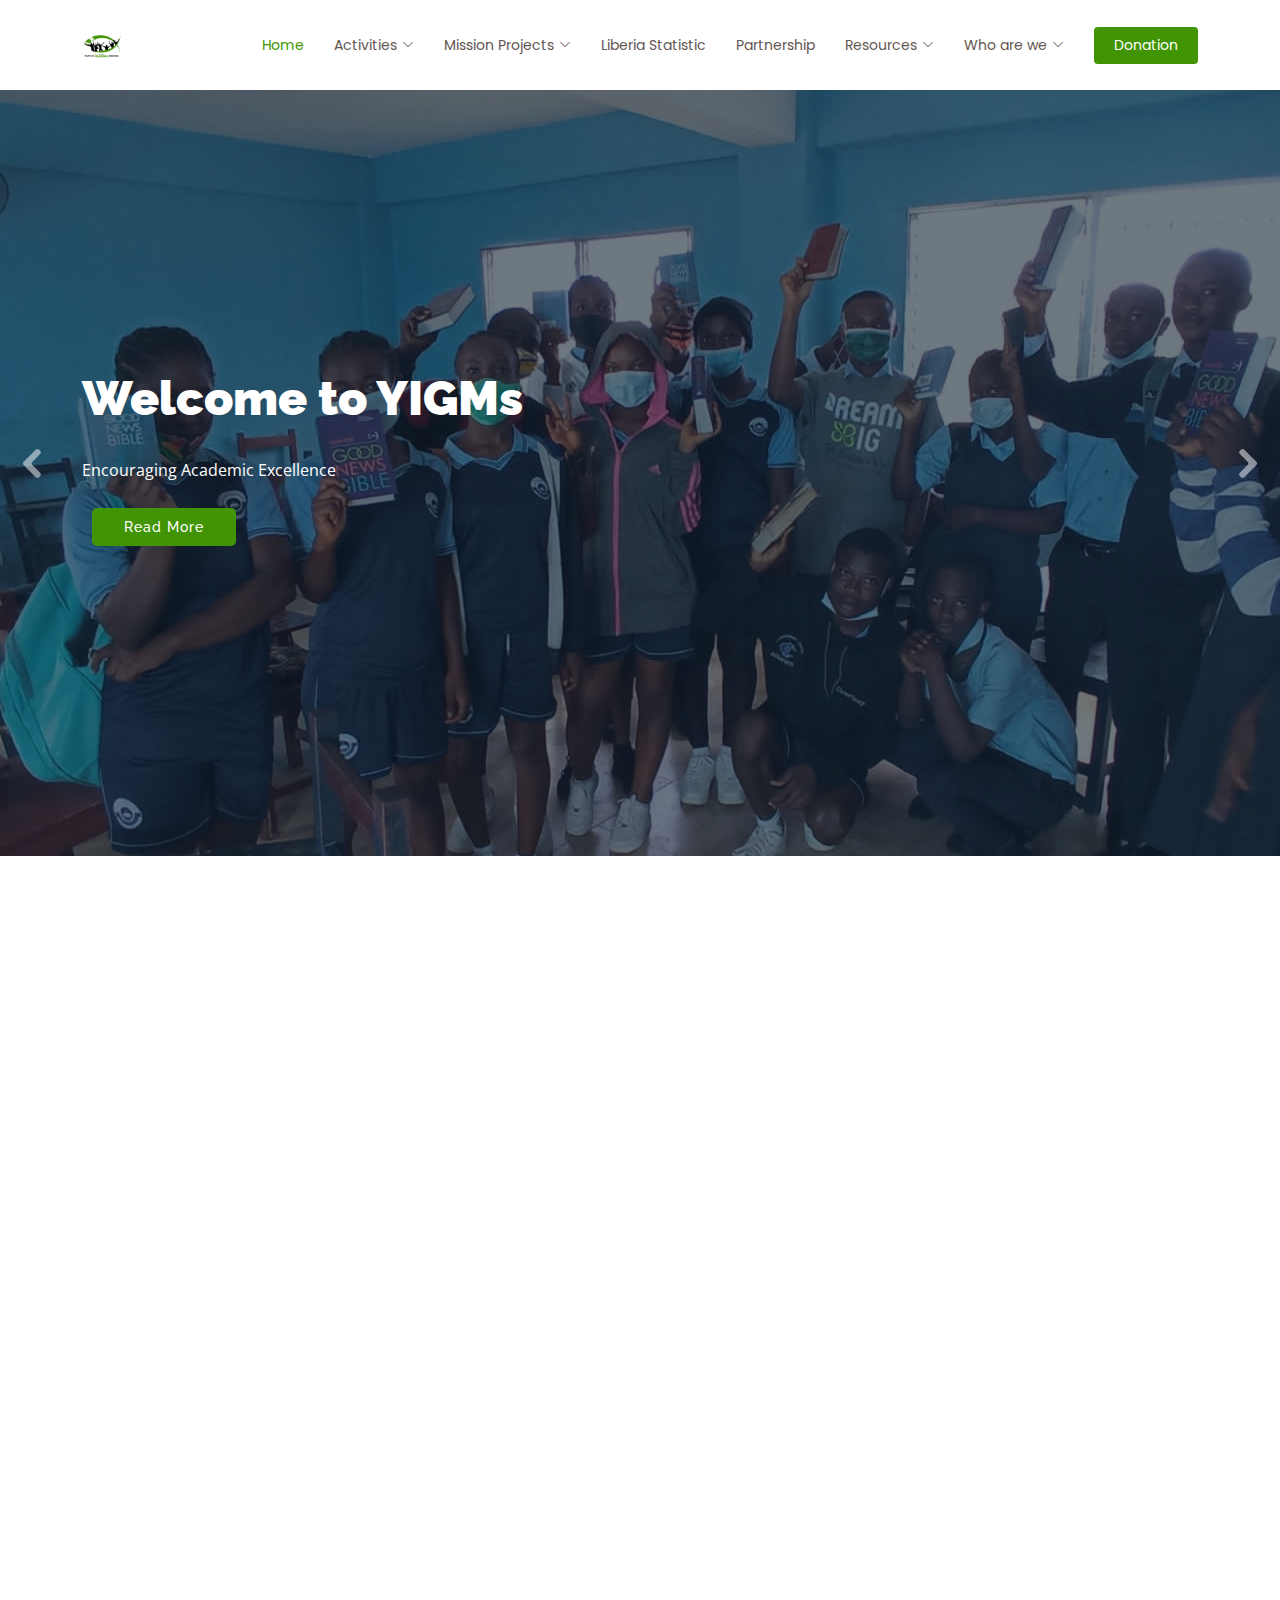
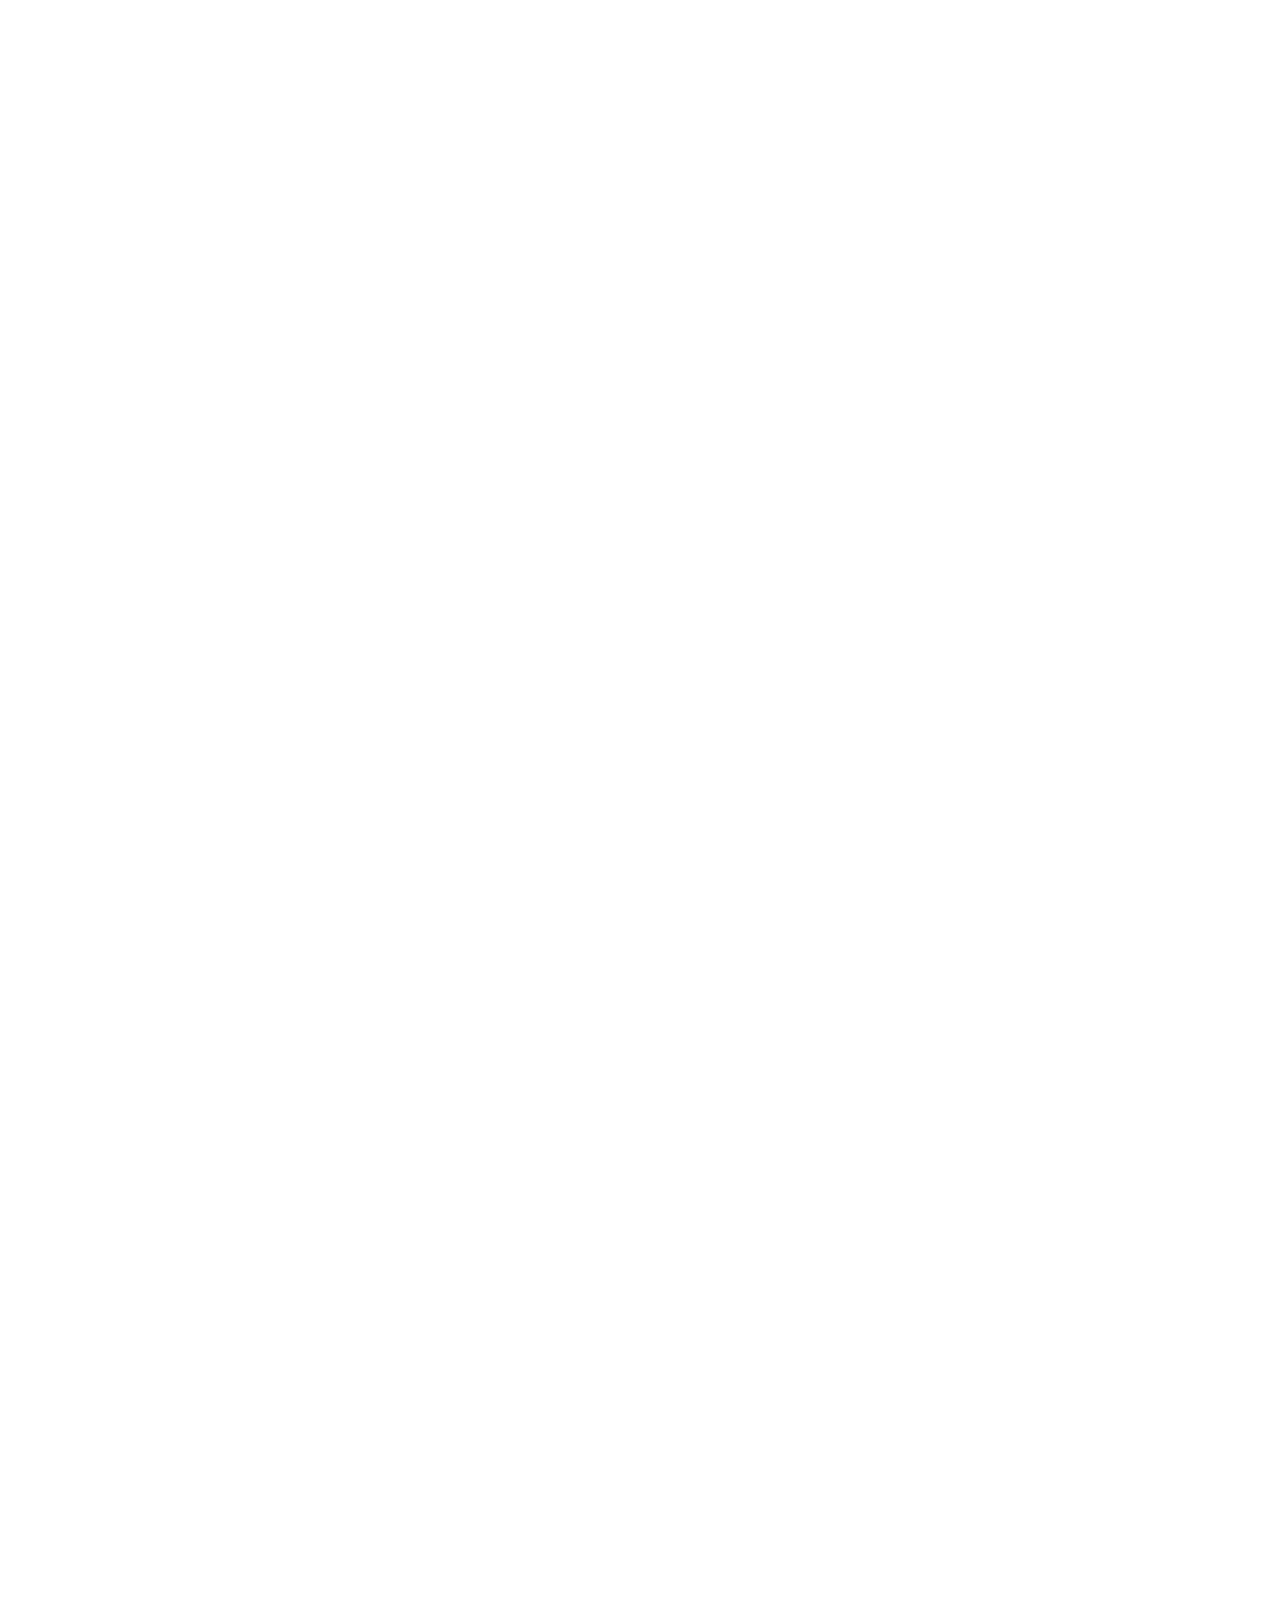
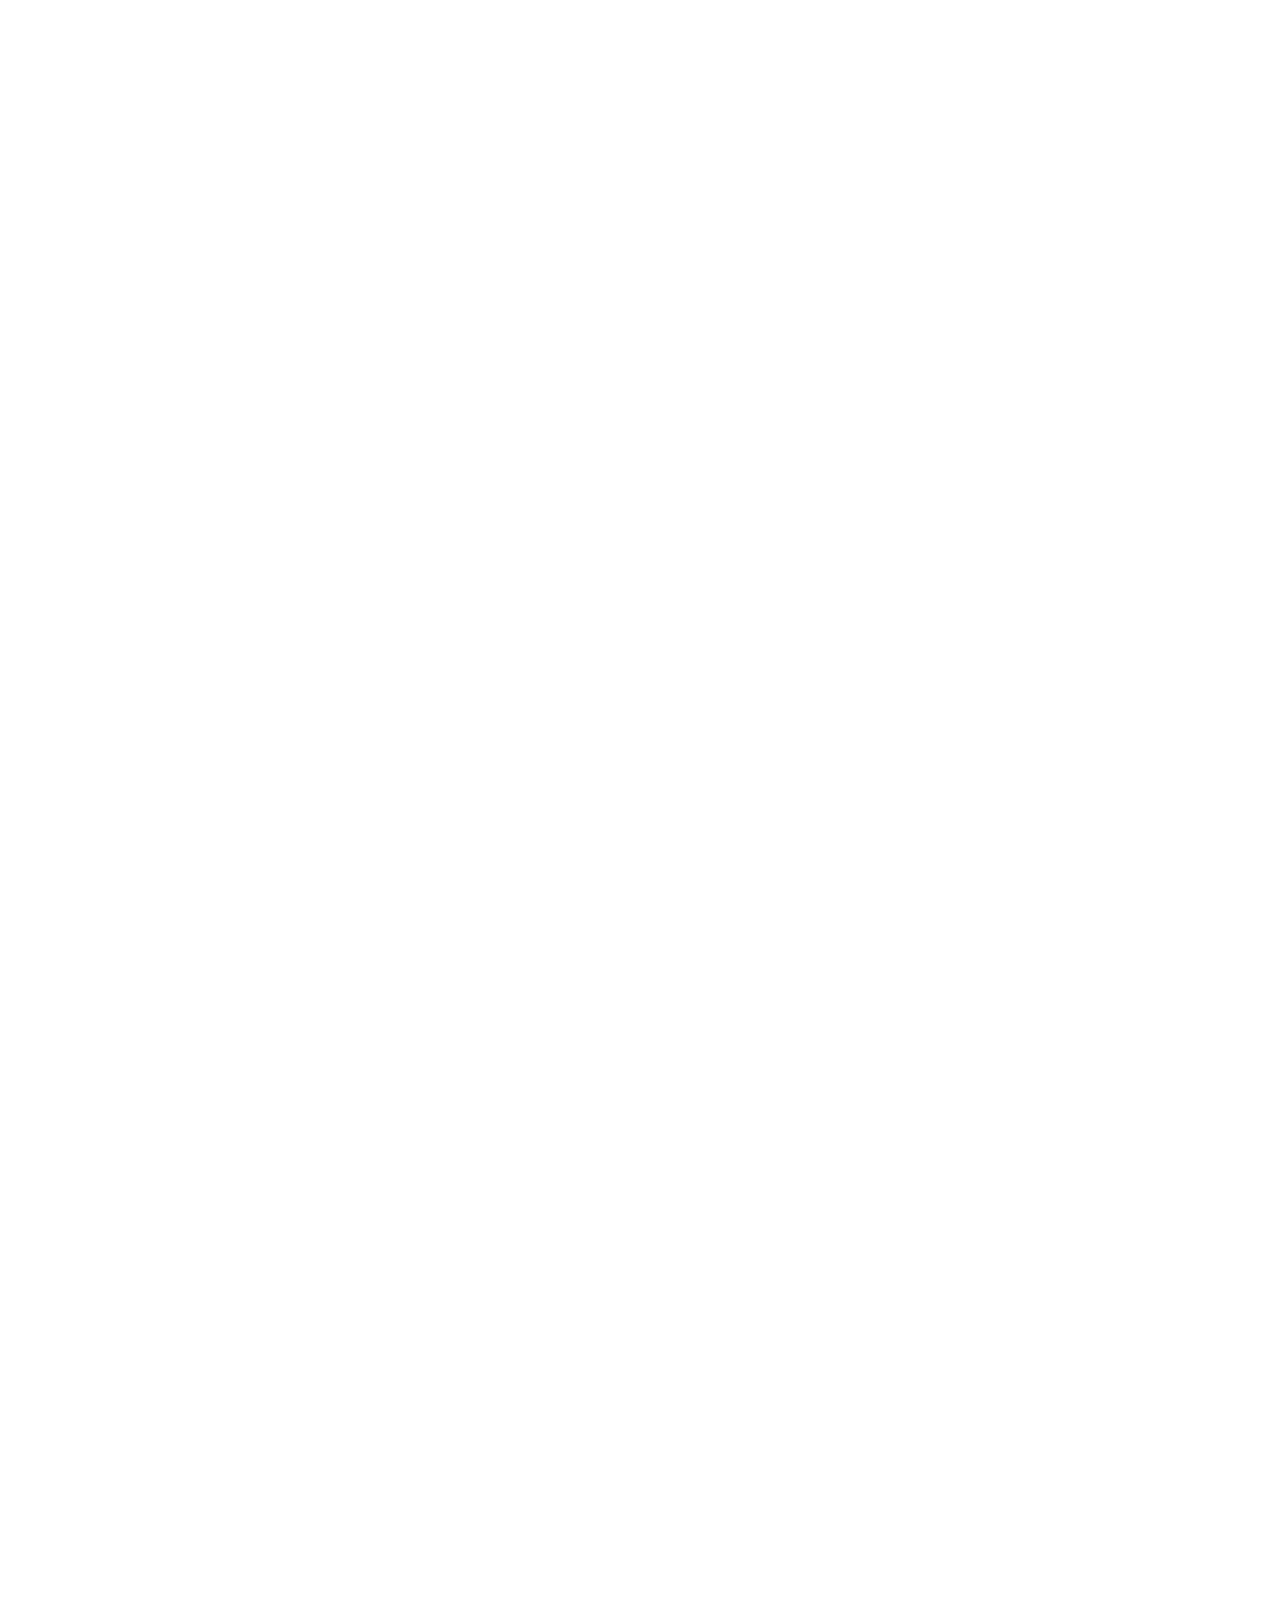
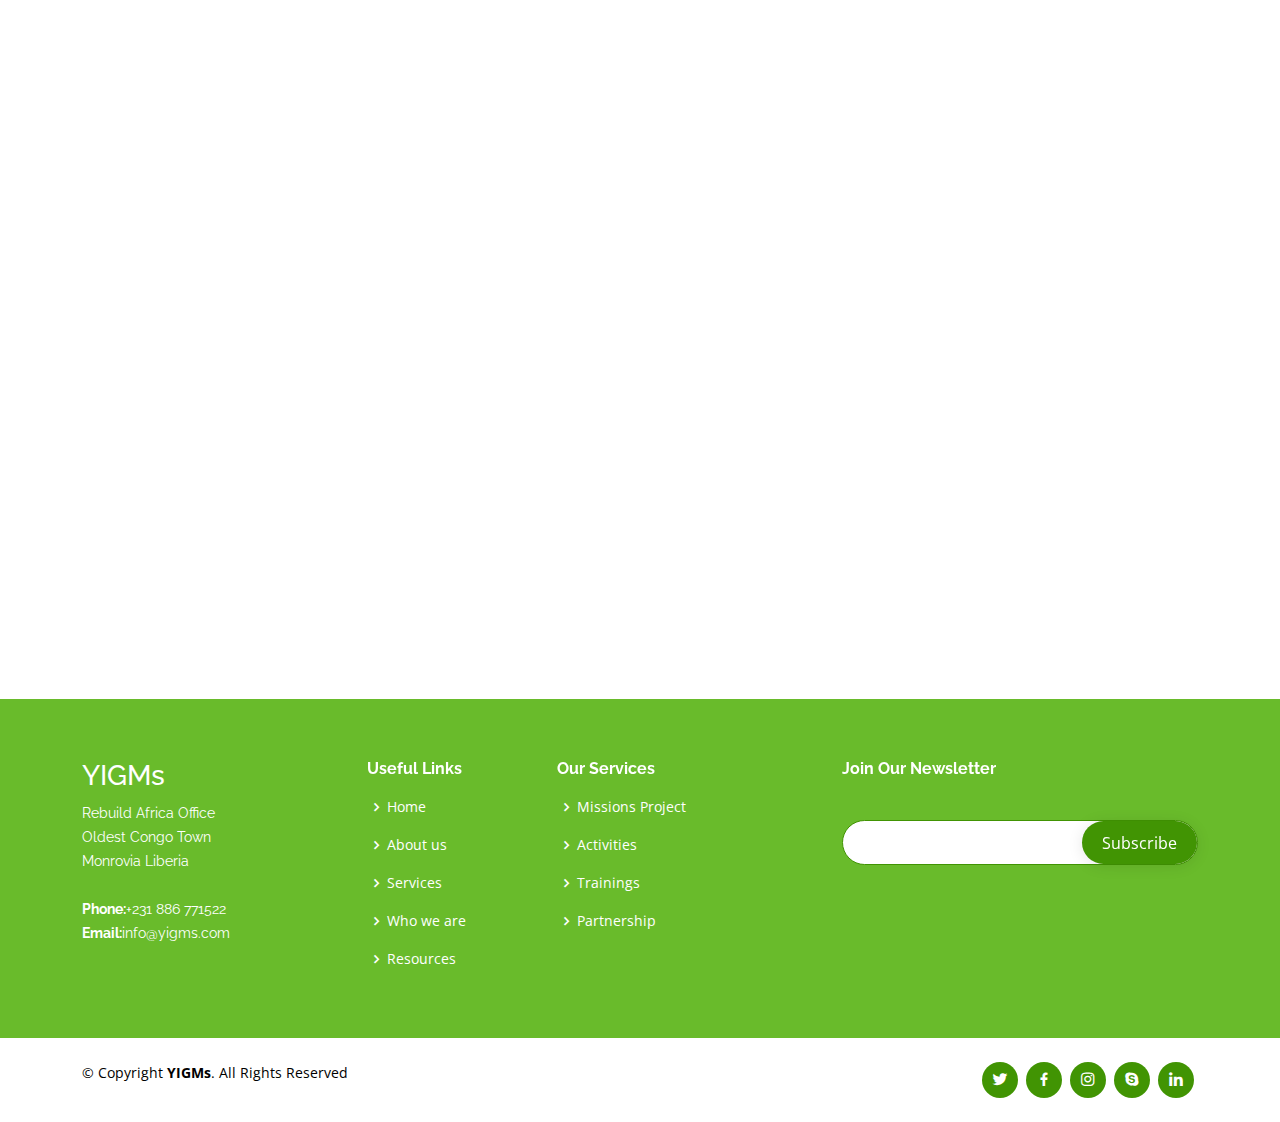
<file: index.html>
<!DOCTYPE html>
<html lang="en">

<head>
  <meta charset="utf-8">
  <meta content="width=device-width, initial-scale=1.0" name="viewport">

  <title>YIGMs | Home</title>
  <meta content="" name="description">
  <meta content="" name="keywords">

  <!-- Favicons -->
  <!-- <link href="#" rel="icon">
  <link href="#s" rel="apple-touch-icon"> -->

  <!-- Google Fonts -->
  <link href="https://fonts.googleapis.com/css?family=Open+Sans:300,300i,400,400i,600,600i,700,700i|Raleway:300,300i,400,400i,500,500i,600,600i,700,700i|Poppins:300,300i,400,400i,500,500i,600,600i,700,700i" rel="stylesheet">

  <!-- Vendor CSS Files -->
  <link href="assets/vendor/aos/aos.css" rel="stylesheet">
  <link href="assets/vendor/icofont/icofont.min.css" rel="stylesheet">
  <link href="assets/vendor/bootstrap/css/bootstrap.min.css" rel="stylesheet">
  <link href="assets/vendor/bootstrap-icons/bootstrap-icons.css" rel="stylesheet">
  <link href="assets/vendor/boxicons/css/boxicons.min.css" rel="stylesheet">
  <link href="assets/vendor/glightbox/css/glightbox.min.css" rel="stylesheet">
  <link href="assets/vendor/swiper/swiper-bundle.min.css" rel="stylesheet">
  <link href="assets/vendor/animate.css/animate.min.css" rel="stylesheet">
  <link href="assets/vendor/venobox/venobox.css" rel="stylesheet">
  <link href="assets/vendor/owl.carousel/assets/owl.carousel.min.css" rel="stylesheet">

  <!-- Template Main CSS File -->
  <link href="assets/css/style.css" rel="stylesheet">

  
</head>

<body>
  <!-- ======= Header ======= -->
  <header id="header" class="fixed-top d-flex align-items-center">
    <div class="container d-flex align-items-center justify-content-between">

      <div class="logo">
        <img src="assets/img/student/logo.jpeg" alt="">
       
      </div>

      <nav id="navbar" class="navbar">
        <ul>
          <li><a class="nav-link scrollto active" href="index.html">Home</a></li>
          <li class="dropdown"><a href="#"><span>Activities</span> <i class="bi bi-chevron-down"></i></a>
                <ul>
                  <li><a href="#">Evangelism</a></li>
                  <li><a href="#">Weekly Bible Club Meeting</a></li>
                  <li><a href="#">Monthly Discipleship Forum</a></li>
                  <li><a href="#">Academic Seminars</a></li>
                </ul>
              </li>
              <li class="dropdown"><a href="#"><span>Mission Projects</span> <i class="bi bi-chevron-down"></i></a>
                <ul>
                  <li><a href="#">Project Reconciliation</a></li>
                  <li><a href="#">Project Deeper</a></li>
                </ul>
              </li>
              <li><a class="nav-link scrollto" href="stat.html">Liberia Statistic</a></li>
              <li class="dropdown"><a href="partnership.html"><span>Partnership</span>
              <li class="dropdown"><a href="#"><span>Resources</span> <i class="bi bi-chevron-down"></i></a>
                <ul>
                  <li><a href="#">News</a></li>
                  <li><a href="#">Stories</a></li>
                  <li><a href="#">Gallery</a></li>
                  <li><a href="#">Upcoming Event</a></li>
                </ul>
              </li>
              <li class="dropdown"><a href="#"><span>Who are we</span> <i class="bi bi-chevron-down"></i></a>
                <ul>
                  <li><a href="history.html">History</a></li>
                  <li><a href="founders.html">Founders</a></li>
                  <li><a href="board.html">Advisory Board</a></li>
                  <li><a href="#">Leadership</a></li>
                  <li><a href="#team">Satff Team</a></li>
                </ul>
              </li>
          <li><a class="getstarted scrollto" href="#about">Donation</a></li>
        </ul>
        <i class="bi bi-list mobile-nav-toggle"></i>
      </nav><!-- .navbar -->

    </div>
  </header><!-- End Header -->

  <!-- ======= Hero Section ======= -->
  <section id="hero">
    <div class="hero-container">
      <div id="heroCarousel" class="carousel slide carousel-fade" data-ride="carousel">

        <ol class="carousel-indicators" id="hero-carousel-indicators"></ol>

        <div class="carousel-inner" role="listbox">

          <!-- Slide 1 -->
          <div class="carousel-item active" style="background-image: url('assets/img/slide/slide-6.jpg');">
            <div class="carousel-container">
              <div class="carousel-content container">
                <h2 class="animate__animated animate__fadeInDown">Welcome to <span>YIGMs</span></h2>
                <p class="animate__animated animate__fadeInUp">Encouraging Academic Excellence</p>
                <a href="#about" class="btn-get-started animate__animated animate__fadeInUp scrollto">Read More</a>
              </div>
            </div>
          </div>

          <!-- Slide 2 -->
          <div class="carousel-item" style="background-image: url('assets/img/slide/slide-5.jpg');">
            <div class="carousel-container">
              <div class="carousel-content container">
                <h2 class="animate__animated animate__fadeInDown">Lorem Ipsum Dolor</h2>
                <p class="animate__animated animate__fadeInUp">Ut velit est quam dolor ad a aliquid qui aliquid. Sequi ea ut et est quaerat sequi nihil ut aliquam. Occaecati alias dolorem mollitia ut. Similique ea voluptatem. Esse doloremque accusamus repellendus deleniti vel. Minus et tempore modi architecto.</p>
                <a href="#about" class="btn-get-started animate__animated animate__fadeInUp scrollto">Read More</a>
              </div>
            </div>
          </div>

          <!-- Slide 3 -->
          <div class="carousel-item" style="background-image: url('assets/img/slide/slide-6.jpg');">
            <div class="carousel-container">
              <div class="carousel-content container">
                <h2 class="animate__animated animate__fadeInDown">Sequi ea ut et est quaerat</h2>
                <p class="animate__animated animate__fadeInUp">Ut velit est quam dolor ad a aliquid qui aliquid. Sequi ea ut et est quaerat sequi nihil ut aliquam. Occaecati alias dolorem mollitia ut. Similique ea voluptatem. Esse doloremque accusamus repellendus deleniti vel. Minus et tempore modi architecto.</p>
                <a href="#about" class="btn-get-started animate__animated animate__fadeInUp scrollto">Read More</a>
              </div>
            </div>
          </div>

        </div>

        <a class="carousel-control-prev" href="#heroCarousel" role="button" data-slide="prev">
          <span class="carousel-control-prev-icon icofont-rounded-left" aria-hidden="true"></span>
          <span class="sr-only">Previous</span>
        </a>
        <a class="carousel-control-next" href="#heroCarousel" role="button" data-slide="next">
          <span class="carousel-control-next-icon icofont-rounded-right" aria-hidden="true"></span>
          <span class="sr-only">Next</span>
        </a>

      </div>
    </div>
  </section><!-- End Hero -->

  <main id="main">

    <!-- ======= Why Us Section ======= -->
    <section id="why-us" class="why-us">
      <div class="container">

        <div class="row">
          <div class="col-xl-4 col-lg-5" data-aos="fade-up">
            <div class="content">
              <h3>YIGMs</h3>
              <p>
                <strong>YIGMs</strong> was birthed in September 2019 by  Jeremiah and Mrs. Maureen C. Paye. 
               Since then, the ministry has reached to students in Ganta City, Bomi County and Monrovia City.
                We have reached to over a thousand Students through outreaches and seminars.
              </p>
              <div class="text-center">
                <a href="#" class="more-btn">Learn More <i class="bx bx-chevron-right"></i></a>
              </div>
            </div>
          </div>
          <div class="col-xl-8 col-lg-7 d-flex">
            <div class="icon-boxes d-flex flex-column justify-content-center">
              <div class="row">
                <div class="col-xl-4 d-flex align-items-stretch" data-aos="fade-up" data-aos-delay="100">
                  <div class="icon-box mt-4 mt-xl-0">
                    <i class="bx bx-receipt"></i>
                    <h4>Vision</h4>
                    <p>Biblical Value Driven Youths in Every sphere of society leading Kingdom Impact.</p>
                  </div>
                </div>
                <div class="col-xl-4 d-flex align-items-stretch" data-aos="fade-up" data-aos-delay="200">
                  <div class="icon-box mt-4 mt-xl-0">
                    <i class="bx bx-cube-alt"></i>
                    <h4>Mission</h4>
                    <p>Win, Disciple and Equip Teenagers and High School students to lead global evangelization and societal Transformation. </p>
                  </div>
                </div>
                <div class="col-xl-4 d-flex align-items-stretch" data-aos="fade-up" data-aos-delay="300">
                  <div class="icon-box mt-4 mt-xl-0">
                    <i class="bx bx-images"></i>
                    <h4>Values</h4>
                    <p>
                      Faith, Prayer,Growth <br>Fruitfulness,Excellence
                      </p>
                  </div>
                </div>
              </div>
            </div>
          </div>
        </div>

      </div>
    </section><!-- End Why Us Section -->

    <!-- ======= About Section ======= -->
    <section id="about" class="about section-bg">
      <div class="container">

        <div class="row">
          <div class="col-xl-5 col-lg-6 video-box d-flex justify-content-center align-items-stretch position-relative" data-aos="fade-right">
            <a href="https://youtu.be/ql5kzLOQEEA" class="glightbox play-btn mb-4"></a>
          </div>

          <div class="col-xl-7 col-lg-6 icon-boxes d-flex flex-column align-items-stretch justify-content-center py-5 px-lg-5">
            <h4 data-aos="fade-up">About us</h4>
            <h3 data-aos="fade-up">Youth in Global Mission(YIGMs)</h3>
            <p data-aos="fade-up">YIGMs was birthed in September 2019 by Jeremiah and Mrs. Maureen C. Paye. 
              Since then, the ministry has reached to students in Ganta City, Bomi County and Monrovia City. 
              We have reached to over a thousand Students through outreaches and seminars. 
              We currently run Bible Clubs in 4 High Schools within Monrovia.</p>

            <div class="icon-box" data-aos="fade-up">
              <div class="icon"><i class="bx bx-fingerprint"></i></div>
              <h4 class="title"><a href="" style="font-size: 25px;">1000+ </a></h4>
              <p class="description" style="font-size: 18px;">Students reached and Discipled</p>
            </div>

            <div class="icon-box" data-aos="fade-up" data-aos-delay="100">
              <div class="icon"><i class="bx bx-gift"></i></div>
              <h4 class="title"><a href="" style="font-size: 25px;">4+ </a></h4>
              <p class="description" style="font-size: 18px;">Bible Clubs We currently run Bible Club in 4 High Schools within Monrovia.</p>
            </div>

            <div class="icon-box" data-aos="fade-up" data-aos-delay="200">
              <div class="icon"><i class="bx bx-atom"></i></div>
              <h4 class="title"><a href="" style="font-size: 25px;">5+ </a></h4>
              <p class="description" style="font-size: 18px;">Countries and Cities Reached</p>
            </div>

          </div>
        </div>

      </div>
    </section><!-- End About Section -->

    <!-- ======= Activities ======= -->
    <section id="services" class="services section-bg">
      <div class="container">

        <div class="section-title" data-aos="fade-up">
          <h2>Activities</h2>
        </div>

        <div class="row">
          <div class="col-lg-4 col-md-6" data-aos="fade-up">
            <div class="icon-box">
              <div class="icon"><i class="bi bi-briefcase"></i></div>
              <h4 class="title"><a href="">Evangelism</a></h4>
            </div>
          </div>
          <div class="col-lg-4 col-md-6" data-aos="fade-up" data-aos-delay="100">
            <div class="icon-box">
              <div class="icon"><i class="bi bi-card-checklist"></i></div>
              <h4 class="title"><a href="">Weekly Bible Club Meetings</a></h4>
            </div>
          </div>
          <div class="col-lg-4 col-md-6" data-aos="fade-up" data-aos-delay="200">
            <div class="icon-box">
              <div class="icon"><i class="bi bi-bar-chart"></i></div>
              <h4 class="title"><a href="">Monthly Discipleship Forum</a></h4>
            </div>
          </div>
          <div class="col-lg-4 col-md-6" data-aos="fade-up" data-aos-delay="300">
            <div class="icon-box">
              <div class="icon"><i class="bi bi-binoculars"></i></div>
              <h4 class="title"><a href="">Academic Seminars</a></h4>
            </div>
          </div>
          <div class="col-lg-4 col-md-6" data-aos="fade-up" data-aos-delay="400">
            <div class="icon-box">
              <div class="icon"><i class="bi bi-brightness-high"></i></div>
              <h4 class="title"><a href="">Weekend Camps</a></h4>
            </div>
          </div>
          <div class="col-lg-4 col-md-6" data-aos="fade-up" data-aos-delay="500">
            <div class="icon-box">
              <div class="icon"><i class="bi bi-calendar4-week"></i></div>
              <h4 class="title"><a href="">Rural Missions / Prayer outing</a></h4>
            </div>
          </div>
        </div>

      </div>
    </section><!-- End Services Section -->

    <!-- ======= Values Section ======= -->
    <section id="values" class="values">
      <div class="container">

        <div class="row">
          <div class="col-md-6 d-flex align-items-stretch" data-aos="fade-up">
            <div class="card" style="background-image: url(assets/img/student/Jerry.jpg);">
              <div class="card-body">
                <h5 class="card-title"><a href="">Our Story</a></h5>
                <p class="card-text">
                  Youth In Global Missions was birthed in September 2019 by Jeremiah and Mrs.
                   Maureen C. Paye to reach high School students and teenagers in Liberia with the gospel and help fight against the high level of drugs addiction, 
                  alcoholism and teenage pregnancy that is facing many of our high school students.</p>
                <div class="read-more"><a href="#"><i class="bi bi-arrow-right"></i> Read More</a></div>
              </div>
            </div>
          </div>
          <div class="col-md-6 d-flex align-items-stretch mt-4 mt-md-0" data-aos="fade-up" data-aos-delay="100">
            <div class="card" style="background-image: url(assets/img/student/use.jpg);">
              <div class="card-body">
                <h5 class="card-title"><a href="">Project Deeper</a></h5>
                <p class="card-text">Project Deeper is a 10 Day Mission Trip that take place during students Vacation locally and Internationally. 
                  This project is meant to give our students a hand on mission experience, with a lot of Personal Reflection.</p>
                <div class="read-more"><a href="#"><i class="bi bi-arrow-right"></i> Read More</a></div>
              </div>
            </div>

          </div>
          <div class="col-md-6 d-flex align-items-stretch mt-4" data-aos="fade-up" data-aos-delay="200">
            <div class="card" style="background-image: url(assets/img/student/IMG-20210622-WA0019.jpg);">
              <div class="card-body">
                <h5 class="card-title"><a href="">Project Reconciliation</a></h5>
                <p class="card-text">Project Reconciliation is our Easter Outreach. During this outreach, 
                  we partner with a Church in a rural environment where we take our students to do evangelism, 
                  show the Jesus Film in the local language spoken by the people we are reaching.</p>
                <div class="read-more"><a href="#"><i class="bi bi-arrow-right"></i> Read More</a></div>
              </div>
            </div>
          </div>
          <div class="col-md-6 d-flex align-items-stretch mt-4" data-aos="fade-up" data-aos-delay="300">
            <div class="card" style="background-image: url(assets/img/student/them.jpg);">
              <div class="card-body">
                <h5 class="card-title"><a href="">Youth in Global Mission</a></h5>
                <p class="card-text">Youth In Global Missions is an Interdenominational Youth Ministry doing Evangelism, Discipleship and Leadership mentoring among High School students and Teenagers in Liberia.</p>
                <div class="read-more"><a href="#"><i class="bi bi-arrow-right"></i> Read More</a></div>
              </div>
            </div>
          </div>
        </div>

      </div>
    </section><!-- End Values Section -->

    <!-- ======= Team Section ======= -->
    <section id="team" class="team section-bg">
      <div class="container">

        <div class="section-title">
          <h2 data-aos="fade-up">Team</h2>
        </div>

        <div class="row">

          <div class="col-lg-3 col-md-6 d-flex align-items-stretch" data-aos="fade-up">
            <div class="member">
              <div class="member-img">
                <img src="assets/img/team/teamR3.png" class="img-fluid" alt="">
                <div class="social">
                  <a href=""><i class="bi bi-twitter"></i></a>
                  <a href=""><i class="bi bi-facebook"></i></a>
                  <a href=""><i class="bi bi-instagram"></i></a>
                  <a href=""><i class="bi bi-linkedin"></i></a>
                </div>
              </div>
              <div class="member-info">
                <h4>Maureen Williams- Paye</h4>
                <span>Co-founder/Prayer Coordinator</span>
              </div>
            </div>
          </div>

          <div class="col-lg-3 col-md-6 d-flex align-items-stretch" data-aos="fade-up" data-aos-delay="100">
            <div class="member">
              <div class="member-img">
                <img src="assets/img/team/teamR2.png" class="img-fluid" alt="">
                <div class="social">
                  <a href=""><i class="bi bi-twitter"></i></a>
                  <a href=""><i class="bi bi-facebook"></i></a>
                  <a href=""><i class="bi bi-instagram"></i></a>
                  <a href=""><i class="bi bi-linkedin"></i></a>
                </div>
              </div>
              <div class="member-info">
                <h4>Roger T. Miller Sr</h4>
                <span>Campus Volunteer.</span>
              </div>
            </div>
          </div>

          <div class="col-lg-3 col-md-6 d-flex align-items-stretch" data-aos="fade-up" data-aos-delay="200">
            <div class="member">
              <div class="member-img">
                <img src="assets/img/team/teamR1.png" class="img-fluid" alt="">
                <div class="social">
                  <a href=""><i class="bi bi-twitter"></i></a>
                  <a href=""><i class="bi bi-facebook"></i></a>
                  <a href=""><i class="bi bi-instagram"></i></a>
                  <a href=""><i class="bi bi-linkedin"></i></a>
                </div>
              </div>
              <div class="member-info">
                <h4>Emily Joyce Williams</h4>
                <span>Campus Volunteer/University Student</span>
              </div>
            </div>
          </div>

          <div class="col-lg-3 col-md-6 d-flex align-items-stretch" data-aos="fade-up" data-aos-delay="300">
            <div class="member">
              <div class="member-img">
                <img src="assets/img/team/teamR.png" class="img-fluid" alt="">
                <div class="social">
                  <a href=""><i class="bi bi-twitter"></i></a>
                  <a href=""><i class="bi bi-facebook"></i></a>
                  <a href=""><i class="bi bi-instagram"></i></a>
                  <a href=""><i class="bi bi-linkedin"></i></a>
                </div>
              </div>
              <div class="member-info">
                <h4>Eugene Boyah</h4>
                <span>Student Volunteer/Bible Club</span>
              </div>
            </div>
          </div>

        </div>

      </div>
    </section><!-- End Team Section -->

    
    <!-- ======= Portfolio Section ======= -->
    <section id="portfolio" class="portfolio">
      <div class="container">

        <div class="section-title">
          <h2 data-aos="fade-up">Gallery</h2>
        </div>

        <div class="row" data-aos="fade-up" data-aos-delay="100">
          <div class="col-lg-12 d-flex justify-content-center">
            <ul id="portfolio-flters">
              <li data-filter="*" class="filter-active">All</li>
              <li data-filter=".filter-app">Campus</li>
              <li data-filter=".filter-card">Student</li>
              <li data-filter=".filter-web">Church</li>
            </ul>
          </div>
        </div>

        <div class="row portfolio-container" data-aos="fade-up" data-aos-delay="200">

          <div class="col-lg-4 col-md-6 portfolio-item filter-app">
            <img src="assets/img/student/value1.jpg" class="img-fluid" alt="">
            <div class="portfolio-info">
              <h4>Students 1</h4>
              <p>students</p>
              <a href="assets/img/student/value1.jpg" data-gallery="portfolioGallery" class="portfolio-lightbox preview-link" title="App 1"><i class="bx bx-plus"></i></a>
              <a href="portfolio-details.html" class="details-link" title="More Details"><i class="bx bx-link"></i></a>
            </div>
          </div>

          <div class="col-lg-4 col-md-6 portfolio-item filter-web">
            <img src="assets/img/student/value17.jpg" class="img-fluid" alt="">
            <div class="portfolio-info">
              <h4>Campus 3</h4>
              <p>Campus</p>
              <a href="assets/img/student/value17.jpg" data-gallery="portfolioGallery" class="portfolio-lightbox preview-link" title="Web 3"><i class="bx bx-plus"></i></a>
              <a href="portfolio-details.html" class="details-link" title="More Details"><i class="bx bx-link"></i></a>
            </div>
          </div>

          <div class="col-lg-4 col-md-6 portfolio-item filter-app">
            <img src="assets/img/student/value3.jpg" class="img-fluid" alt="">
            <div class="portfolio-info">
              <h4>Students 2</h4>
              <p>Students</p>
              <a href="assets/img/student/value3.jpg" data-gallery="portfolioGallery" class="portfolio-lightbox preview-link" title="App 2"><i class="bx bx-plus"></i></a>
              <a href="portfolio-details.html" class="details-link" title="More Details"><i class="bx bx-link"></i></a>
            </div>
          </div>

          <div class="col-lg-4 col-md-6 portfolio-item filter-card">
            <img src="assets/img/student/value4.jpg" class="img-fluid" alt="">
            <div class="portfolio-info">
              <h4>Church 2</h4>
              <p>Church</p>
              <a href="assets/img/student/value4.jpg" data-gallery="portfolioGallery" class="portfolio-lightbox preview-link" title="Card 2"><i class="bx bx-plus"></i></a>
              <a href="portfolio-details.html" class="details-link" title="More Details"><i class="bx bx-link"></i></a>
            </div>
          </div>

          <div class="col-lg-4 col-md-6 portfolio-item filter-web">
            <img src="assets/img/student/value5.jpg" class="img-fluid" alt="">
            <div class="portfolio-info">
              <h4>Campus 2</h4>
              <p>Campus</p>
              <a href="assets/img/student/value5.jpg" data-gallery="portfolioGallery" class="portfolio-lightbox preview-link" title="Web 2"><i class="bx bx-plus"></i></a>
              <a href="portfolio-details.html" class="details-link" title="More Details"><i class="bx bx-link"></i></a>
            </div>
          </div>

          <div class="col-lg-4 col-md-6 portfolio-item filter-app">
            <img src="assets/img/student/value18.jpg" class="img-fluid" alt="">
            <div class="portfolio-info">
              <h4>Students 3</h4>
              <p>Students</p>
              <a href="assets/img/student/value18.jpg" data-gallery="portfolioGallery" class="portfolio-lightbox preview-link" title="App 3"><i class="bx bx-plus"></i></a>
              <a href="portfolio-details.html" class="details-link" title="More Details"><i class="bx bx-link"></i></a>
            </div>
          </div>

          <div class="col-lg-4 col-md-6 portfolio-item filter-card">
            <img src="assets/img/student/value19.jpg" class="img-fluid" alt="">
            <div class="portfolio-info">
              <h4>Church 1</h4>
              <p>Church</p>
              <a href="assets/img/student/value19.jpg" data-gallery="portfolioGallery" class="portfolio-lightbox preview-link" title="Card 1"><i class="bx bx-plus"></i></a>
              <a href="portfolio-details.html" class="details-link" title="More Details"><i class="bx bx-link"></i></a>
            </div>
          </div>

          <div class="col-lg-4 col-md-6 portfolio-item filter-card">
            <img src="assets/img/student/value14.jpg" class="img-fluid" alt="">
            <div class="portfolio-info">
              <h4>Church 3</h4>
              <p>Church</p>
              <a href="assets/img/student/value14.jpg" data-gallery="portfolioGallery" class="portfolio-lightbox preview-link" title="Card 3"><i class="bx bx-plus"></i></a>
              <a href="portfolio-details.html" class="details-link" title="More Details"><i class="bx bx-link"></i></a>
            </div>
          </div>

          <div class="col-lg-4 col-md-6 portfolio-item filter-web">
            <img src="assets/img/student/value2.jpg" class="img-fluid" alt="">
            <div class="portfolio-info">
              <h4>Campus 3</h4>
              <p>Campus</p>
              <a href="assets/img/student/value2.jpg" data-gallery="portfolioGallery" class="portfolio-lightbox preview-link" title="Web 3"><i class="bx bx-plus"></i></a>
              <a href="portfolio-details.html" class="details-link" title="More Details"><i class="bx bx-link"></i></a>
            </div>
          </div>

        </div>

      </div>
    </section><!-- End Portfolio Section -->


    <!-- ======= Contact Section ======= -->
    <section id="contact" class="contact">
      <div class="container">

        <div class="section-title">
          <h2 data-aos="fade-up">Contact</h2>
        </div>

        <div class="row justify-content-center">

          <div class="col-xl-3 col-lg-4 mt-4" data-aos="fade-up">
            <div class="info-box">
              <i class="bx bx-map"></i>
              <h3>Our Address</h3>
              <p>Rebuild Africa Office, Oldest Congo Town, Monrovia Liberia<br></p>
            </div>
          </div>

          <div class="col-xl-3 col-lg-4 mt-4" data-aos="fade-up" data-aos-delay="100">
            <div class="info-box">
              <i class="bx bx-envelope"></i>
              <h3>Email Us</h3>
              <p>info@yigms.com</p>
            </div>
          </div>
          <div class="col-xl-3 col-lg-4 mt-4" data-aos="fade-up" data-aos-delay="200">
            <div class="info-box">
              <i class="bx bx-phone-call"></i>
              <h3>Call Us</h3>
              <p>+231 886 771522</p>
            </div>
          </div>
        </div>

        <div class="row justify-content-center" data-aos="fade-up" data-aos-delay="300">
          <div class="col-xl-9 col-lg-12 mt-4">
            <form action="forms/contact.php" method="post" role="form" class="php-email-form">
              <div class="row">
                <div class="col-md-6 form-group">
                  <input type="text" name="name" class="form-control" id="name" placeholder="Your Name" required>
                </div>
                <div class="col-md-6 form-group mt-3 mt-md-0">
                  <input type="email" class="form-control" name="email" id="email" placeholder="Your Email" required>
                </div>
              </div>
              <div class="form-group mt-3">
                <input type="text" class="form-control" name="subject" id="subject" placeholder="Subject" required>
              </div>
              <div class="form-group mt-3">
                <textarea class="form-control" name="message" rows="5" placeholder="Message" required></textarea>
              </div>
              <div class="my-3">
                <div class="loading">Loading</div>
                <div class="error-message"></div>
                <div class="sent-message">Your message has been sent. Thank you!</div>
              </div>
              <div class="text-center"><button type="submit">Send Message</button></div>
            </form>
          </div>

        </div>

      </div>
    </section><!-- End Contact Section -->

  </main><!-- End #main -->

  <!-- ======= Footer ======= -->
  <footer id="footer">

    <div class="footer-top">
      <div class="container">
        <div class="row">

          <div class="col-lg-3 col-md-6 footer-contact">
            <h3>YIGMs</h3>
            <p>
              Rebuild Africa Office <br>
              Oldest Congo Town <br>
              Monrovia Liberia<br><br>
              <strong>Phone:</strong>+231 886 771522<br>
              <strong>Email:</strong>info@yigms.com<br>
            </p>
          </div>

          <div class="col-lg-2 col-md-6 footer-links">
            <h4>Useful Links</h4>
            <ul>
              <li><i class="bx bx-chevron-right"></i> <a href="#">Home</a></li>
              <li><i class="bx bx-chevron-right"></i> <a href="#">About us</a></li>
              <li><i class="bx bx-chevron-right"></i> <a href="#">Services</a></li>
              <li><i class="bx bx-chevron-right"></i> <a href="#">Who we are</a></li>
              <li><i class="bx bx-chevron-right"></i> <a href="#">Resources</a></li>
            </ul>
          </div>

          <div class="col-lg-3 col-md-6 footer-links">
            <h4>Our Services</h4>
            <ul>
              <li><i class="bx bx-chevron-right"></i> <a href="#">Missions Project</a></li>
              <li><i class="bx bx-chevron-right"></i> <a href="#">Activities</a></li>
              <li><i class="bx bx-chevron-right"></i> <a href="#">Trainings</a></li>
              <li><i class="bx bx-chevron-right"></i> <a href="#">Partnership</a></li>
            </ul>
          </div>

          <div class="col-lg-4 col-md-6 footer-newsletter">
            <h4>Join Our Newsletter</h4>
            <form action="" method="post">
              <input type="email" name="email"><input type="submit" value="Subscribe">
            </form>
          </div>

        </div>
      </div>
    </div>

    <div class="container d-lg-flex py-4">

      <div class="me-lg-auto text-center text-lg-start">
        <div class="copyright">
          &copy; Copyright <strong><span>YIGMs</span></strong>. All Rights Reserved
        </div>
      </div>
      <div class="social-links text-center text-lg-right pt-3 pt-lg-0">
        <a href="#" class="twitter"><i class="bx bxl-twitter"></i></a>
        <a href="https://facebook.com/YIGMsLiberia" class="facebook"><i class="bx bxl-facebook"></i></a>
        <a href="#" class="instagram"><i class="bx bxl-instagram"></i></a>
        <a href="#" class="google-plus"><i class="bx bxl-skype"></i></a>
        <a href="#" class="linkedin"><i class="bx bxl-linkedin"></i></a>
      </div>
    </div>
  </footer><!-- End Footer -->

  <a href="#" class="back-to-top d-flex align-items-center justify-content-center"><i class="bi bi-arrow-up-short"></i></a>

  <!-- Vendor JS Files -->
  <script src="assets/vendor/aos/aos.js"></script>
  <script src="assets/vendor/bootstrap/js/bootstrap.bundle.min.js"></script>
  <script src="assets/vendor/glightbox/js/glightbox.min.js"></script>
  <script src="assets/vendor/php-email-form/validate.js"></script>
  <script src="assets/vendor/swiper/swiper-bundle.min.js"></script>
  <script src="assets/vendor/jquery/jquery.min.js"></script>
  <script src="assets/vendor/bootstrap/js/bootstrap.bundle.min.js"></script>
  <script src="assets/vendor/jquery.easing/jquery.easing.min.js"></script>
  <script src="assets/vendor/jquery-sticky/jquery.sticky.js"></script>
  <script src="assets/vendor/venobox/venobox.min.js"></script>
  <script src="assets/vendor/waypoints/jquery.waypoints.min.js"></script>
  <script src="assets/vendor/counterup/counterup.min.js"></script>
  <script src="assets/vendor/owl.carousel/owl.carousel.min.js"></script>
  <script src="assets/vendor/isotope-layout/isotope.pkgd.min.js"></script>

  <!-- Template Main JS File -->
  <script src="assets/js/main.js"></script>

</body>

</html>
</file>
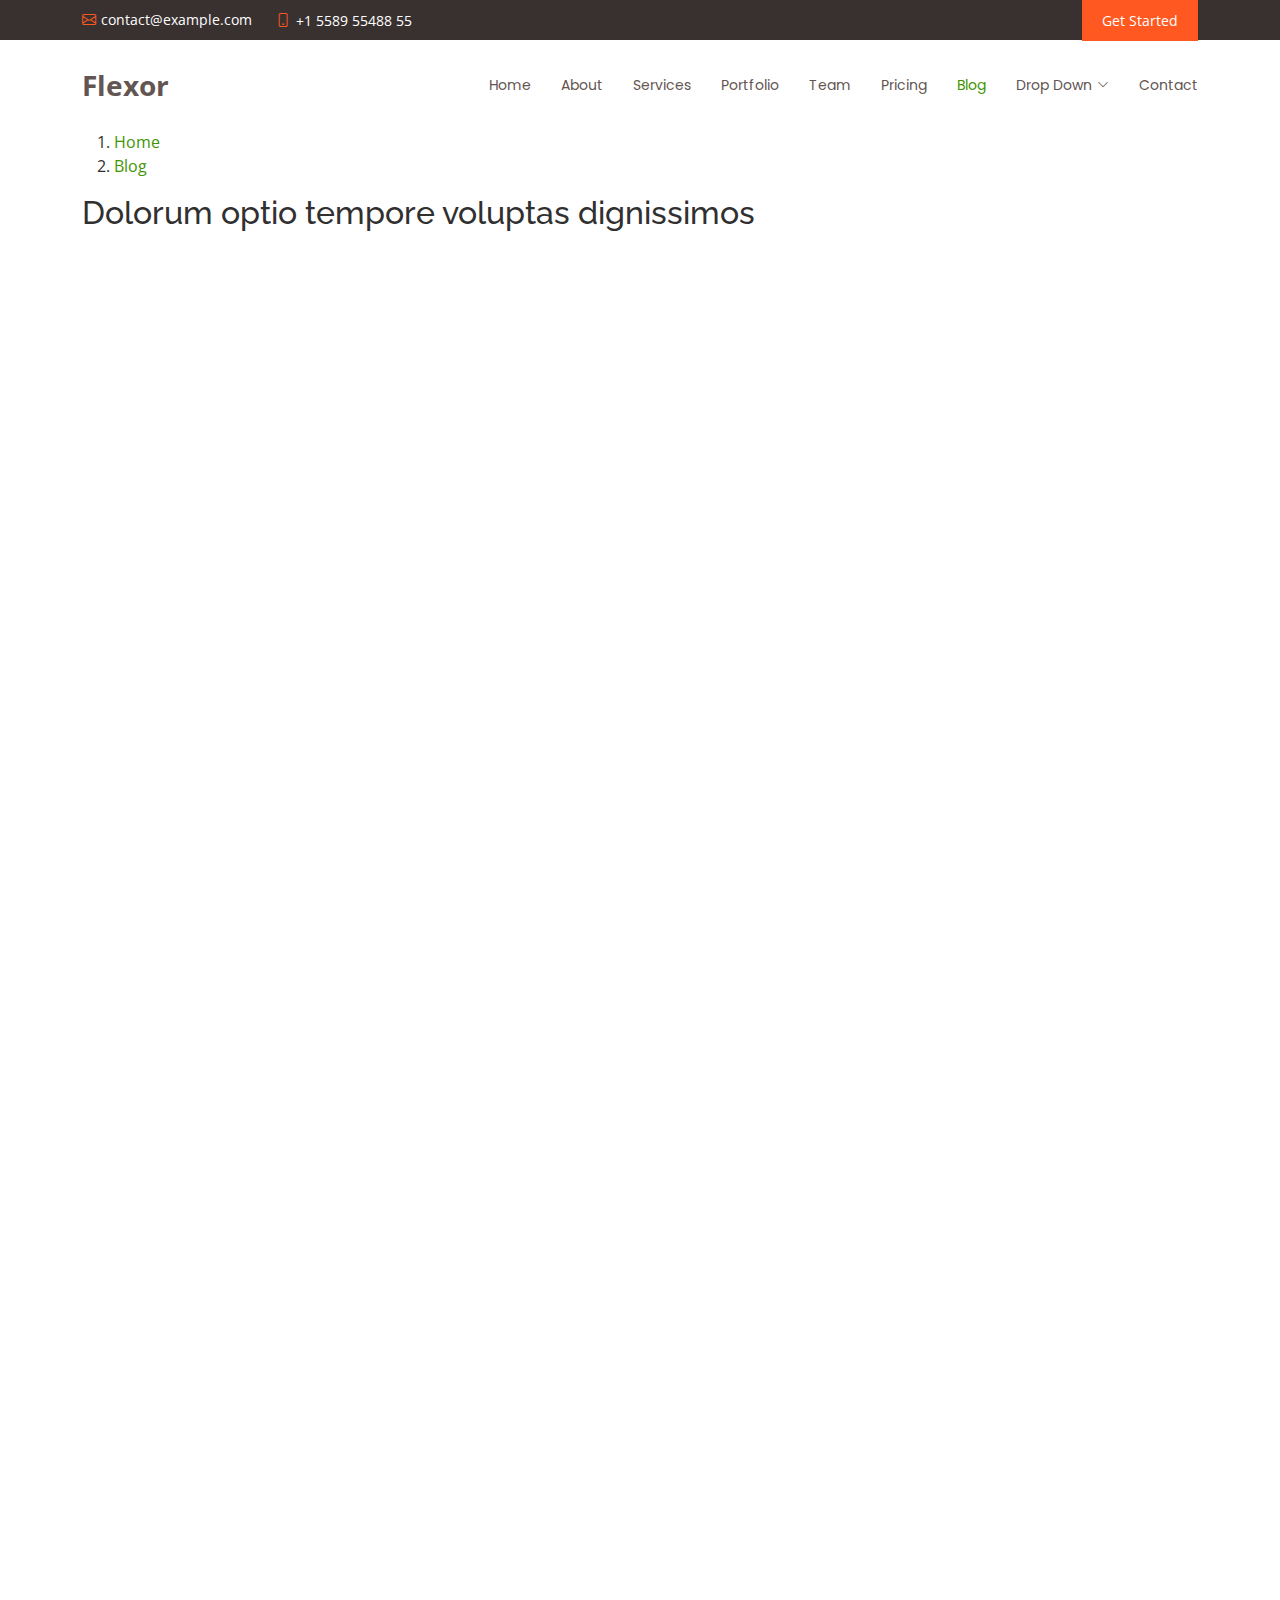
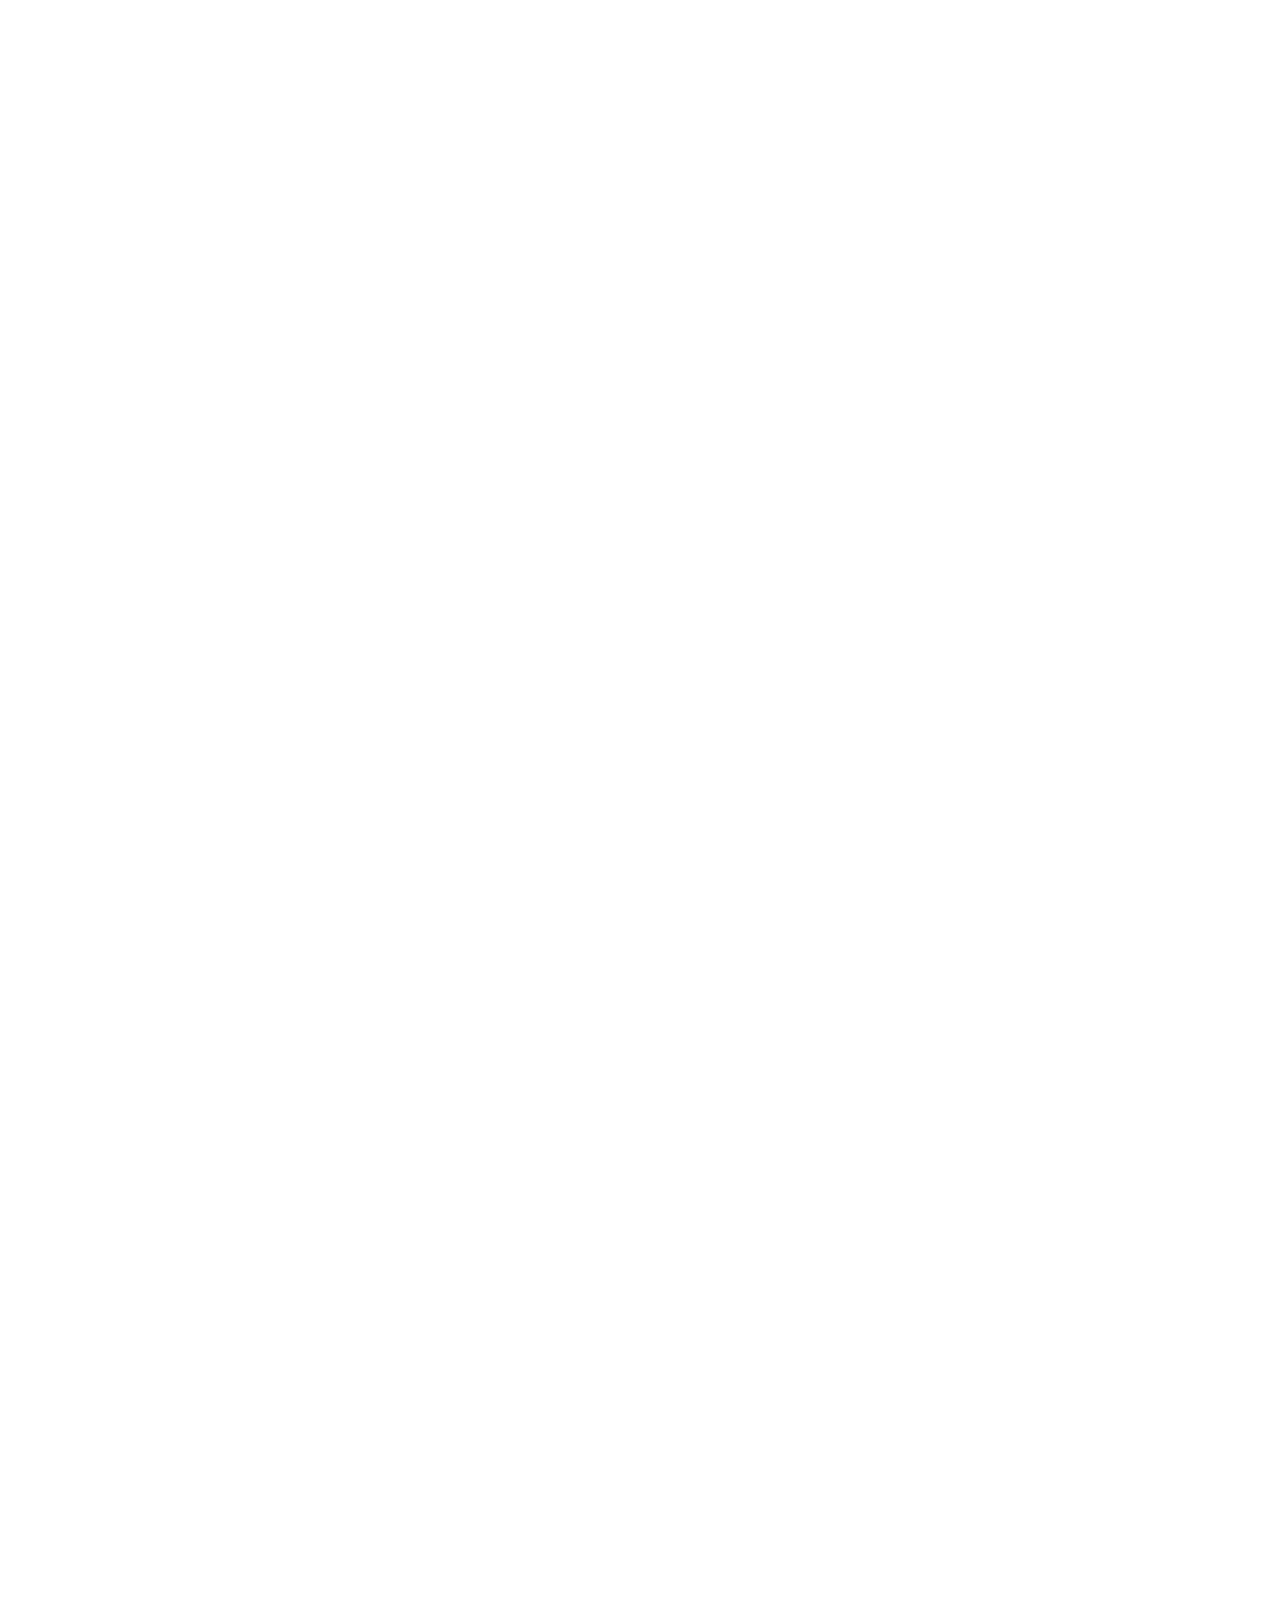
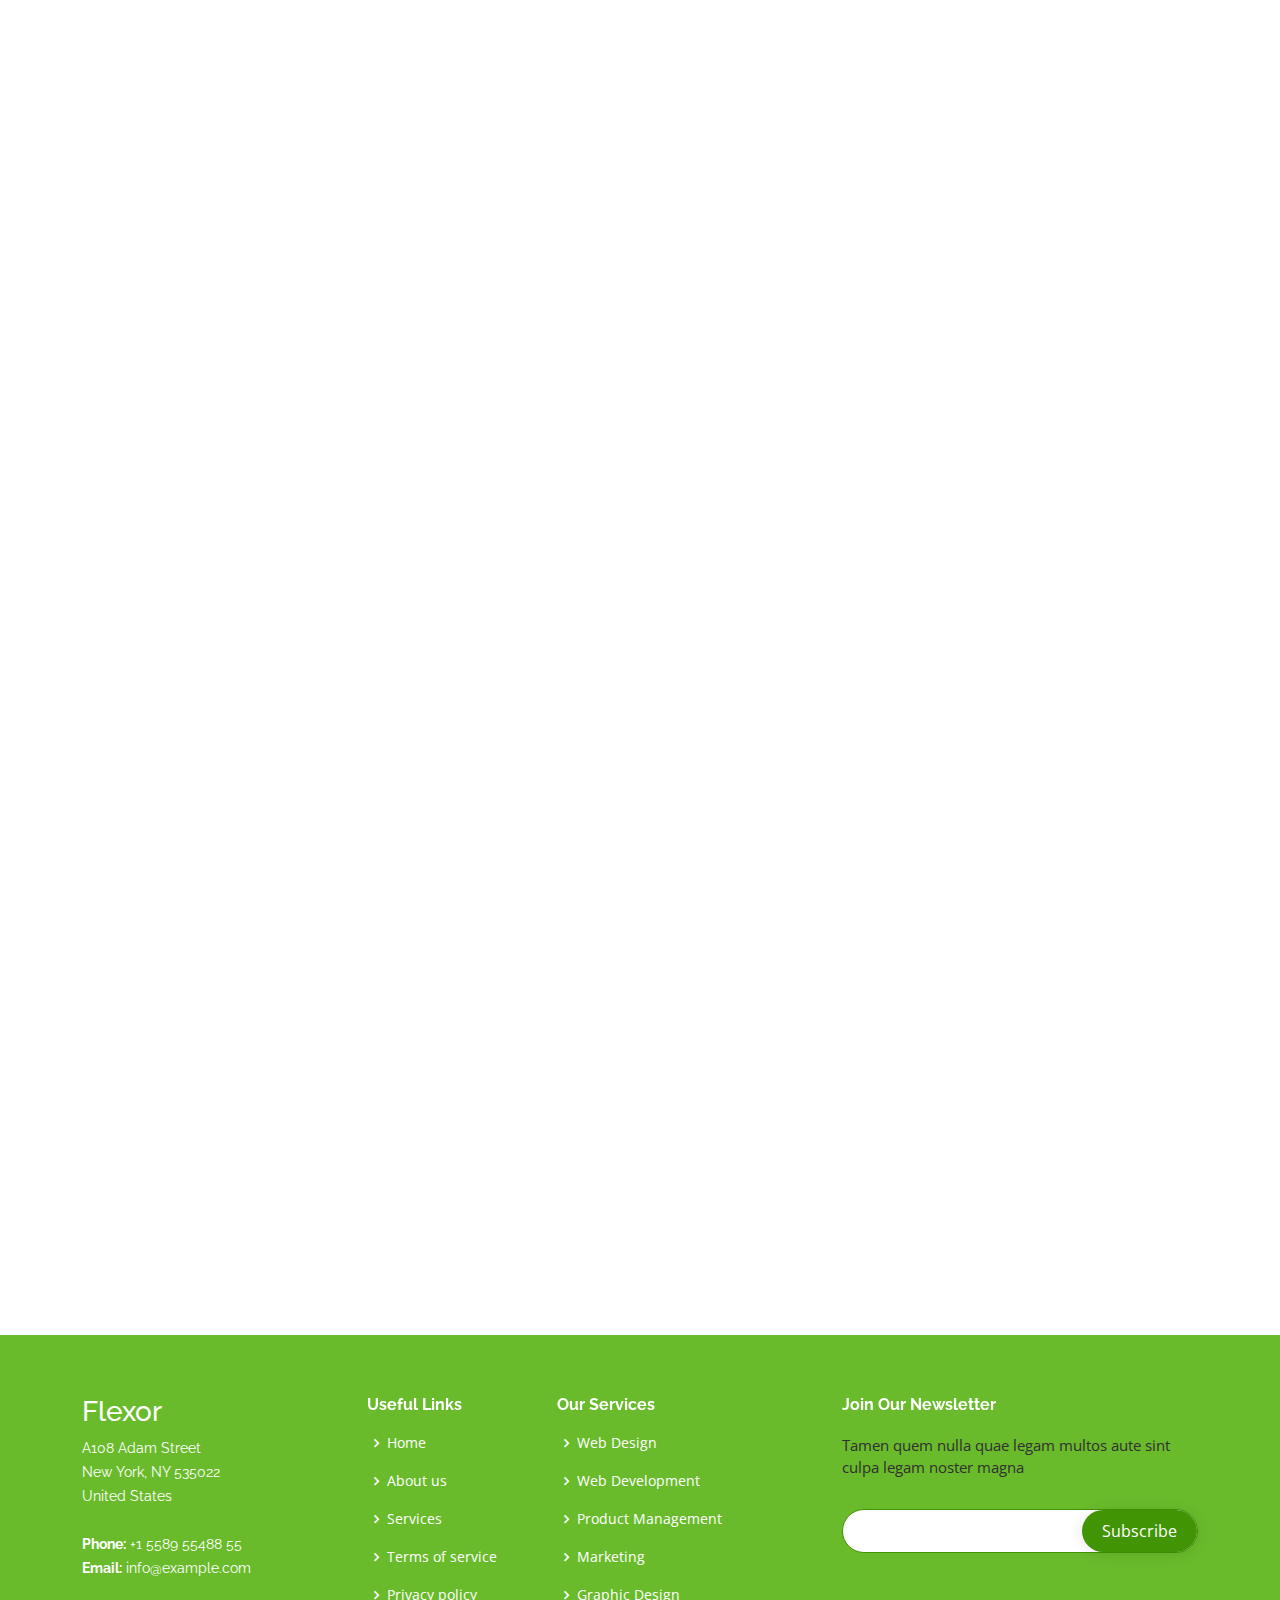
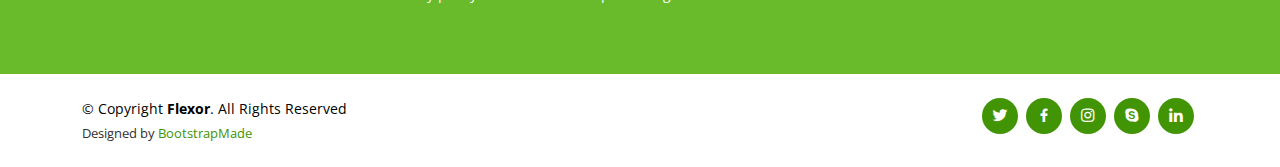
<file: blog-single.html>
<!DOCTYPE html>
<html lang="en">

<head>
  <meta charset="utf-8">
  <meta content="width=device-width, initial-scale=1.0" name="viewport">

  <title>Blog Single - Flexor Bootstrap Template</title>
  <meta content="" name="description">
  <meta content="" name="keywords">

  <!-- Favicons -->
  <link href="assets/img/favicon.png" rel="icon">
  <link href="assets/img/apple-touch-icon.png" rel="apple-touch-icon">

  <!-- Google Fonts -->
  <link href="https://fonts.googleapis.com/css?family=Open+Sans:300,300i,400,400i,600,600i,700,700i|Raleway:300,300i,400,400i,500,500i,600,600i,700,700i|Poppins:300,300i,400,400i,500,500i,600,600i,700,700i" rel="stylesheet">

  <!-- Vendor CSS Files -->
  <link href="assets/vendor/aos/aos.css" rel="stylesheet">
  <link href="assets/vendor/bootstrap/css/bootstrap.min.css" rel="stylesheet">
  <link href="assets/vendor/bootstrap-icons/bootstrap-icons.css" rel="stylesheet">
  <link href="assets/vendor/boxicons/css/boxicons.min.css" rel="stylesheet">
  <link href="assets/vendor/glightbox/css/glightbox.min.css" rel="stylesheet">
  <link href="assets/vendor/swiper/swiper-bundle.min.css" rel="stylesheet">

  <!-- Template Main CSS File -->
  <link href="assets/css/style.css" rel="stylesheet">

  <!-- =======================================================
  * Template Name: Flexor - v4.2.0
  * Template URL: https://bootstrapmade.com/flexor-free-multipurpose-bootstrap-template/
  * Author: BootstrapMade.com
  * License: https://bootstrapmade.com/license/
  ======================================================== -->
</head>

<body>

  <!-- ======= Top Bar ======= -->
  <section id="topbar" class="d-flex align-items-center">
    <div class="container d-flex justify-content-center justify-content-md-between">
      <div class="contact-info d-flex align-items-center">
        <i class="bi bi-envelope d-flex align-items-center"><a href="mailto:contact@example.com">contact@example.com</a></i>
        <i class="bi bi-phone d-flex align-items-center ms-4"><span>+1 5589 55488 55</span></i>
      </div>

      <div class="cta d-none d-md-flex align-items-center">
        <a href="#about" class="scrollto">Get Started</a>
      </div>
    </div>
  </section>

  <!-- ======= Header ======= -->
  <header id="header" class="d-flex align-items-center">
    <div class="container d-flex align-items-center justify-content-between">

      <div class="logo">
        <h1><a href="index.html">Flexor</a></h1>
        <!-- Uncomment below if you prefer to use an image logo -->
        <!-- <a href="index.html"><img src="assets/img/logo.png" alt="" class="img-fluid"></a>-->
      </div>

      <nav id="navbar" class="navbar">
        <ul>
          <li><a class="nav-link scrollto " href="#hero">Home</a></li>
          <li><a class="nav-link scrollto" href="#about">About</a></li>
          <li><a class="nav-link scrollto" href="#services">Services</a></li>
          <li><a class="nav-link scrollto " href="#portfolio">Portfolio</a></li>
          <li><a class="nav-link scrollto" href="#team">Team</a></li>
          <li><a class="nav-link scrollto" href="#pricing">Pricing</a></li>
          <li><a class="active" href="blog.html">Blog</a></li>
          <li class="dropdown"><a href="#"><span>Drop Down</span> <i class="bi bi-chevron-down"></i></a>
            <ul>
              <li><a href="#">Drop Down 1</a></li>
              <li class="dropdown"><a href="#"><span>Deep Drop Down</span> <i class="bi bi-chevron-right"></i></a>
                <ul>
                  <li><a href="#">Deep Drop Down 1</a></li>
                  <li><a href="#">Deep Drop Down 2</a></li>
                  <li><a href="#">Deep Drop Down 3</a></li>
                  <li><a href="#">Deep Drop Down 4</a></li>
                  <li><a href="#">Deep Drop Down 5</a></li>
                </ul>
              </li>
              <li><a href="#">Drop Down 2</a></li>
              <li><a href="#">Drop Down 3</a></li>
              <li><a href="#">Drop Down 4</a></li>
            </ul>
          </li>
          <li><a class="nav-link scrollto" href="#contact">Contact</a></li>
        </ul>
        <i class="bi bi-list mobile-nav-toggle"></i>
      </nav><!-- .navbar -->

    </div>
  </header><!-- End Header -->

  <main id="main">

    <!-- ======= Breadcrumbs ======= -->
    <section id="breadcrumbs" class="breadcrumbs">
      <div class="container">
        <ol>
          <li><a href="index.html">Home</a></li>
          <li><a href="blog.html">Blog</a></li>
        </ol>
        <h2>Dolorum optio tempore voluptas dignissimos</h2>
      </div>
    </section><!-- End Breadcrumbs -->

    <!-- ======= Blog Single Section ======= -->
    <section id="blog" class="blog">
      <div class="container" data-aos="fade-up">

        <div class="row">

          <div class="col-lg-8 entries">

            <article class="entry entry-single">

              <div class="entry-img">
                <img src="assets/img/blog/blog-1.jpg" alt="" class="img-fluid">
              </div>

              <h2 class="entry-title">
                <a href="blog-single.html">Dolorum optio tempore voluptas dignissimos cumque fuga qui quibusdam quia</a>
              </h2>

              <div class="entry-meta">
                <ul>
                  <li class="d-flex align-items-center"><i class="bi bi-person"></i> <a href="blog-single.html">John Doe</a></li>
                  <li class="d-flex align-items-center"><i class="bi bi-clock"></i> <a href="blog-single.html"><time datetime="2020-01-01">Jan 1, 2020</time></a></li>
                  <li class="d-flex align-items-center"><i class="bi bi-chat-dots"></i> <a href="blog-single.html">12 Comments</a></li>
                </ul>
              </div>

              <div class="entry-content">
                <p>
                  Similique neque nam consequuntur ad non maxime aliquam quas. Quibusdam animi praesentium. Aliquam et laboriosam eius aut nostrum quidem aliquid dicta.
                  Et eveniet enim. Qui velit est ea dolorem doloremque deleniti aperiam unde soluta. Est cum et quod quos aut ut et sit sunt. Voluptate porro consequatur assumenda perferendis dolore.
                </p>

                <p>
                  Sit repellat hic cupiditate hic ut nemo. Quis nihil sunt non reiciendis. Sequi in accusamus harum vel aspernatur. Excepturi numquam nihil cumque odio. Et voluptate cupiditate.
                </p>

                <blockquote>
                  <p>
                    Et vero doloremque tempore voluptatem ratione vel aut. Deleniti sunt animi aut. Aut eos aliquam doloribus minus autem quos.
                  </p>
                </blockquote>

                <p>
                  Sed quo laboriosam qui architecto. Occaecati repellendus omnis dicta inventore tempore provident voluptas mollitia aliquid. Id repellendus quia. Asperiores nihil magni dicta est suscipit perspiciatis. Voluptate ex rerum assumenda dolores nihil quaerat.
                  Dolor porro tempora et quibusdam voluptas. Beatae aut at ad qui tempore corrupti velit quisquam rerum. Omnis dolorum exercitationem harum qui qui blanditiis neque.
                  Iusto autem itaque. Repudiandae hic quae aspernatur ea neque qui. Architecto voluptatem magni. Vel magnam quod et tempora deleniti error rerum nihil tempora.
                </p>

                <h3>Et quae iure vel ut odit alias.</h3>
                <p>
                  Officiis animi maxime nulla quo et harum eum quis a. Sit hic in qui quos fugit ut rerum atque. Optio provident dolores atque voluptatem rem excepturi molestiae qui. Voluptatem laborum omnis ullam quibusdam perspiciatis nulla nostrum. Voluptatum est libero eum nesciunt aliquid qui.
                  Quia et suscipit non sequi. Maxime sed odit. Beatae nesciunt nesciunt accusamus quia aut ratione aspernatur dolor. Sint harum eveniet dicta exercitationem minima. Exercitationem omnis asperiores natus aperiam dolor consequatur id ex sed. Quibusdam rerum dolores sint consequatur quidem ea.
                  Beatae minima sunt libero soluta sapiente in rem assumenda. Et qui odit voluptatem. Cum quibusdam voluptatem voluptatem accusamus mollitia aut atque aut.
                </p>
                <img src="assets/img/blog/blog-inside-post.jpg" class="img-fluid" alt="">

                <h3>Ut repellat blanditiis est dolore sunt dolorum quae.</h3>
                <p>
                  Rerum ea est assumenda pariatur quasi et quam. Facilis nam porro amet nostrum. In assumenda quia quae a id praesentium. Quos deleniti libero sed occaecati aut porro autem. Consectetur sed excepturi sint non placeat quia repellat incidunt labore. Autem facilis hic dolorum dolores vel.
                  Consectetur quasi id et optio praesentium aut asperiores eaque aut. Explicabo omnis quibusdam esse. Ex libero illum iusto totam et ut aut blanditiis. Veritatis numquam ut illum ut a quam vitae.
                </p>
                <p>
                  Alias quia non aliquid. Eos et ea velit. Voluptatem maxime enim omnis ipsa voluptas incidunt. Nulla sit eaque mollitia nisi asperiores est veniam.
                </p>

              </div>

              <div class="entry-footer">
                <i class="bi bi-folder"></i>
                <ul class="cats">
                  <li><a href="#">Business</a></li>
                </ul>

                <i class="bi bi-tags"></i>
                <ul class="tags">
                  <li><a href="#">Creative</a></li>
                  <li><a href="#">Tips</a></li>
                  <li><a href="#">Marketing</a></li>
                </ul>
              </div>

            </article><!-- End blog entry -->

            <div class="blog-author d-flex align-items-center">
              <img src="assets/img/blog/blog-author.jpg" class="rounded-circle float-left" alt="">
              <div>
                <h4>Jane Smith</h4>
                <div class="social-links">
                  <a href="https://twitters.com/#"><i class="bi bi-twitter"></i></a>
                  <a href="https://facebook.com/#"><i class="bi bi-facebook"></i></a>
                  <a href="https://instagram.com/#"><i class="biu bi-instagram"></i></a>
                </div>
                <p>
                  Itaque quidem optio quia voluptatibus dolorem dolor. Modi eum sed possimus accusantium. Quas repellat voluptatem officia numquam sint aspernatur voluptas. Esse et accusantium ut unde voluptas.
                </p>
              </div>
            </div><!-- End blog author bio -->

            <div class="blog-comments">

              <h4 class="comments-count">8 Comments</h4>

              <div id="comment-1" class="comment">
                <div class="d-flex">
                  <div class="comment-img"><img src="assets/img/blog/comments-1.jpg" alt=""></div>
                  <div>
                    <h5><a href="">Georgia Reader</a> <a href="#" class="reply"><i class="bi bi-reply-fill"></i> Reply</a></h5>
                    <time datetime="2020-01-01">01 Jan, 2020</time>
                    <p>
                      Et rerum totam nisi. Molestiae vel quam dolorum vel voluptatem et et. Est ad aut sapiente quis molestiae est qui cum soluta.
                      Vero aut rerum vel. Rerum quos laboriosam placeat ex qui. Sint qui facilis et.
                    </p>
                  </div>
                </div>
              </div><!-- End comment #1 -->

              <div id="comment-2" class="comment">
                <div class="d-flex">
                  <div class="comment-img"><img src="assets/img/blog/comments-2.jpg" alt=""></div>
                  <div>
                    <h5><a href="">Aron Alvarado</a> <a href="#" class="reply"><i class="bi bi-reply-fill"></i> Reply</a></h5>
                    <time datetime="2020-01-01">01 Jan, 2020</time>
                    <p>
                      Ipsam tempora sequi voluptatem quis sapiente non. Autem itaque eveniet saepe. Officiis illo ut beatae.
                    </p>
                  </div>
                </div>

                <div id="comment-reply-1" class="comment comment-reply">
                  <div class="d-flex">
                    <div class="comment-img"><img src="assets/img/blog/comments-3.jpg" alt=""></div>
                    <div>
                      <h5><a href="">Lynda Small</a> <a href="#" class="reply"><i class="bi bi-reply-fill"></i> Reply</a></h5>
                      <time datetime="2020-01-01">01 Jan, 2020</time>
                      <p>
                        Enim ipsa eum fugiat fuga repellat. Commodi quo quo dicta. Est ullam aspernatur ut vitae quia mollitia id non. Qui ad quas nostrum rerum sed necessitatibus aut est. Eum officiis sed repellat maxime vero nisi natus. Amet nesciunt nesciunt qui illum omnis est et dolor recusandae.

                        Recusandae sit ad aut impedit et. Ipsa labore dolor impedit et natus in porro aut. Magnam qui cum. Illo similique occaecati nihil modi eligendi. Pariatur distinctio labore omnis incidunt et illum. Expedita et dignissimos distinctio laborum minima fugiat.

                        Libero corporis qui. Nam illo odio beatae enim ducimus. Harum reiciendis error dolorum non autem quisquam vero rerum neque.
                      </p>
                    </div>
                  </div>

                  <div id="comment-reply-2" class="comment comment-reply">
                    <div class="d-flex">
                      <div class="comment-img"><img src="assets/img/blog/comments-4.jpg" alt=""></div>
                      <div>
                        <h5><a href="">Sianna Ramsay</a> <a href="#" class="reply"><i class="bi bi-reply-fill"></i> Reply</a></h5>
                        <time datetime="2020-01-01">01 Jan, 2020</time>
                        <p>
                          Et dignissimos impedit nulla et quo distinctio ex nemo. Omnis quia dolores cupiditate et. Ut unde qui eligendi sapiente omnis ullam. Placeat porro est commodi est officiis voluptas repellat quisquam possimus. Perferendis id consectetur necessitatibus.
                        </p>
                      </div>
                    </div>

                  </div><!-- End comment reply #2-->

                </div><!-- End comment reply #1-->

              </div><!-- End comment #2-->

              <div id="comment-3" class="comment">
                <div class="d-flex">
                  <div class="comment-img"><img src="assets/img/blog/comments-5.jpg" alt=""></div>
                  <div>
                    <h5><a href="">Nolan Davidson</a> <a href="#" class="reply"><i class="bi bi-reply-fill"></i> Reply</a></h5>
                    <time datetime="2020-01-01">01 Jan, 2020</time>
                    <p>
                      Distinctio nesciunt rerum reprehenderit sed. Iste omnis eius repellendus quia nihil ut accusantium tempore. Nesciunt expedita id dolor exercitationem aspernatur aut quam ut. Voluptatem est accusamus iste at.
                      Non aut et et esse qui sit modi neque. Exercitationem et eos aspernatur. Ea est consequuntur officia beatae ea aut eos soluta. Non qui dolorum voluptatibus et optio veniam. Quam officia sit nostrum dolorem.
                    </p>
                  </div>
                </div>

              </div><!-- End comment #3 -->

              <div id="comment-4" class="comment">
                <div class="d-flex">
                  <div class="comment-img"><img src="assets/img/blog/comments-6.jpg" alt=""></div>
                  <div>
                    <h5><a href="">Kay Duggan</a> <a href="#" class="reply"><i class="bi bi-reply-fill"></i> Reply</a></h5>
                    <time datetime="2020-01-01">01 Jan, 2020</time>
                    <p>
                      Dolorem atque aut. Omnis doloremque blanditiis quia eum porro quis ut velit tempore. Cumque sed quia ut maxime. Est ad aut cum. Ut exercitationem non in fugiat.
                    </p>
                  </div>
                </div>

              </div><!-- End comment #4 -->

              <div class="reply-form">
                <h4>Leave a Reply</h4>
                <p>Your email address will not be published. Required fields are marked * </p>
                <form action="">
                  <div class="row">
                    <div class="col-md-6 form-group">
                      <input name="name" type="text" class="form-control" placeholder="Your Name*">
                    </div>
                    <div class="col-md-6 form-group">
                      <input name="email" type="text" class="form-control" placeholder="Your Email*">
                    </div>
                  </div>
                  <div class="row">
                    <div class="col form-group">
                      <input name="website" type="text" class="form-control" placeholder="Your Website">
                    </div>
                  </div>
                  <div class="row">
                    <div class="col form-group">
                      <textarea name="comment" class="form-control" placeholder="Your Comment*"></textarea>
                    </div>
                  </div>
                  <button type="submit" class="btn btn-primary">Post Comment</button>

                </form>

              </div>

            </div><!-- End blog comments -->

          </div><!-- End blog entries list -->

          <div class="col-lg-4">

            <div class="sidebar">

              <h3 class="sidebar-title">Search</h3>
              <div class="sidebar-item search-form">
                <form action="">
                  <input type="text">
                  <button type="submit"><i class="bi bi-search"></i></button>
                </form>
              </div><!-- End sidebar search formn-->

              <h3 class="sidebar-title">Categories</h3>
              <div class="sidebar-item categories">
                <ul>
                  <li><a href="#">General <span>(25)</span></a></li>
                  <li><a href="#">Lifestyle <span>(12)</span></a></li>
                  <li><a href="#">Travel <span>(5)</span></a></li>
                  <li><a href="#">Design <span>(22)</span></a></li>
                  <li><a href="#">Creative <span>(8)</span></a></li>
                  <li><a href="#">Educaion <span>(14)</span></a></li>
                </ul>
              </div><!-- End sidebar categories-->

              <h3 class="sidebar-title">Recent Posts</h3>
              <div class="sidebar-item recent-posts">
                <div class="post-item clearfix">
                  <img src="assets/img/blog/blog-recent-1.jpg" alt="">
                  <h4><a href="blog-single.html">Nihil blanditiis at in nihil autem</a></h4>
                  <time datetime="2020-01-01">Jan 1, 2020</time>
                </div>

                <div class="post-item clearfix">
                  <img src="assets/img/blog/blog-recent-2.jpg" alt="">
                  <h4><a href="blog-single.html">Quidem autem et impedit</a></h4>
                  <time datetime="2020-01-01">Jan 1, 2020</time>
                </div>

                <div class="post-item clearfix">
                  <img src="assets/img/blog/blog-recent-3.jpg" alt="">
                  <h4><a href="blog-single.html">Id quia et et ut maxime similique occaecati ut</a></h4>
                  <time datetime="2020-01-01">Jan 1, 2020</time>
                </div>

                <div class="post-item clearfix">
                  <img src="assets/img/blog/blog-recent-4.jpg" alt="">
                  <h4><a href="blog-single.html">Laborum corporis quo dara net para</a></h4>
                  <time datetime="2020-01-01">Jan 1, 2020</time>
                </div>

                <div class="post-item clearfix">
                  <img src="assets/img/blog/blog-recent-5.jpg" alt="">
                  <h4><a href="blog-single.html">Et dolores corrupti quae illo quod dolor</a></h4>
                  <time datetime="2020-01-01">Jan 1, 2020</time>
                </div>

              </div><!-- End sidebar recent posts-->

              <h3 class="sidebar-title">Tags</h3>
              <div class="sidebar-item tags">
                <ul>
                  <li><a href="#">App</a></li>
                  <li><a href="#">IT</a></li>
                  <li><a href="#">Business</a></li>
                  <li><a href="#">Mac</a></li>
                  <li><a href="#">Design</a></li>
                  <li><a href="#">Office</a></li>
                  <li><a href="#">Creative</a></li>
                  <li><a href="#">Studio</a></li>
                  <li><a href="#">Smart</a></li>
                  <li><a href="#">Tips</a></li>
                  <li><a href="#">Marketing</a></li>
                </ul>
              </div><!-- End sidebar tags-->

            </div><!-- End sidebar -->

          </div><!-- End blog sidebar -->

        </div>

      </div>
    </section><!-- End Blog Single Section -->

  </main><!-- End #main -->

  <!-- ======= Footer ======= -->
  <footer id="footer">

    <div class="footer-top">
      <div class="container">
        <div class="row">

          <div class="col-lg-3 col-md-6 footer-contact">
            <h3>Flexor</h3>
            <p>
              A108 Adam Street <br>
              New York, NY 535022<br>
              United States <br><br>
              <strong>Phone:</strong> +1 5589 55488 55<br>
              <strong>Email:</strong> info@example.com<br>
            </p>
          </div>

          <div class="col-lg-2 col-md-6 footer-links">
            <h4>Useful Links</h4>
            <ul>
              <li><i class="bx bx-chevron-right"></i> <a href="#">Home</a></li>
              <li><i class="bx bx-chevron-right"></i> <a href="#">About us</a></li>
              <li><i class="bx bx-chevron-right"></i> <a href="#">Services</a></li>
              <li><i class="bx bx-chevron-right"></i> <a href="#">Terms of service</a></li>
              <li><i class="bx bx-chevron-right"></i> <a href="#">Privacy policy</a></li>
            </ul>
          </div>

          <div class="col-lg-3 col-md-6 footer-links">
            <h4>Our Services</h4>
            <ul>
              <li><i class="bx bx-chevron-right"></i> <a href="#">Web Design</a></li>
              <li><i class="bx bx-chevron-right"></i> <a href="#">Web Development</a></li>
              <li><i class="bx bx-chevron-right"></i> <a href="#">Product Management</a></li>
              <li><i class="bx bx-chevron-right"></i> <a href="#">Marketing</a></li>
              <li><i class="bx bx-chevron-right"></i> <a href="#">Graphic Design</a></li>
            </ul>
          </div>

          <div class="col-lg-4 col-md-6 footer-newsletter">
            <h4>Join Our Newsletter</h4>
            <p>Tamen quem nulla quae legam multos aute sint culpa legam noster magna</p>
            <form action="" method="post">
              <input type="email" name="email"><input type="submit" value="Subscribe">
            </form>
          </div>

        </div>
      </div>
    </div>

    <div class="container d-lg-flex py-4">

      <div class="me-lg-auto text-center text-lg-start">
        <div class="copyright">
          &copy; Copyright <strong><span>Flexor</span></strong>. All Rights Reserved
        </div>
        <div class="credits">
          <!-- All the links in the footer should remain intact. -->
          <!-- You can delete the links only if you purchased the pro version. -->
          <!-- Licensing information: https://bootstrapmade.com/license/ -->
          <!-- Purchase the pro version with working PHP/AJAX contact form: https://bootstrapmade.com/flexor-free-multipurpose-bootstrap-template/ -->
          Designed by <a href="https://bootstrapmade.com/">BootstrapMade</a>
        </div>
      </div>
      <div class="social-links text-center text-lg-right pt-3 pt-lg-0">
        <a href="#" class="twitter"><i class="bx bxl-twitter"></i></a>
        <a href="#" class="facebook"><i class="bx bxl-facebook"></i></a>
        <a href="#" class="instagram"><i class="bx bxl-instagram"></i></a>
        <a href="#" class="google-plus"><i class="bx bxl-skype"></i></a>
        <a href="#" class="linkedin"><i class="bx bxl-linkedin"></i></a>
      </div>
    </div>
  </footer><!-- End Footer -->

  <a href="#" class="back-to-top d-flex align-items-center justify-content-center"><i class="bi bi-arrow-up-short"></i></a>

  <!-- Vendor JS Files -->
  <script src="assets/vendor/aos/aos.js"></script>
  <script src="assets/vendor/bootstrap/js/bootstrap.bundle.min.js"></script>
  <script src="assets/vendor/glightbox/js/glightbox.min.js"></script>
  <script src="assets/vendor/isotope-layout/isotope.pkgd.min.js"></script>
  <script src="assets/vendor/php-email-form/validate.js"></script>
  <script src="assets/vendor/swiper/swiper-bundle.min.js"></script>

  <!-- Template Main JS File -->
  <script src="assets/js/main.js"></script>

</body>

</html>
</file>
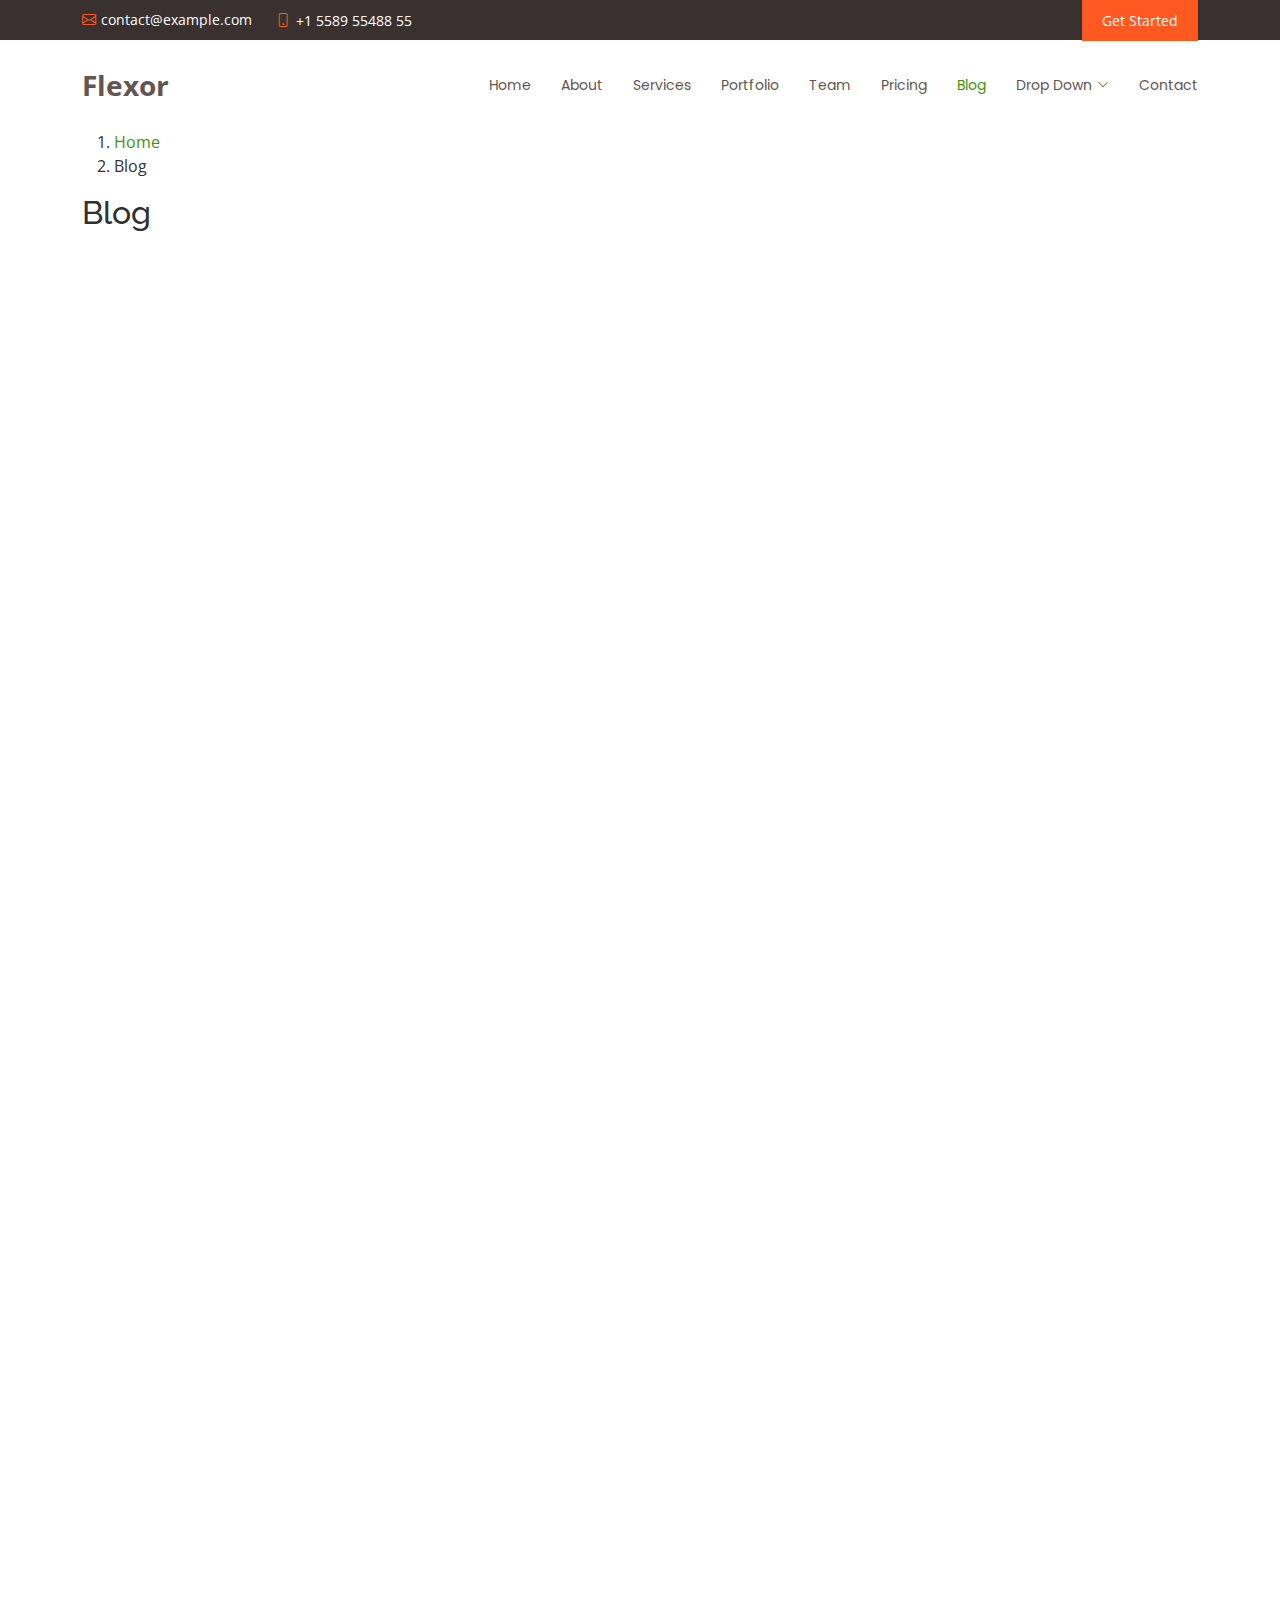
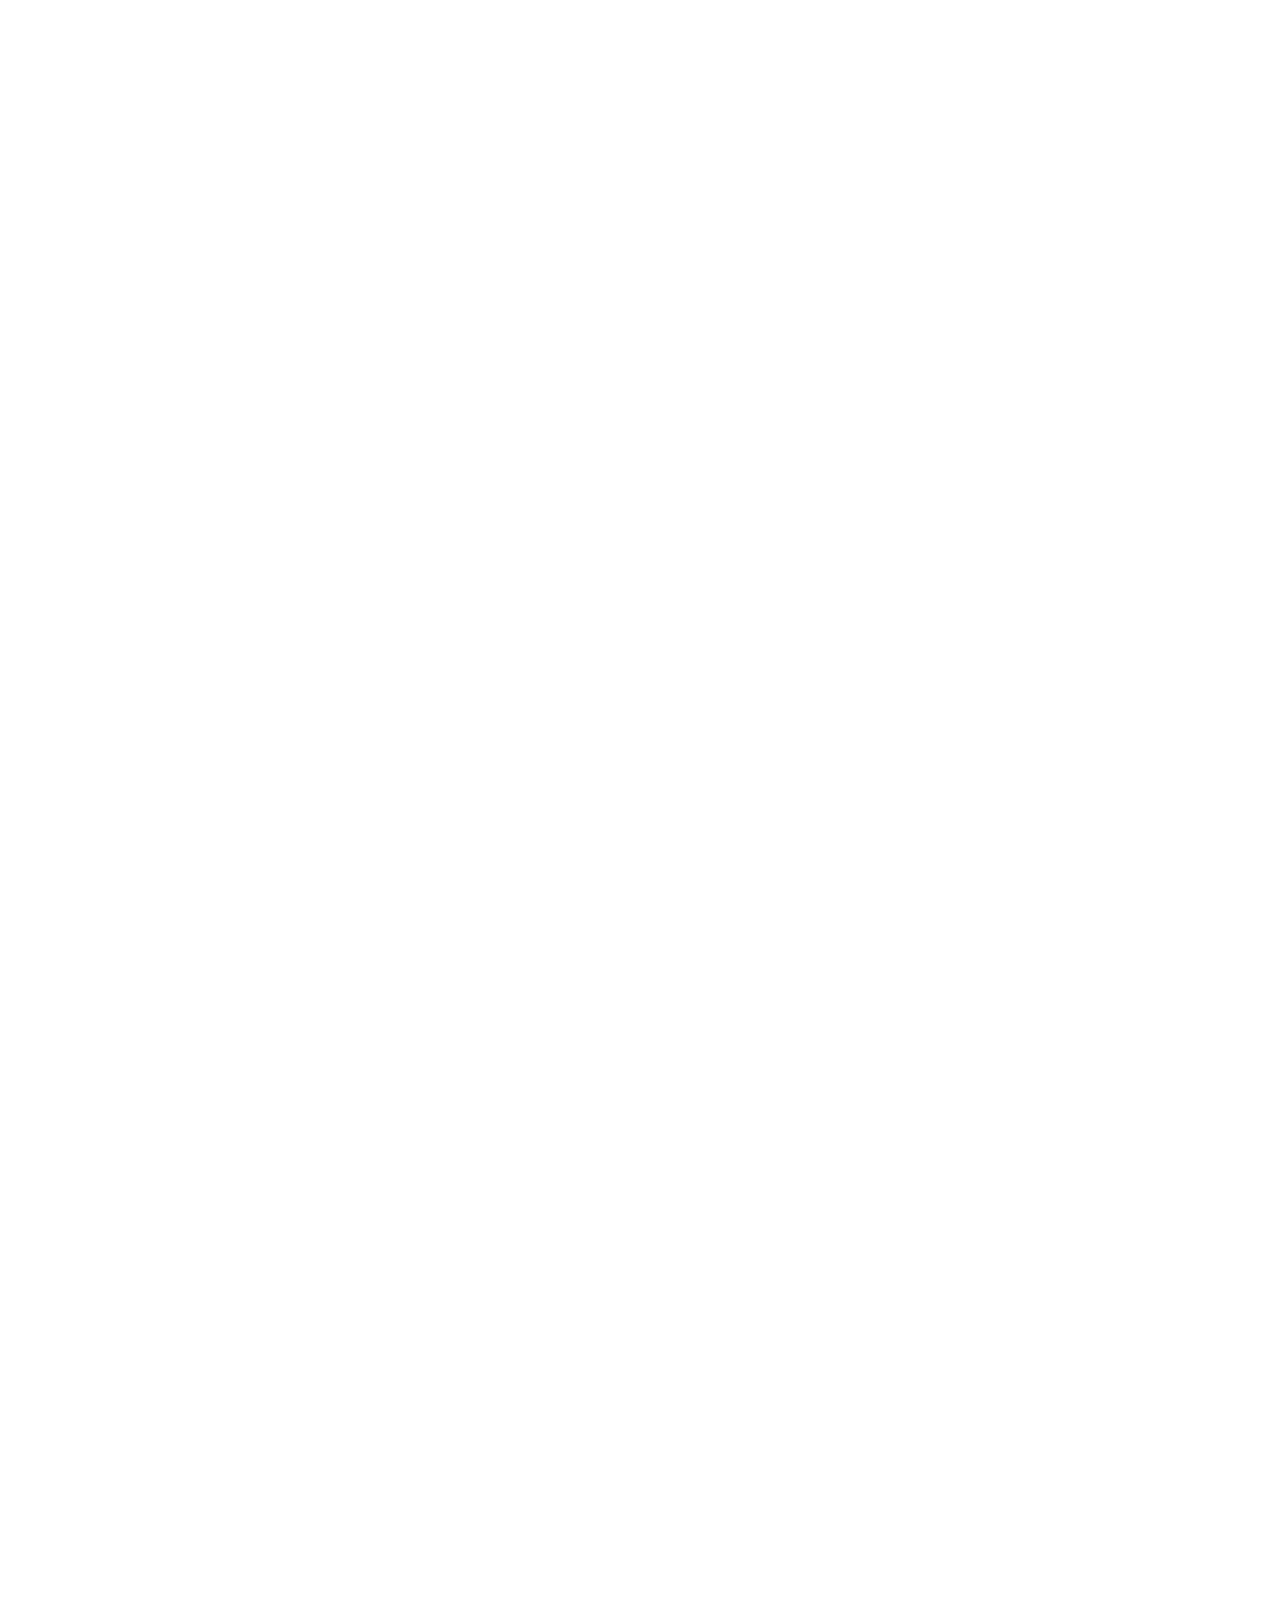
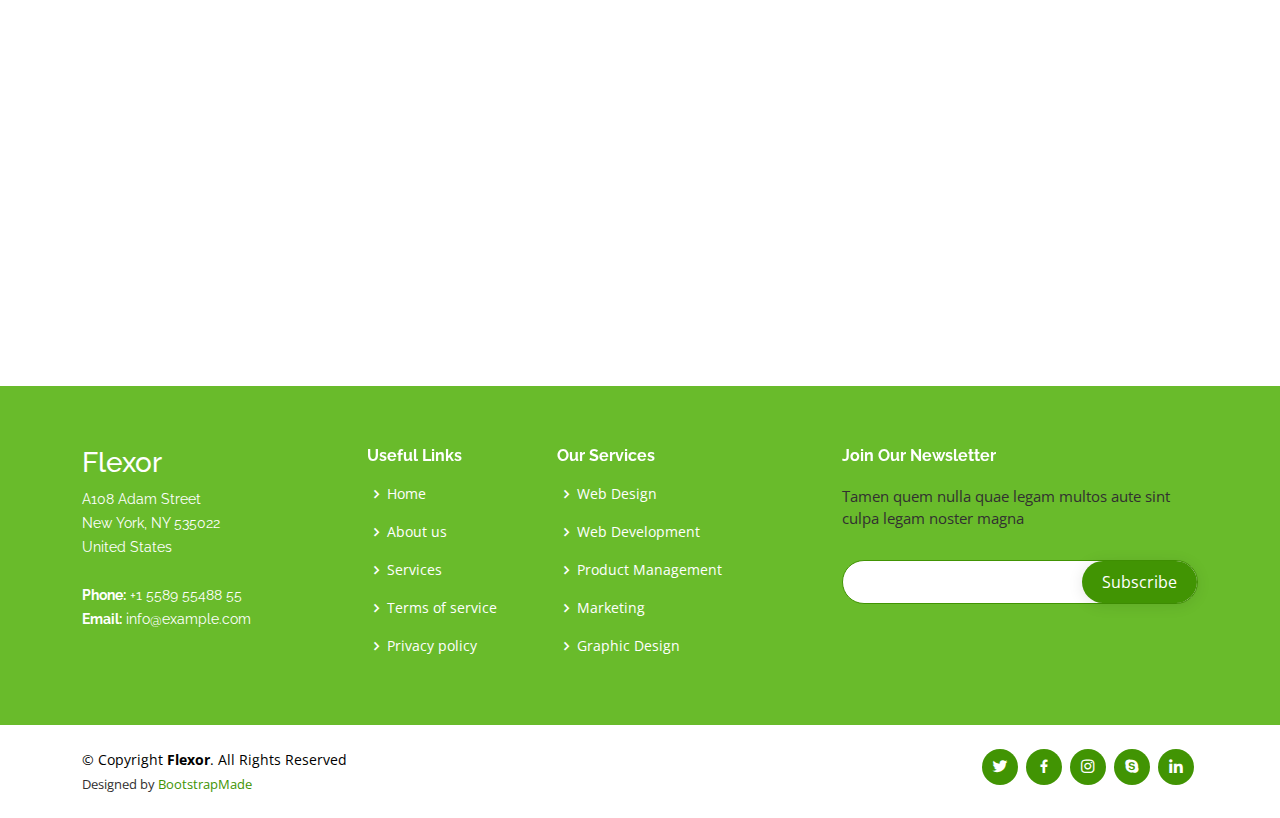
<file: blog.html>
<!DOCTYPE html>
<html lang="en">

<head>
  <meta charset="utf-8">
  <meta content="width=device-width, initial-scale=1.0" name="viewport">

  <title>Blog - Flexor Bootstrap Template</title>
  <meta content="" name="description">
  <meta content="" name="keywords">

  <!-- Favicons -->
  <link href="assets/img/favicon.png" rel="icon">
  <link href="assets/img/apple-touch-icon.png" rel="apple-touch-icon">

  <!-- Google Fonts -->
  <link href="https://fonts.googleapis.com/css?family=Open+Sans:300,300i,400,400i,600,600i,700,700i|Raleway:300,300i,400,400i,500,500i,600,600i,700,700i|Poppins:300,300i,400,400i,500,500i,600,600i,700,700i" rel="stylesheet">

  <!-- Vendor CSS Files -->
  <link href="assets/vendor/aos/aos.css" rel="stylesheet">
  <link href="assets/vendor/bootstrap/css/bootstrap.min.css" rel="stylesheet">
  <link href="assets/vendor/bootstrap-icons/bootstrap-icons.css" rel="stylesheet">
  <link href="assets/vendor/boxicons/css/boxicons.min.css" rel="stylesheet">
  <link href="assets/vendor/glightbox/css/glightbox.min.css" rel="stylesheet">
  <link href="assets/vendor/swiper/swiper-bundle.min.css" rel="stylesheet">

  <!-- Template Main CSS File -->
  <link href="assets/css/style.css" rel="stylesheet">

  <!-- =======================================================
  * Template Name: Flexor - v4.2.0
  * Template URL: https://bootstrapmade.com/flexor-free-multipurpose-bootstrap-template/
  * Author: BootstrapMade.com
  * License: https://bootstrapmade.com/license/
  ======================================================== -->
</head>

<body>

  <!-- ======= Top Bar ======= -->
  <section id="topbar" class="d-flex align-items-center">
    <div class="container d-flex justify-content-center justify-content-md-between">
      <div class="contact-info d-flex align-items-center">
        <i class="bi bi-envelope d-flex align-items-center"><a href="mailto:contact@example.com">contact@example.com</a></i>
        <i class="bi bi-phone d-flex align-items-center ms-4"><span>+1 5589 55488 55</span></i>
      </div>

      <div class="cta d-none d-md-flex align-items-center">
        <a href="#about" class="scrollto">Get Started</a>
      </div>
    </div>
  </section>

  <!-- ======= Header ======= -->
  <header id="header" class="d-flex align-items-center">
    <div class="container d-flex align-items-center justify-content-between">

      <div class="logo">
        <h1><a href="index.html">Flexor</a></h1>
        <!-- Uncomment below if you prefer to use an image logo -->
        <!-- <a href="index.html"><img src="assets/img/logo.png" alt="" class="img-fluid"></a>-->
      </div>

      <nav id="navbar" class="navbar">
        <ul>
          <li><a class="nav-link scrollto " href="#hero">Home</a></li>
          <li><a class="nav-link scrollto" href="#about">About</a></li>
          <li><a class="nav-link scrollto" href="#services">Services</a></li>
          <li><a class="nav-link scrollto " href="#portfolio">Portfolio</a></li>
          <li><a class="nav-link scrollto" href="#team">Team</a></li>
          <li><a class="nav-link scrollto" href="#pricing">Pricing</a></li>
          <li><a class="active" href="blog.html">Blog</a></li>
          <li class="dropdown"><a href="#"><span>Drop Down</span> <i class="bi bi-chevron-down"></i></a>
            <ul>
              <li><a href="#">Drop Down 1</a></li>
              <li class="dropdown"><a href="#"><span>Deep Drop Down</span> <i class="bi bi-chevron-right"></i></a>
                <ul>
                  <li><a href="#">Deep Drop Down 1</a></li>
                  <li><a href="#">Deep Drop Down 2</a></li>
                  <li><a href="#">Deep Drop Down 3</a></li>
                  <li><a href="#">Deep Drop Down 4</a></li>
                  <li><a href="#">Deep Drop Down 5</a></li>
                </ul>
              </li>
              <li><a href="#">Drop Down 2</a></li>
              <li><a href="#">Drop Down 3</a></li>
              <li><a href="#">Drop Down 4</a></li>
            </ul>
          </li>
          <li><a class="nav-link scrollto" href="#contact">Contact</a></li>
        </ul>
        <i class="bi bi-list mobile-nav-toggle"></i>
      </nav><!-- .navbar -->

    </div>
  </header><!-- End Header -->

  <main id="main">

    <!-- ======= Breadcrumbs ======= -->
    <section id="breadcrumbs" class="breadcrumbs">
      <div class="container">
        <ol>
          <li><a href="index.html">Home</a></li>
          <li>Blog</li>
        </ol>
        <h2>Blog</h2>
      </div>
    </section><!-- End Breadcrumbs -->

    <!-- ======= Blog Section ======= -->
    <section id="blog" class="blog">
      <div class="container" data-aos="fade-up">

        <div class="row">

          <div class="col-lg-8 entries">

            <article class="entry">

              <div class="entry-img">
                <img src="assets/img/blog/blog-1.jpg" alt="" class="img-fluid">
              </div>

              <h2 class="entry-title">
                <a href="blog-single.html">Dolorum optio tempore voluptas dignissimos cumque fuga qui quibusdam quia</a>
              </h2>

              <div class="entry-meta">
                <ul>
                  <li class="d-flex align-items-center"><i class="bi bi-person"></i> <a href="blog-single.html">John Doe</a></li>
                  <li class="d-flex align-items-center"><i class="bi bi-clock"></i> <a href="blog-single.html"><time datetime="2020-01-01">Jan 1, 2020</time></a></li>
                  <li class="d-flex align-items-center"><i class="bi bi-chat-dots"></i> <a href="blog-single.html">12 Comments</a></li>
                </ul>
              </div>

              <div class="entry-content">
                <p>
                  Similique neque nam consequuntur ad non maxime aliquam quas. Quibusdam animi praesentium. Aliquam et laboriosam eius aut nostrum quidem aliquid dicta.
                  Et eveniet enim. Qui velit est ea dolorem doloremque deleniti aperiam unde soluta. Est cum et quod quos aut ut et sit sunt. Voluptate porro consequatur assumenda perferendis dolore.
                </p>
                <div class="read-more">
                  <a href="blog-single.html">Read More</a>
                </div>
              </div>

            </article><!-- End blog entry -->

            <article class="entry">

              <div class="entry-img">
                <img src="assets/img/blog/blog-2.jpg" alt="" class="img-fluid">
              </div>

              <h2 class="entry-title">
                <a href="blog-single.html">Nisi magni odit consequatur autem nulla dolorem</a>
              </h2>

              <div class="entry-meta">
                <ul>
                  <li class="d-flex align-items-center"><i class="bi bi-person"></i> <a href="blog-single.html">John Doe</a></li>
                  <li class="d-flex align-items-center"><i class="bi bi-clock"></i> <a href="blog-single.html"><time datetime="2020-01-01">Jan 1, 2020</time></a></li>
                  <li class="d-flex align-items-center"><i class="bi bi-chat-dots"></i> <a href="blog-single.html">12 Comments</a></li>
                </ul>
              </div>

              <div class="entry-content">
                <p>
                  Incidunt voluptate sit temporibus aperiam. Quia vitae aut sint ullam quis illum voluptatum et. Quo libero rerum voluptatem pariatur nam.
                  Ad impedit qui officiis est in non aliquid veniam laborum. Id ipsum qui aut. Sit aliquam et quia molestias laboriosam. Tempora nam odit omnis eum corrupti qui aliquid excepturi molestiae. Facilis et sint quos sed voluptas. Maxime sed tempore enim omnis non alias odio quos distinctio.
                </p>
                <div class="read-more">
                  <a href="blog-single.html">Read More</a>
                </div>
              </div>

            </article><!-- End blog entry -->

            <article class="entry">

              <div class="entry-img">
                <img src="assets/img/blog/blog-3.jpg" alt="" class="img-fluid">
              </div>

              <h2 class="entry-title">
                <a href="blog-single.html">Possimus soluta ut id suscipit ea ut. In quo quia et soluta libero sit sint.</a>
              </h2>

              <div class="entry-meta">
                <ul>
                  <li class="d-flex align-items-center"><i class="bi bi-person"></i> <a href="blog-single.html">John Doe</a></li>
                  <li class="d-flex align-items-center"><i class="bi bi-clock"></i> <a href="blog-single.html"><time datetime="2020-01-01">Jan 1, 2020</time></a></li>
                  <li class="d-flex align-items-center"><i class="bi bi-chat-dots"></i> <a href="blog-single.html">12 Comments</a></li>
                </ul>
              </div>

              <div class="entry-content">
                <p>
                  Aut iste neque ut illum qui perspiciatis similique recusandae non. Fugit autem dolorem labore omnis et. Eum temporibus fugiat voluptate enim tenetur sunt omnis.
                  Doloremque est saepe laborum aut. Ipsa cupiditate ex harum at recusandae nesciunt. Ut dolores velit.
                </p>
                <div class="read-more">
                  <a href="blog-single.html">Read More</a>
                </div>
              </div>

            </article><!-- End blog entry -->

            <article class="entry">

              <div class="entry-img">
                <img src="assets/img/blog/blog-4.jpg" alt="" class="img-fluid">
              </div>

              <h2 class="entry-title">
                <a href="blog-single.html">Non rem rerum nam cum quo minus. Dolor distinctio deleniti explicabo eius exercitationem.</a>
              </h2>

              <div class="entry-meta">
                <ul>
                  <li class="d-flex align-items-center"><i class="bi bi-person"></i> <a href="blog-single.html">John Doe</a></li>
                  <li class="d-flex align-items-center"><i class="bi bi-clock"></i> <a href="blog-single.html"><time datetime="2020-01-01">Jan 1, 2020</time></a></li>
                  <li class="d-flex align-items-center"><i class="bi bi-chat-dots"></i> <a href="blog-single.html">12 Comments</a></li>
                </ul>
              </div>

              <div class="entry-content">
                <p>
                  Aspernatur rerum perferendis et sint. Voluptates cupiditate voluptas atque quae. Rem veritatis rerum enim et autem. Saepe atque cum eligendi eaque iste omnis a qui.
                  Quia sed sunt. Ea asperiores expedita et et delectus voluptates rerum. Id saepe ut itaque quod qui voluptas nobis porro rerum. Quam quia nesciunt qui aut est non omnis. Inventore occaecati et quaerat magni itaque nam voluptas. Voluptatem ducimus sint id earum ut nesciunt sed corrupti nemo.
                </p>
                <div class="read-more">
                  <a href="blog-single.html">Read More</a>
                </div>
              </div>

            </article><!-- End blog entry -->

            <div class="blog-pagination">
              <ul class="justify-content-center">
                <li><a href="#">1</a></li>
                <li class="active"><a href="#">2</a></li>
                <li><a href="#">3</a></li>
              </ul>
            </div>

          </div><!-- End blog entries list -->

          <div class="col-lg-4">

            <div class="sidebar">

              <h3 class="sidebar-title">Search</h3>
              <div class="sidebar-item search-form">
                <form action="">
                  <input type="text">
                  <button type="submit"><i class="bi bi-search"></i></button>
                </form>
              </div><!-- End sidebar search formn-->

              <h3 class="sidebar-title">Categories</h3>
              <div class="sidebar-item categories">
                <ul>
                  <li><a href="#">General <span>(25)</span></a></li>
                  <li><a href="#">Lifestyle <span>(12)</span></a></li>
                  <li><a href="#">Travel <span>(5)</span></a></li>
                  <li><a href="#">Design <span>(22)</span></a></li>
                  <li><a href="#">Creative <span>(8)</span></a></li>
                  <li><a href="#">Educaion <span>(14)</span></a></li>
                </ul>
              </div><!-- End sidebar categories-->

              <h3 class="sidebar-title">Recent Posts</h3>
              <div class="sidebar-item recent-posts">
                <div class="post-item clearfix">
                  <img src="assets/img/blog/blog-recent-1.jpg" alt="">
                  <h4><a href="blog-single.html">Nihil blanditiis at in nihil autem</a></h4>
                  <time datetime="2020-01-01">Jan 1, 2020</time>
                </div>

                <div class="post-item clearfix">
                  <img src="assets/img/blog/blog-recent-2.jpg" alt="">
                  <h4><a href="blog-single.html">Quidem autem et impedit</a></h4>
                  <time datetime="2020-01-01">Jan 1, 2020</time>
                </div>

                <div class="post-item clearfix">
                  <img src="assets/img/blog/blog-recent-3.jpg" alt="">
                  <h4><a href="blog-single.html">Id quia et et ut maxime similique occaecati ut</a></h4>
                  <time datetime="2020-01-01">Jan 1, 2020</time>
                </div>

                <div class="post-item clearfix">
                  <img src="assets/img/blog/blog-recent-4.jpg" alt="">
                  <h4><a href="blog-single.html">Laborum corporis quo dara net para</a></h4>
                  <time datetime="2020-01-01">Jan 1, 2020</time>
                </div>

                <div class="post-item clearfix">
                  <img src="assets/img/blog/blog-recent-5.jpg" alt="">
                  <h4><a href="blog-single.html">Et dolores corrupti quae illo quod dolor</a></h4>
                  <time datetime="2020-01-01">Jan 1, 2020</time>
                </div>

              </div><!-- End sidebar recent posts-->

              <h3 class="sidebar-title">Tags</h3>
              <div class="sidebar-item tags">
                <ul>
                  <li><a href="#">App</a></li>
                  <li><a href="#">IT</a></li>
                  <li><a href="#">Business</a></li>
                  <li><a href="#">Mac</a></li>
                  <li><a href="#">Design</a></li>
                  <li><a href="#">Office</a></li>
                  <li><a href="#">Creative</a></li>
                  <li><a href="#">Studio</a></li>
                  <li><a href="#">Smart</a></li>
                  <li><a href="#">Tips</a></li>
                  <li><a href="#">Marketing</a></li>
                </ul>
              </div><!-- End sidebar tags-->

            </div><!-- End sidebar -->

          </div><!-- End blog sidebar -->

        </div>

      </div>
    </section><!-- End Blog Section -->

  </main><!-- End #main -->

  <!-- ======= Footer ======= -->
  <footer id="footer">

    <div class="footer-top">
      <div class="container">
        <div class="row">

          <div class="col-lg-3 col-md-6 footer-contact">
            <h3>Flexor</h3>
            <p>
              A108 Adam Street <br>
              New York, NY 535022<br>
              United States <br><br>
              <strong>Phone:</strong> +1 5589 55488 55<br>
              <strong>Email:</strong> info@example.com<br>
            </p>
          </div>

          <div class="col-lg-2 col-md-6 footer-links">
            <h4>Useful Links</h4>
            <ul>
              <li><i class="bx bx-chevron-right"></i> <a href="#">Home</a></li>
              <li><i class="bx bx-chevron-right"></i> <a href="#">About us</a></li>
              <li><i class="bx bx-chevron-right"></i> <a href="#">Services</a></li>
              <li><i class="bx bx-chevron-right"></i> <a href="#">Terms of service</a></li>
              <li><i class="bx bx-chevron-right"></i> <a href="#">Privacy policy</a></li>
            </ul>
          </div>

          <div class="col-lg-3 col-md-6 footer-links">
            <h4>Our Services</h4>
            <ul>
              <li><i class="bx bx-chevron-right"></i> <a href="#">Web Design</a></li>
              <li><i class="bx bx-chevron-right"></i> <a href="#">Web Development</a></li>
              <li><i class="bx bx-chevron-right"></i> <a href="#">Product Management</a></li>
              <li><i class="bx bx-chevron-right"></i> <a href="#">Marketing</a></li>
              <li><i class="bx bx-chevron-right"></i> <a href="#">Graphic Design</a></li>
            </ul>
          </div>

          <div class="col-lg-4 col-md-6 footer-newsletter">
            <h4>Join Our Newsletter</h4>
            <p>Tamen quem nulla quae legam multos aute sint culpa legam noster magna</p>
            <form action="" method="post">
              <input type="email" name="email"><input type="submit" value="Subscribe">
            </form>
          </div>

        </div>
      </div>
    </div>

    <div class="container d-lg-flex py-4">

      <div class="me-lg-auto text-center text-lg-start">
        <div class="copyright">
          &copy; Copyright <strong><span>Flexor</span></strong>. All Rights Reserved
        </div>
        <div class="credits">
          <!-- All the links in the footer should remain intact. -->
          <!-- You can delete the links only if you purchased the pro version. -->
          <!-- Licensing information: https://bootstrapmade.com/license/ -->
          <!-- Purchase the pro version with working PHP/AJAX contact form: https://bootstrapmade.com/flexor-free-multipurpose-bootstrap-template/ -->
          Designed by <a href="https://bootstrapmade.com/">BootstrapMade</a>
        </div>
      </div>
      <div class="social-links text-center text-lg-right pt-3 pt-lg-0">
        <a href="#" class="twitter"><i class="bx bxl-twitter"></i></a>
        <a href="#" class="facebook"><i class="bx bxl-facebook"></i></a>
        <a href="#" class="instagram"><i class="bx bxl-instagram"></i></a>
        <a href="#" class="google-plus"><i class="bx bxl-skype"></i></a>
        <a href="#" class="linkedin"><i class="bx bxl-linkedin"></i></a>
      </div>
    </div>
  </footer><!-- End Footer -->

  <a href="#" class="back-to-top d-flex align-items-center justify-content-center"><i class="bi bi-arrow-up-short"></i></a>

  <!-- Vendor JS Files -->
  <script src="assets/vendor/aos/aos.js"></script>
  <script src="assets/vendor/bootstrap/js/bootstrap.bundle.min.js"></script>
  <script src="assets/vendor/glightbox/js/glightbox.min.js"></script>
  <script src="assets/vendor/isotope-layout/isotope.pkgd.min.js"></script>
  <script src="assets/vendor/php-email-form/validate.js"></script>
  <script src="assets/vendor/swiper/swiper-bundle.min.js"></script>

  <!-- Template Main JS File -->
  <script src="assets/js/main.js"></script>

</body>

</html>
</file>
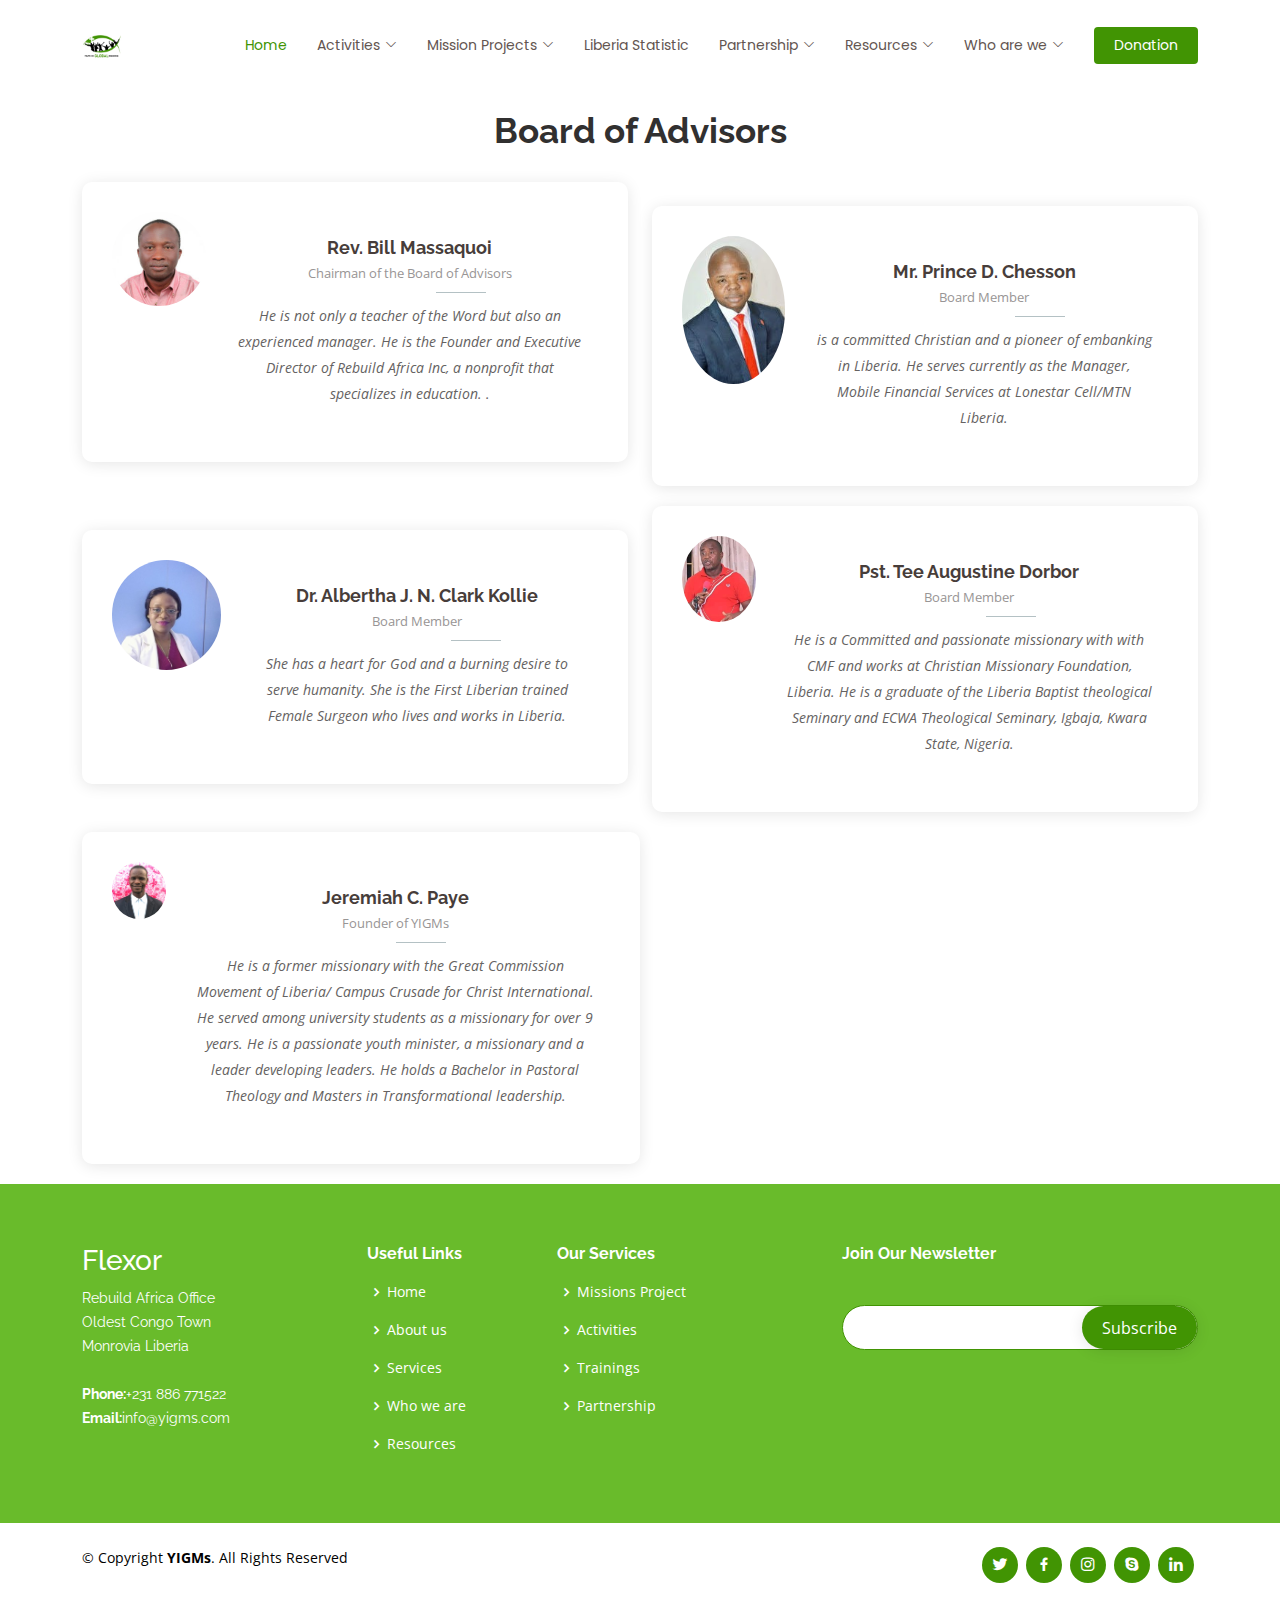
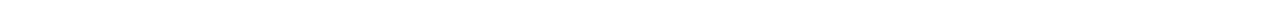
<file: board.html>
<!DOCTYPE html>
<html lang="en">

<head>
  <meta charset="utf-8">
  <meta content="width=device-width, initial-scale=1.0" name="viewport">

  <title>YIGMs | Home</title>
  <meta content="" name="description">
  <meta content="" name="keywords">

  <!-- Favicons -->
  <!-- <link href="#" rel="icon">
  <link href="#s" rel="apple-touch-icon"> -->

  <!-- Google Fonts -->
  <link href="https://fonts.googleapis.com/css?family=Open+Sans:300,300i,400,400i,600,600i,700,700i|Raleway:300,300i,400,400i,500,500i,600,600i,700,700i|Poppins:300,300i,400,400i,500,500i,600,600i,700,700i" rel="stylesheet">

  <!-- Vendor CSS Files -->
  <link href="assets/vendor/aos/aos.css" rel="stylesheet">
  <link href="assets/vendor/bootstrap/css/bootstrap.min.css" rel="stylesheet">
  <link href="assets/vendor/bootstrap-icons/bootstrap-icons.css" rel="stylesheet">
  <link href="assets/vendor/boxicons/css/boxicons.min.css" rel="stylesheet">
  <link href="assets/vendor/glightbox/css/glightbox.min.css" rel="stylesheet">
  <link href="assets/vendor/swiper/swiper-bundle.min.css" rel="stylesheet">

    <!-- Vendor CSS Files -->
    <link href="assets/vendor/icofont/icofont.min.css" rel="stylesheet">
    <link href="assets/vendor/animate.css/animate.min.css" rel="stylesheet">
    <link href="assets/vendor/remixicon/remixicon.css" rel="stylesheet">
    <link href="assets/vendor/venobox/venobox.css" rel="stylesheet">
    <link href="assets/vendor/owl.carousel/assets/owl.carousel.min.css" rel="stylesheet">

  <!-- Template Main CSS File -->
  <link href="assets/css/style.css" rel="stylesheet">

  <style>
    /*--------------------------------------------------------------
# Team
--------------------------------------------------------------*/
.team {
  background: #fff;
}

.team .member {
  position: relative;
  box-shadow: 0px 2px 15px rgba(0, 0, 0, 0.1);
  padding: 30px;
  border-radius: 10px;
}

.team .member .pic {
  overflow: hidden;
  width: 300px;
  border-radius: 50%;
}

.team .member .pic img {
  transition: ease-in-out 0.3s;
}

.team .member:hover img {
  transform: scale(1.1);
}

.team .member .member-info {
  padding-left: 30px;
}

.team .member h4 {
  font-weight: 700;
  margin-bottom: 5px;
  font-size: 20px;
  color: #354144;
}

.team .member span {
  display: block;
  font-size: 15px;
  padding-bottom: 10px;
  position: relative;
  font-weight: 500;
}

.team .member span::after {
  content: '';
  position: absolute;
  display: block;
  width: 50px;
  height: 1px;
  background: #b4c1c4;
  bottom: 0;
  left: 200px;
}

.team .member p {
  margin: 10px 0 0 0;
  font-size: 14px;
}

.team .member .social {
  margin-top: 12px;
  display: flex;
  align-items: center;
  justify-content: flex-start;
}


  </style>
</head>

<body>

  <!-- ======= Top Bar ======= -->
  <section id="topbar" class="d-flex align-items-center">
    <div class="container d-flex justify-content-center justify-content-md-between">
      <div class="contact-info d-flex align-items-center">
        <i class="bi bi-envelope d-flex align-items-center"><a href="mailto:contact@example.com">contact@example.com</a></i>
        <i class="bi bi-phone d-flex align-items-center ms-4"><span>+1 5589 55488 55</span></i>
      </div>

      <div class="cta d-none d-md-flex align-items-center">
        <a href="#about" class="scrollto">Get Started</a>
      </div>
    </div>
  </section>

  <!-- ======= Header ======= -->
  <header id="header" class="fixed-top d-flex align-items-center">
    <div class="container d-flex align-items-center justify-content-between">

      <div class="logo">
        <img src="assets/img/student/logo.jpeg" alt="">
       
      </div>

      <nav id="navbar" class="navbar">
        <ul>
          <li><a class="nav-link scrollto active" href="index.html">Home</a></li>
          <li class="dropdown"><a href="#"><span>Activities</span> <i class="bi bi-chevron-down"></i></a>
                <ul>
                  <li><a href="#">Evangelism</a></li>
                  <li><a href="#">Weekly Bible Club Meeting</a></li>
                  <li><a href="#">Monthly Discipleship Forum</a></li>
                  <li><a href="#">Academic Seminars</a></li>
                </ul>
              </li>
              <li class="dropdown"><a href="#"><span>Mission Projects</span> <i class="bi bi-chevron-down"></i></a>
                <ul>
                  <li><a href="#">Project Reconciliation</a></li>
                  <li><a href="#">Project Deeper</a></li>
                </ul>
              </li>
              <li><a class="nav-link scrollto" href="stat.html">Liberia Statistic</a></li>
              <li class="dropdown"><a href="partnership.html"><span>Partnership</span> <i class="bi bi-chevron-down"></i></a>
              </li>
              <li class="dropdown"><a href="#"><span>Resources</span> <i class="bi bi-chevron-down"></i></a>
                <ul>
                  <li><a href="#">News</a></li>
                  <li><a href="#">Stories</a></li>
                  <li><a href="#">Gallery</a></li>
                  <li><a href="#">Upcoming Event</a></li>
                </ul>
              </li>
              <li class="dropdown"><a href="#"><span>Who are we</span> <i class="bi bi-chevron-down"></i></a>
                <ul>
                  <li><a href="history.html">History</a></li>
                  <li><a href="founders.html">Founders</a></li>
                  <li><a href="board.html">Advisory Board</a></li>
                  <li><a href="#">Leadership</a></li>
                  <li><a href="#team">Satff Team</a></li>
                </ul>
              </li>
          <li><a class="getstarted scrollto" href="#about">Donation</a></li>
        </ul>
        <i class="bi bi-list mobile-nav-toggle"></i>
      </nav><!-- .navbar -->

    </div>
  </header><!-- End Header -->

    <!-- ======= Team Section ======= -->
    <section id="team" class="team">
      <div class="container">

        <div class="section-title">
          <h2>Board of Advisors</h2>
        </div>

        <div class="row">
          <div class="col-lg-6 mt-4 mt-lg-0">
            <div class="member d-flex align-items-start">
              <div class="pic"><img src="assets/img/team/team-6.jpg" class="img-fluid" alt=""></div>
              <div class="member-info">
                <h4>Rev. Bill Massaquoi</h4>
                <span>Chairman of the Board of  Advisors</span>
                <p> 
                  He is not only a teacher of the Word but also an experienced manager. 
                  He is the Founder and Executive Director of Rebuild Africa Inc, a nonprofit that specializes in education.
                  .</p>
                
              </div>
            </div>
          </div>

          <div class="col-lg-6 mt-4">
            <div class="member d-flex align-items-start">
              <div class="pic"><img src="assets/img/team/team-5.jpg" class="img-fluid" alt=""></div>
              <div class="member-info">
                <h4>Mr. Prince D. Chesson</h4>
                <span>Board Member</span>
                <p> is a committed Christian and a pioneer of embanking in Liberia. He serves currently as the Manager,
                   Mobile Financial Services at Lonestar Cell/MTN Liberia.
                    </p>
                
              </div>
            </div>
          </div>

          <div class="col-lg-6 mt-4">
            <div class="member d-flex align-items-start">
              <div class="pic"><img src="assets/img/team/team-8.jpeg" class="img-fluid" alt=""></div>
              <div class="member-info">
                <h4>Dr. Albertha J. N.  Clark Kollie</h4>
                <span>Board Member</span>
                <p> She has a heart for God and a burning desire to serve humanity. 
                   She is the First Liberian trained Female Surgeon who lives and works in Liberia.</p>
               
              </div>
            </div>
          </div>

          <div class="col-lg-6">
            <div class="member d-flex align-items-start">
              <div class="pic"><img src="assets/img/team/team-9.jpg" class="img-fluid" alt=""></div>
              <div class="member-info">
                <h4>Pst. Tee Augustine Dorbor </h4>
                <span>Board Member</span>
                <p> 
                 He is a Committed and passionate missionary with with CMF and works at Christian Missionary Foundation, Liberia. 
                He is a graduate of the Liberia Baptist theological Seminary and ECWA Theological Seminary, Igbaja, Kwara State, Nigeria. 
                   </p>
              </div>
            </div>
          </div>

        </div>

          <div class="col-lg-6">
            <div class="member d-flex align-items-start">
              <div class="pic"><img src="assets/img/team/team-7.jpg" class="img-fluid" alt=""></div>
              <div class="member-info">
                <h4>Jeremiah C. Paye </h4>
                <span>Founder of YIGMs</span>
                <p> 
                  He is a former missionary with the Great Commission Movement of Liberia/ Campus Crusade for Christ International.
                  He served among university students as a missionary for over 9 years. He is a passionate youth minister, a missionary and a leader developing leaders. 
                  He holds a Bachelor in Pastoral Theology and Masters in Transformational leadership.
                   </p>
              </div>
            </div>
          </div>

        </div>

      </div>
    </section><!-- End Team Section -->




  <!-- ======= Footer ======= -->
  <footer id="footer">

    <div class="footer-top">
      <div class="container">
        <div class="row">

          <div class="col-lg-3 col-md-6 footer-contact">
            <h3>Flexor</h3>
            <p>
              Rebuild Africa Office <br>
              Oldest Congo Town <br>
              Monrovia Liberia<br><br>
              <strong>Phone:</strong>+231 886 771522<br>
              <strong>Email:</strong>info@yigms.com<br>
            </p>
          </div>

          <div class="col-lg-2 col-md-6 footer-links">
            <h4>Useful Links</h4>
            <ul>
              <li><i class="bx bx-chevron-right"></i> <a href="#">Home</a></li>
              <li><i class="bx bx-chevron-right"></i> <a href="#">About us</a></li>
              <li><i class="bx bx-chevron-right"></i> <a href="#">Services</a></li>
              <li><i class="bx bx-chevron-right"></i> <a href="#">Who we are</a></li>
              <li><i class="bx bx-chevron-right"></i> <a href="#">Resources</a></li>
            </ul>
          </div>

          <div class="col-lg-3 col-md-6 footer-links">
            <h4>Our Services</h4>
            <ul>
              <li><i class="bx bx-chevron-right"></i> <a href="#">Missions Project</a></li>
              <li><i class="bx bx-chevron-right"></i> <a href="#">Activities</a></li>
              <li><i class="bx bx-chevron-right"></i> <a href="#">Trainings</a></li>
              <li><i class="bx bx-chevron-right"></i> <a href="#">Partnership</a></li>
            </ul>
          </div>

          <div class="col-lg-4 col-md-6 footer-newsletter">
            <h4>Join Our Newsletter</h4>
            <form action="" method="post">
              <input type="email" name="email"><input type="submit" value="Subscribe">
            </form>
          </div>

        </div>
      </div>
    </div>

    <div class="container d-lg-flex py-4">

      <div class="me-lg-auto text-center text-lg-start">
        <div class="copyright">
          &copy; Copyright <strong><span>YIGMs</span></strong>. All Rights Reserved
        </div>
      </div>
      <div class="social-links text-center text-lg-right pt-3 pt-lg-0">
        <a href="#" class="twitter"><i class="bx bxl-twitter"></i></a>
        <a href="#" class="facebook"><i class="bx bxl-facebook"></i></a>
        <a href="#" class="instagram"><i class="bx bxl-instagram"></i></a>
        <a href="#" class="google-plus"><i class="bx bxl-skype"></i></a>
        <a href="#" class="linkedin"><i class="bx bxl-linkedin"></i></a>
      </div>
    </div>
  </footer><!-- End Footer -->

  <a href="#" class="back-to-top d-flex align-items-center justify-content-center"><i class="bi bi-arrow-up-short"></i></a>

  <!-- Vendor JS Files -->
  <script src="assets/vendor/aos/aos.js"></script>
  <script src="assets/vendor/bootstrap/js/bootstrap.bundle.min.js"></script>
  <script src="assets/vendor/glightbox/js/glightbox.min.js"></script>
  <script src="assets/vendor/isotope-layout/isotope.pkgd.min.js"></script>
  <script src="assets/vendor/php-email-form/validate.js"></script>
  <script src="assets/vendor/swiper/swiper-bundle.min.js"></script>

  <!-- Template Main JS File -->
  <script src="assets/js/main.js"></script>

</body>

</html>
</file>
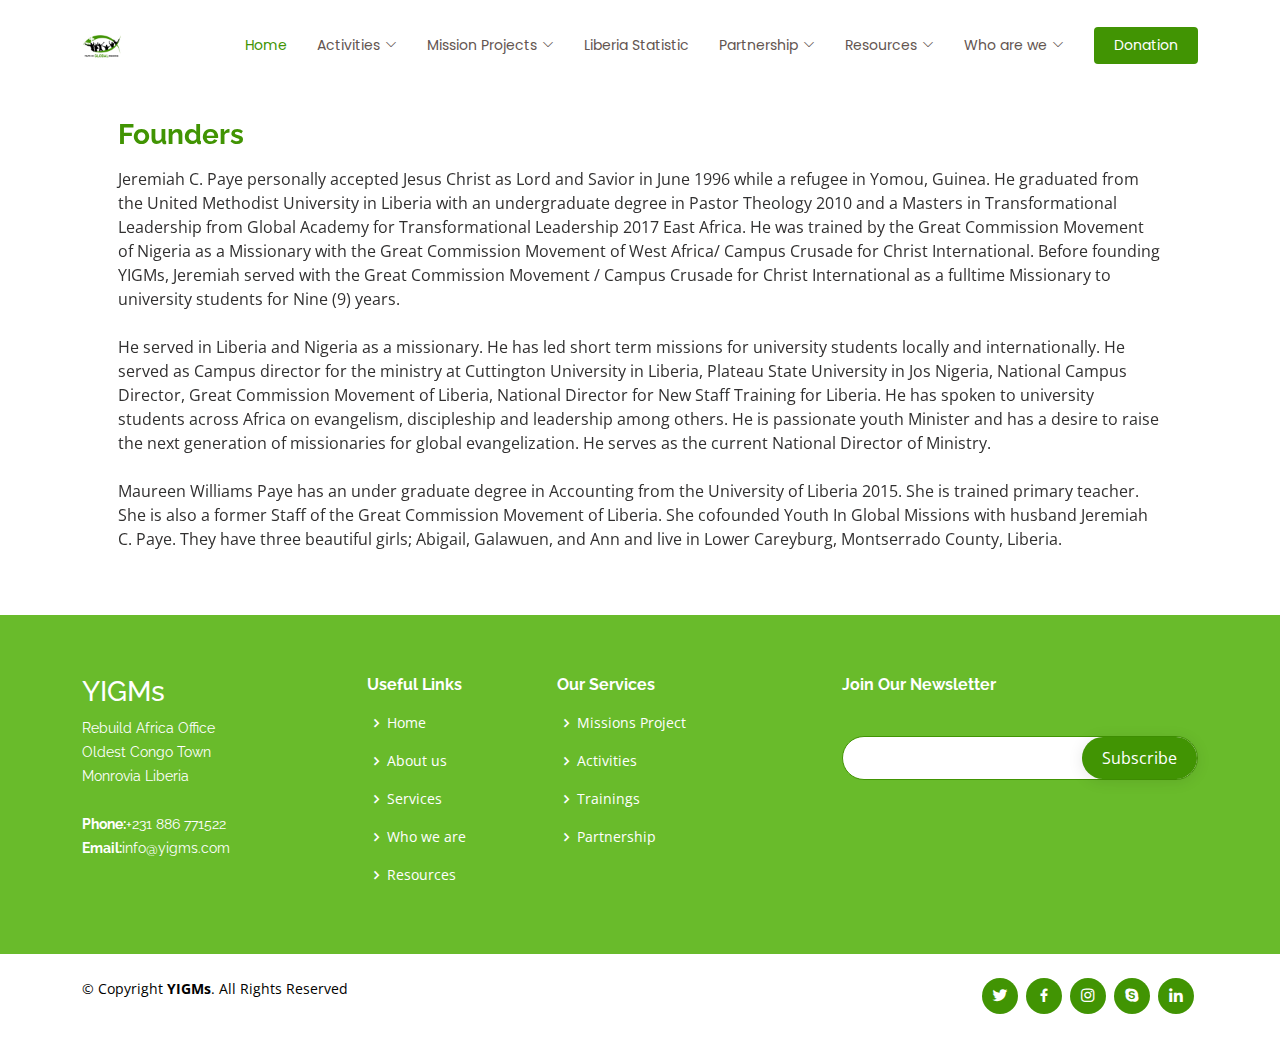
<file: founders.html>
<!DOCTYPE html>
<html lang="en">

<head>
  <meta charset="utf-8">
  <meta content="width=device-width, initial-scale=1.0" name="viewport">

  <title>YIGMs | Home</title>
  <meta content="" name="description">
  <meta content="" name="keywords">

  <!-- Favicons -->
  <!-- <link href="#" rel="icon">
  <link href="#s" rel="apple-touch-icon"> -->

  <!-- Google Fonts -->
  <link href="https://fonts.googleapis.com/css?family=Open+Sans:300,300i,400,400i,600,600i,700,700i|Raleway:300,300i,400,400i,500,500i,600,600i,700,700i|Poppins:300,300i,400,400i,500,500i,600,600i,700,700i" rel="stylesheet">

  <!-- Vendor CSS Files -->
  <link href="assets/vendor/aos/aos.css" rel="stylesheet">
  <link href="assets/vendor/icofont/icofont.min.css" rel="stylesheet">
  <link href="assets/vendor/bootstrap/css/bootstrap.min.css" rel="stylesheet">
  <link href="assets/vendor/bootstrap-icons/bootstrap-icons.css" rel="stylesheet">
  <link href="assets/vendor/boxicons/css/boxicons.min.css" rel="stylesheet">
  <link href="assets/vendor/glightbox/css/glightbox.min.css" rel="stylesheet">
  <link href="assets/vendor/swiper/swiper-bundle.min.css" rel="stylesheet">
  <link href="assets/vendor/animate.css/animate.min.css" rel="stylesheet">
  <link href="assets/vendor/venobox/venobox.css" rel="stylesheet">
  <link href="assets/vendor/owl.carousel/assets/owl.carousel.min.css" rel="stylesheet">

  <!-- Template Main CSS File -->
  <link href="assets/css/style.css" rel="stylesheet">

  
</head>

<body>
  <!-- ======= Header ======= -->
  <header id="header" class="fixed-top d-flex align-items-center">
    <div class="container d-flex align-items-center justify-content-between">

      <div class="logo">
        <img src="assets/img/student/logo.jpeg" alt="">
       
      </div>

      <nav id="navbar" class="navbar">
        <ul>
          <li><a class="nav-link scrollto active" href="index.html">Home</a></li>
          <li class="dropdown"><a href="#"><span>Activities</span> <i class="bi bi-chevron-down"></i></a>
                <ul>
                  <li><a href="#">Evangelism</a></li>
                  <li><a href="#">Weekly Bible Club Meeting</a></li>
                  <li><a href="#">Monthly Discipleship Forum</a></li>
                  <li><a href="#">Academic Seminars</a></li>
                </ul>
              </li>
              <li class="dropdown"><a href="#"><span>Mission Projects</span> <i class="bi bi-chevron-down"></i></a>
                <ul>
                  <li><a href="#">Project Reconciliation</a></li>
                  <li><a href="#">Project Deeper</a></li>
                </ul>
              </li>
              <li><a class="nav-link scrollto" href="stat.html">Liberia Statistic</a></li>
              <li class="dropdown"><a href="partnership.html"><span>Partnership</span> <i class="bi bi-chevron-down"></i></a>
              </li>
              <li class="dropdown"><a href="#"><span>Resources</span> <i class="bi bi-chevron-down"></i></a>
                <ul>
                  <li><a href="#">News</a></li>
                  <li><a href="#">Stories</a></li>
                  <li><a href="#">Gallery</a></li>
                  <li><a href="#">Upcoming Event</a></li>
                </ul>
              </li>
              <li class="dropdown"><a href="#"><span>Who are we</span> <i class="bi bi-chevron-down"></i></a>
                <ul>
                  <li><a href="history.html">History</a></li>
                  <li><a href="board.html">Advisory Board</a></li>
                  <li><a href="#">Leadership</a></li>
                  <li><a href="#team">Satff Team</a></li>
                </ul>
              </li>
          <li><a class="getstarted scrollto" href="#about">Donation</a></li>
        </ul>
        <i class="bi bi-list mobile-nav-toggle"></i>
      </nav><!-- .navbar -->

    </div>
  </header><!-- End Header -->
    <!-- ======= About Section ======= -->
    <section id="about" class="about section-bg">
      <div class="container">

        <div class="row">

          <div class="col-xl-12 col-lg-6 icon-boxes d-flex flex-column align-items-stretch justify-content-center py-5 px-lg-5">
            <h3 data-aos="fade-up">Founders </h3>
            <p data-aos="fade-up"> 
                Jeremiah C. Paye personally accepted Jesus Christ as Lord and Savior in June 1996 while a refugee in Yomou, Guinea.  
                He graduated from the United Methodist University in Liberia with an undergraduate degree in Pastor Theology 2010 and a Masters in Transformational Leadership from Global Academy for Transformational Leadership 2017 East Africa. He was trained by the Great Commission Movement of Nigeria as a Missionary with the Great Commission Movement of West Africa/ Campus Crusade for Christ International.
                Before founding YIGMs, Jeremiah served with the Great Commission Movement / Campus Crusade for Christ International as a fulltime Missionary to university students for Nine (9) years. <br> <br>He served in Liberia and Nigeria as a missionary. He has led short term missions for university students locally and internationally.  He served as Campus director for the ministry at Cuttington University in Liberia, Plateau State University in Jos Nigeria, National Campus Director, Great Commission Movement of Liberia, National Director for New Staff Training for Liberia.  He has spoken to university students across Africa on evangelism, discipleship and leadership among others. He is passionate youth Minister and has a desire to raise the next generation of missionaries for global evangelization.
                He serves as the current National Director of Ministry. <br> <br>
                
                Maureen Williams Paye has an under graduate degree in Accounting from the University of Liberia 2015. She is trained primary teacher. She is also a former Staff of the Great Commission Movement of Liberia.
                She cofounded Youth In Global Missions with husband Jeremiah C. Paye.
                They have three beautiful girls; Abigail, Galawuen, and Ann and live in Lower Careyburg, Montserrado County, Liberia.</p>

          </div>
        </div>

      </div>
    </section><!-- End About Section -->

  </main><!-- End #main -->

  <!-- ======= Footer ======= -->
  <footer id="footer">

    <div class="footer-top">
      <div class="container">
        <div class="row">

          <div class="col-lg-3 col-md-6 footer-contact">
            <h3>YIGMs</h3>
            <p>
              Rebuild Africa Office <br>
              Oldest Congo Town <br>
              Monrovia Liberia<br><br>
              <strong>Phone:</strong>+231 886 771522<br>
              <strong>Email:</strong>info@yigms.com<br>
            </p>
          </div>

          <div class="col-lg-2 col-md-6 footer-links">
            <h4>Useful Links</h4>
            <ul>
              <li><i class="bx bx-chevron-right"></i> <a href="#">Home</a></li>
              <li><i class="bx bx-chevron-right"></i> <a href="#">About us</a></li>
              <li><i class="bx bx-chevron-right"></i> <a href="#">Services</a></li>
              <li><i class="bx bx-chevron-right"></i> <a href="#">Who we are</a></li>
              <li><i class="bx bx-chevron-right"></i> <a href="#">Resources</a></li>
            </ul>
          </div>

          <div class="col-lg-3 col-md-6 footer-links">
            <h4>Our Services</h4>
            <ul>
              <li><i class="bx bx-chevron-right"></i> <a href="#">Missions Project</a></li>
              <li><i class="bx bx-chevron-right"></i> <a href="#">Activities</a></li>
              <li><i class="bx bx-chevron-right"></i> <a href="#">Trainings</a></li>
              <li><i class="bx bx-chevron-right"></i> <a href="#">Partnership</a></li>
            </ul>
          </div>

          <div class="col-lg-4 col-md-6 footer-newsletter">
            <h4>Join Our Newsletter</h4>
            <form action="" method="post">
              <input type="email" name="email"><input type="submit" value="Subscribe">
            </form>
          </div>

        </div>
      </div>
    </div>

    <div class="container d-lg-flex py-4">

      <div class="me-lg-auto text-center text-lg-start">
        <div class="copyright">
          &copy; Copyright <strong><span>YIGMs</span></strong>. All Rights Reserved
        </div>
      </div>
      <div class="social-links text-center text-lg-right pt-3 pt-lg-0">
        <a href="#" class="twitter"><i class="bx bxl-twitter"></i></a>
        <a href="https://facebook.com/YIGMsLiberia" class="facebook"><i class="bx bxl-facebook"></i></a>
        <a href="#" class="instagram"><i class="bx bxl-instagram"></i></a>
        <a href="#" class="google-plus"><i class="bx bxl-skype"></i></a>
        <a href="#" class="linkedin"><i class="bx bxl-linkedin"></i></a>
      </div>
    </div>
  </footer><!-- End Footer -->

  <a href="#" class="back-to-top d-flex align-items-center justify-content-center"><i class="bi bi-arrow-up-short"></i></a>

  <!-- Vendor JS Files -->
  <script src="assets/vendor/aos/aos.js"></script>
  <script src="assets/vendor/bootstrap/js/bootstrap.bundle.min.js"></script>
  <script src="assets/vendor/glightbox/js/glightbox.min.js"></script>
  <script src="assets/vendor/php-email-form/validate.js"></script>
  <script src="assets/vendor/swiper/swiper-bundle.min.js"></script>
  <script src="assets/vendor/jquery/jquery.min.js"></script>
  <script src="assets/vendor/bootstrap/js/bootstrap.bundle.min.js"></script>
  <script src="assets/vendor/jquery.easing/jquery.easing.min.js"></script>
  <script src="assets/vendor/jquery-sticky/jquery.sticky.js"></script>
  <script src="assets/vendor/venobox/venobox.min.js"></script>
  <script src="assets/vendor/waypoints/jquery.waypoints.min.js"></script>
  <script src="assets/vendor/counterup/counterup.min.js"></script>
  <script src="assets/vendor/owl.carousel/owl.carousel.min.js"></script>
  <script src="assets/vendor/isotope-layout/isotope.pkgd.min.js"></script>

  <!-- Template Main JS File -->
  <script src="assets/js/main.js"></script>

</body>

</html>
</file>
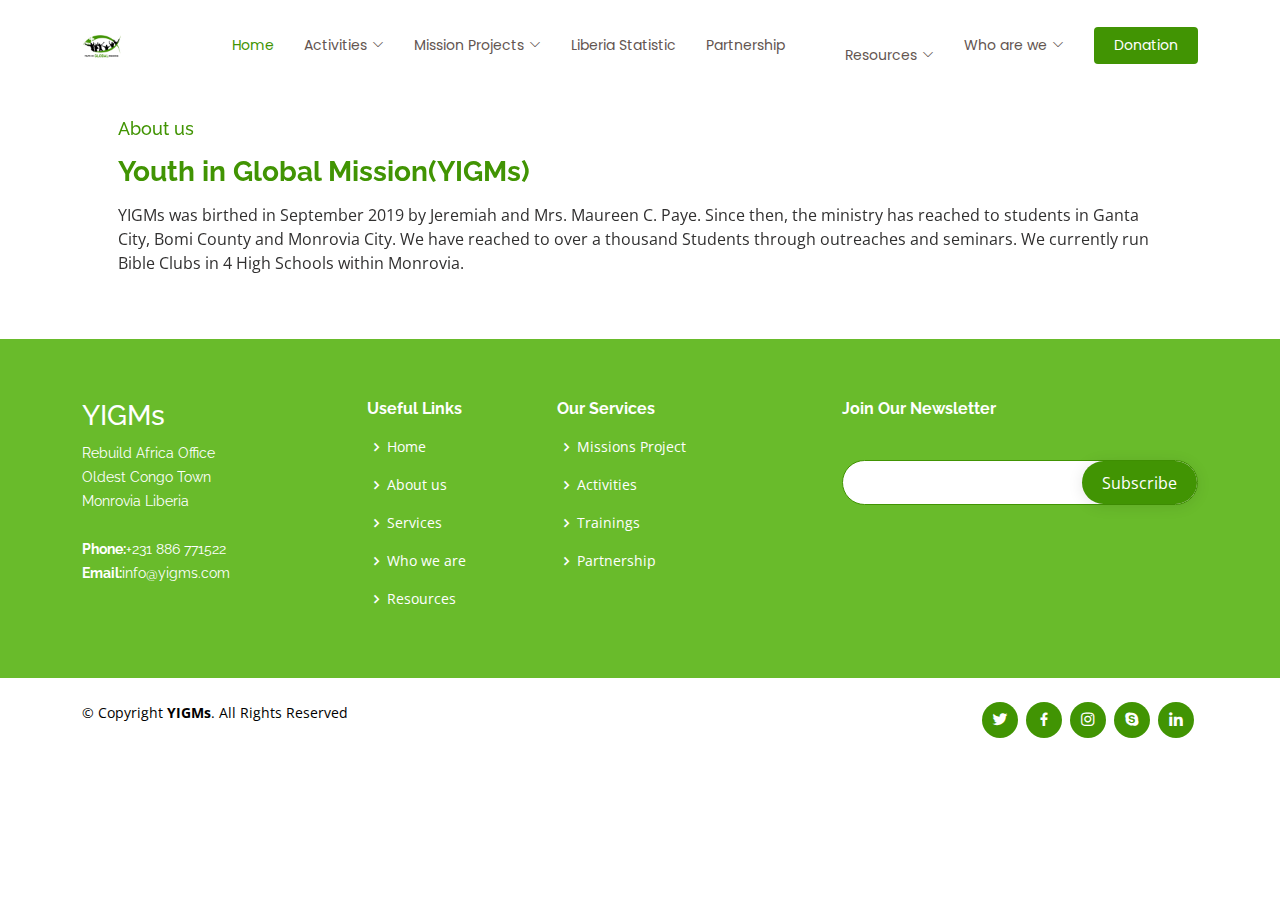
<file: history.html>
<!DOCTYPE html>
<html lang="en">

<head>
  <meta charset="utf-8">
  <meta content="width=device-width, initial-scale=1.0" name="viewport">

  <title>YIGMs | Home</title>
  <meta content="" name="description">
  <meta content="" name="keywords">

  <!-- Favicons -->
  <!-- <link href="#" rel="icon">
  <link href="#s" rel="apple-touch-icon"> -->

  <!-- Google Fonts -->
  <link href="https://fonts.googleapis.com/css?family=Open+Sans:300,300i,400,400i,600,600i,700,700i|Raleway:300,300i,400,400i,500,500i,600,600i,700,700i|Poppins:300,300i,400,400i,500,500i,600,600i,700,700i" rel="stylesheet">

  <!-- Vendor CSS Files -->
  <link href="assets/vendor/aos/aos.css" rel="stylesheet">
  <link href="assets/vendor/icofont/icofont.min.css" rel="stylesheet">
  <link href="assets/vendor/bootstrap/css/bootstrap.min.css" rel="stylesheet">
  <link href="assets/vendor/bootstrap-icons/bootstrap-icons.css" rel="stylesheet">
  <link href="assets/vendor/boxicons/css/boxicons.min.css" rel="stylesheet">
  <link href="assets/vendor/glightbox/css/glightbox.min.css" rel="stylesheet">
  <link href="assets/vendor/swiper/swiper-bundle.min.css" rel="stylesheet">
  <link href="assets/vendor/animate.css/animate.min.css" rel="stylesheet">
  <link href="assets/vendor/venobox/venobox.css" rel="stylesheet">
  <link href="assets/vendor/owl.carousel/assets/owl.carousel.min.css" rel="stylesheet">

  <!-- Template Main CSS File -->
  <link href="assets/css/style.css" rel="stylesheet">

  
</head>

<body>
  <!-- ======= Header ======= -->
  <header id="header" class="fixed-top d-flex align-items-center">
    <div class="container d-flex align-items-center justify-content-between">

      <div class="logo">
        <img src="assets/img/student/logo.jpeg" alt="">
       
      </div>

      <nav id="navbar" class="navbar">
        <ul>
          <li><a class="nav-link scrollto active" href="index.html">Home</a></li>
          <li class="dropdown"><a href="#"><span>Activities</span> <i class="bi bi-chevron-down"></i></a>
                <ul>
                  <li><a href="#">Evangelism</a></li>
                  <li><a href="#">Weekly Bible Club Meeting</a></li>
                  <li><a href="#">Monthly Discipleship Forum</a></li>
                  <li><a href="#">Academic Seminars</a></li>
                </ul>
              </li>
              <li class="dropdown"><a href="#"><span>Mission Projects</span> <i class="bi bi-chevron-down"></i></a>
                <ul>
                  <li><a href="#">Project Reconciliation</a></li>
                  <li><a href="#">Project Deeper</a></li>
                </ul>
              </li>
              <li><a class="nav-link scrollto" href="stat.html">Liberia Statistic</a></li>
              <li class="dropdown"><a href="partnership.html"><span>Partnership</span> 
              </li>
              <li class="dropdown"><a href="#"><span>Resources</span> <i class="bi bi-chevron-down"></i></a>
                <ul>
                  <li><a href="#">News</a></li>
                  <li><a href="#">Stories</a></li>
                  <li><a href="#">Gallery</a></li>
                  <li><a href="#">Upcoming Event</a></li>
                </ul>
              </li>
              <li class="dropdown"><a href="#"><span>Who are we</span> <i class="bi bi-chevron-down"></i></a>
                <ul>
                  <li><a href="history.html">History</a></li>
                  <li><a href="founders.html">Founders</a></li>
                  <li><a href="board.html">Advisory Board</a></li>
                  <li><a href="#">Leadership</a></li>
                  <li><a href="#team">Satff Team</a></li>
                </ul>
              </li>
          <li><a class="getstarted scrollto" href="#about">Donation</a></li>
        </ul>
        <i class="bi bi-list mobile-nav-toggle"></i>
      </nav><!-- .navbar -->

    </div>
  </header><!-- End Header -->
    <!-- ======= About Section ======= -->
    <section id="about" class="about section-bg">
      <div class="container">

        <div class="row">

          <div class="col-xl-12 col-lg-6 icon-boxes d-flex flex-column align-items-stretch justify-content-center py-5 px-lg-5">
            <h4 data-aos="fade-up">About us</h4>
            <h3 data-aos="fade-up">Youth in Global Mission(YIGMs)</h3>
            <p data-aos="fade-up">YIGMs was birthed in September 2019 by Jeremiah and Mrs. Maureen C. Paye. 
              Since then, the ministry has reached to students in Ganta City, Bomi County and Monrovia City. 
              We have reached to over a thousand Students through outreaches and seminars. 
              We currently run Bible Clubs in 4 High Schools within Monrovia.</p>

          </div>
        </div>

      </div>
    </section><!-- End About Section -->

  </main><!-- End #main -->

  <!-- ======= Footer ======= -->
  <footer id="footer">

    <div class="footer-top">
      <div class="container">
        <div class="row">

          <div class="col-lg-3 col-md-6 footer-contact">
            <h3>YIGMs</h3>
            <p>
              Rebuild Africa Office <br>
              Oldest Congo Town <br>
              Monrovia Liberia<br><br>
              <strong>Phone:</strong>+231 886 771522<br>
              <strong>Email:</strong>info@yigms.com<br>
            </p>
          </div>

          <div class="col-lg-2 col-md-6 footer-links">
            <h4>Useful Links</h4>
            <ul>
              <li><i class="bx bx-chevron-right"></i> <a href="#">Home</a></li>
              <li><i class="bx bx-chevron-right"></i> <a href="#">About us</a></li>
              <li><i class="bx bx-chevron-right"></i> <a href="#">Services</a></li>
              <li><i class="bx bx-chevron-right"></i> <a href="#">Who we are</a></li>
              <li><i class="bx bx-chevron-right"></i> <a href="#">Resources</a></li>
            </ul>
          </div>

          <div class="col-lg-3 col-md-6 footer-links">
            <h4>Our Services</h4>
            <ul>
              <li><i class="bx bx-chevron-right"></i> <a href="#">Missions Project</a></li>
              <li><i class="bx bx-chevron-right"></i> <a href="#">Activities</a></li>
              <li><i class="bx bx-chevron-right"></i> <a href="#">Trainings</a></li>
              <li><i class="bx bx-chevron-right"></i> <a href="#">Partnership</a></li>
            </ul>
          </div>

          <div class="col-lg-4 col-md-6 footer-newsletter">
            <h4>Join Our Newsletter</h4>
            <form action="" method="post">
              <input type="email" name="email"><input type="submit" value="Subscribe">
            </form>
          </div>

        </div>
      </div>
    </div>

    <div class="container d-lg-flex py-4">

      <div class="me-lg-auto text-center text-lg-start">
        <div class="copyright">
          &copy; Copyright <strong><span>YIGMs</span></strong>. All Rights Reserved
        </div>
      </div>
      <div class="social-links text-center text-lg-right pt-3 pt-lg-0">
        <a href="#" class="twitter"><i class="bx bxl-twitter"></i></a>
        <a href="https://facebook.com/YIGMsLiberia" class="facebook"><i class="bx bxl-facebook"></i></a>
        <a href="#" class="instagram"><i class="bx bxl-instagram"></i></a>
        <a href="#" class="google-plus"><i class="bx bxl-skype"></i></a>
        <a href="#" class="linkedin"><i class="bx bxl-linkedin"></i></a>
      </div>
    </div>
  </footer><!-- End Footer -->

  <a href="#" class="back-to-top d-flex align-items-center justify-content-center"><i class="bi bi-arrow-up-short"></i></a>

  <!-- Vendor JS Files -->
  <script src="assets/vendor/aos/aos.js"></script>
  <script src="assets/vendor/bootstrap/js/bootstrap.bundle.min.js"></script>
  <script src="assets/vendor/glightbox/js/glightbox.min.js"></script>
  <script src="assets/vendor/php-email-form/validate.js"></script>
  <script src="assets/vendor/swiper/swiper-bundle.min.js"></script>
  <script src="assets/vendor/jquery/jquery.min.js"></script>
  <script src="assets/vendor/bootstrap/js/bootstrap.bundle.min.js"></script>
  <script src="assets/vendor/jquery.easing/jquery.easing.min.js"></script>
  <script src="assets/vendor/jquery-sticky/jquery.sticky.js"></script>
  <script src="assets/vendor/venobox/venobox.min.js"></script>
  <script src="assets/vendor/waypoints/jquery.waypoints.min.js"></script>
  <script src="assets/vendor/counterup/counterup.min.js"></script>
  <script src="assets/vendor/owl.carousel/owl.carousel.min.js"></script>
  <script src="assets/vendor/isotope-layout/isotope.pkgd.min.js"></script>

  <!-- Template Main JS File -->
  <script src="assets/js/main.js"></script>

</body>

</html>
</file>
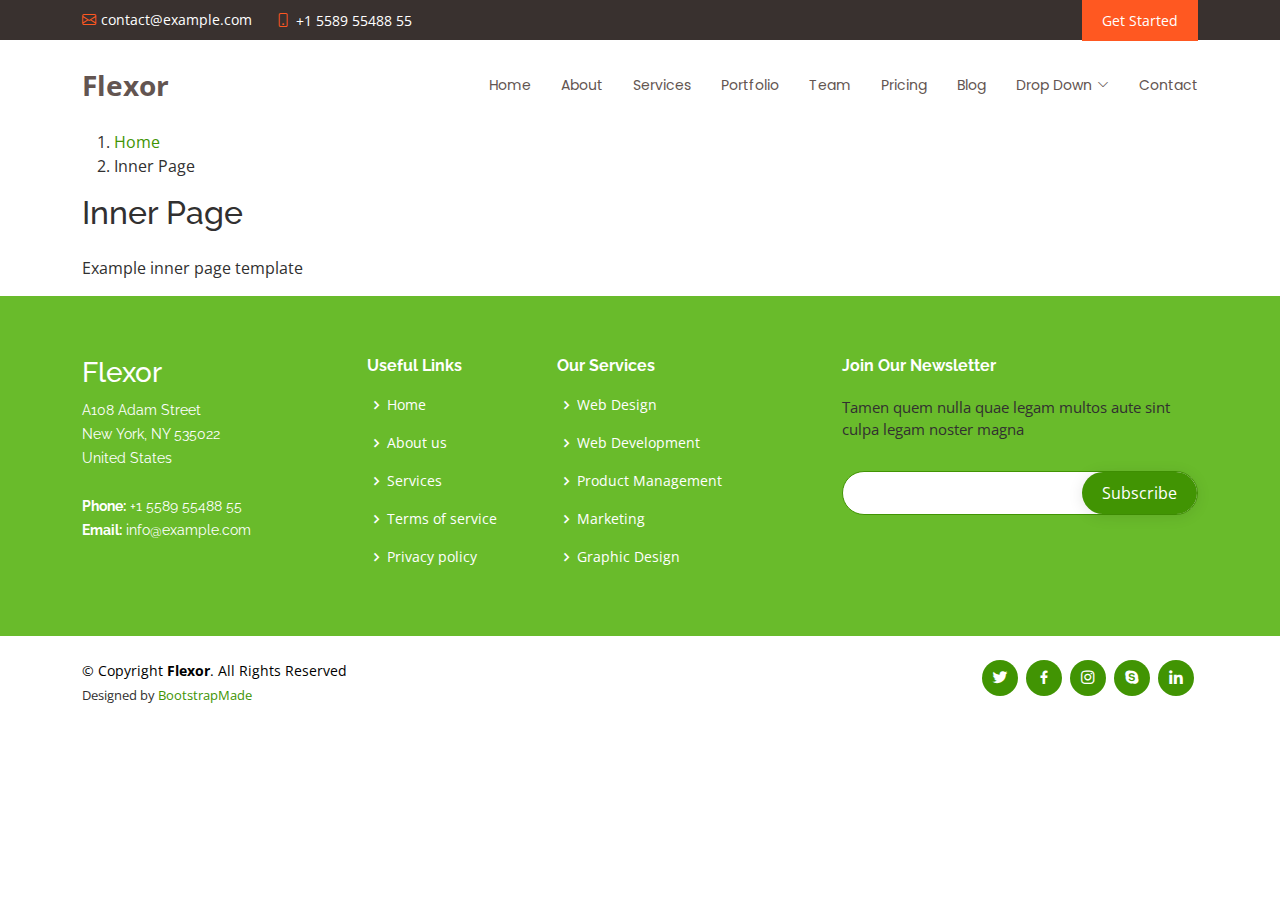
<file: inner-page.html>
<!DOCTYPE html>
<html lang="en">

<head>
  <meta charset="utf-8">
  <meta content="width=device-width, initial-scale=1.0" name="viewport">

  <title>Inner Page - Flexor Bootstrap Template</title>
  <meta content="" name="description">
  <meta content="" name="keywords">

  <!-- Favicons -->
  <link href="assets/img/favicon.png" rel="icon">
  <link href="assets/img/apple-touch-icon.png" rel="apple-touch-icon">

  <!-- Google Fonts -->
  <link href="https://fonts.googleapis.com/css?family=Open+Sans:300,300i,400,400i,600,600i,700,700i|Raleway:300,300i,400,400i,500,500i,600,600i,700,700i|Poppins:300,300i,400,400i,500,500i,600,600i,700,700i" rel="stylesheet">

  <!-- Vendor CSS Files -->
  <link href="assets/vendor/aos/aos.css" rel="stylesheet">
  <link href="assets/vendor/bootstrap/css/bootstrap.min.css" rel="stylesheet">
  <link href="assets/vendor/bootstrap-icons/bootstrap-icons.css" rel="stylesheet">
  <link href="assets/vendor/boxicons/css/boxicons.min.css" rel="stylesheet">
  <link href="assets/vendor/glightbox/css/glightbox.min.css" rel="stylesheet">
  <link href="assets/vendor/swiper/swiper-bundle.min.css" rel="stylesheet">

  <!-- Template Main CSS File -->
  <link href="assets/css/style.css" rel="stylesheet">

  <!-- =======================================================
  * Template Name: Flexor - v4.2.0
  * Template URL: https://bootstrapmade.com/flexor-free-multipurpose-bootstrap-template/
  * Author: BootstrapMade.com
  * License: https://bootstrapmade.com/license/
  ======================================================== -->
</head>

<body>

  <!-- ======= Top Bar ======= -->
  <section id="topbar" class="d-flex align-items-center">
    <div class="container d-flex justify-content-center justify-content-md-between">
      <div class="contact-info d-flex align-items-center">
        <i class="bi bi-envelope d-flex align-items-center"><a href="mailto:contact@example.com">contact@example.com</a></i>
        <i class="bi bi-phone d-flex align-items-center ms-4"><span>+1 5589 55488 55</span></i>
      </div>

      <div class="cta d-none d-md-flex align-items-center">
        <a href="#about" class="scrollto">Get Started</a>
      </div>
    </div>
  </section>

  <!-- ======= Header ======= -->
  <header id="header" class="d-flex align-items-center">
    <div class="container d-flex align-items-center justify-content-between">

      <div class="logo">
        <h1><a href="index.html">Flexor</a></h1>
        <!-- Uncomment below if you prefer to use an image logo -->
        <!-- <a href="index.html"><img src="assets/img/logo.png" alt="" class="img-fluid"></a>-->
      </div>

      <nav id="navbar" class="navbar">
        <ul>
          <li><a class="nav-link scrollto " href="#hero">Home</a></li>
          <li><a class="nav-link scrollto" href="#about">About</a></li>
          <li><a class="nav-link scrollto" href="#services">Services</a></li>
          <li><a class="nav-link scrollto " href="#portfolio">Portfolio</a></li>
          <li><a class="nav-link scrollto" href="#team">Team</a></li>
          <li><a class="nav-link scrollto" href="#pricing">Pricing</a></li>
          <li><a href="blog.html">Blog</a></li>
          <li class="dropdown"><a href="#"><span>Drop Down</span> <i class="bi bi-chevron-down"></i></a>
            <ul>
              <li><a href="#">Drop Down 1</a></li>
              <li class="dropdown"><a href="#"><span>Deep Drop Down</span> <i class="bi bi-chevron-right"></i></a>
                <ul>
                  <li><a href="#">Deep Drop Down 1</a></li>
                  <li><a href="#">Deep Drop Down 2</a></li>
                  <li><a href="#">Deep Drop Down 3</a></li>
                  <li><a href="#">Deep Drop Down 4</a></li>
                  <li><a href="#">Deep Drop Down 5</a></li>
                </ul>
              </li>
              <li><a href="#">Drop Down 2</a></li>
              <li><a href="#">Drop Down 3</a></li>
              <li><a href="#">Drop Down 4</a></li>
            </ul>
          </li>
          <li><a class="nav-link scrollto" href="#contact">Contact</a></li>
        </ul>
        <i class="bi bi-list mobile-nav-toggle"></i>
      </nav><!-- .navbar -->

    </div>
  </header><!-- End Header -->

  <main id="main">

    <!-- ======= Breadcrumbs ======= -->
    <section id="breadcrumbs" class="breadcrumbs">
      <div class="container">
        <ol>
          <li><a href="index.html">Home</a></li>
          <li>Inner Page</li>
        </ol>
        <h2>Inner Page</h2>
      </div>
    </section><!-- End Breadcrumbs -->

    <section class="inner-page pt-3">
      <div class="container">
        <p>
          Example inner page template
        </p>
      </div>
    </section>

  </main><!-- End #main -->

  <!-- ======= Footer ======= -->
  <footer id="footer">

    <div class="footer-top">
      <div class="container">
        <div class="row">

          <div class="col-lg-3 col-md-6 footer-contact">
            <h3>Flexor</h3>
            <p>
              A108 Adam Street <br>
              New York, NY 535022<br>
              United States <br><br>
              <strong>Phone:</strong> +1 5589 55488 55<br>
              <strong>Email:</strong> info@example.com<br>
            </p>
          </div>

          <div class="col-lg-2 col-md-6 footer-links">
            <h4>Useful Links</h4>
            <ul>
              <li><i class="bx bx-chevron-right"></i> <a href="#">Home</a></li>
              <li><i class="bx bx-chevron-right"></i> <a href="#">About us</a></li>
              <li><i class="bx bx-chevron-right"></i> <a href="#">Services</a></li>
              <li><i class="bx bx-chevron-right"></i> <a href="#">Terms of service</a></li>
              <li><i class="bx bx-chevron-right"></i> <a href="#">Privacy policy</a></li>
            </ul>
          </div>

          <div class="col-lg-3 col-md-6 footer-links">
            <h4>Our Services</h4>
            <ul>
              <li><i class="bx bx-chevron-right"></i> <a href="#">Web Design</a></li>
              <li><i class="bx bx-chevron-right"></i> <a href="#">Web Development</a></li>
              <li><i class="bx bx-chevron-right"></i> <a href="#">Product Management</a></li>
              <li><i class="bx bx-chevron-right"></i> <a href="#">Marketing</a></li>
              <li><i class="bx bx-chevron-right"></i> <a href="#">Graphic Design</a></li>
            </ul>
          </div>

          <div class="col-lg-4 col-md-6 footer-newsletter">
            <h4>Join Our Newsletter</h4>
            <p>Tamen quem nulla quae legam multos aute sint culpa legam noster magna</p>
            <form action="" method="post">
              <input type="email" name="email"><input type="submit" value="Subscribe">
            </form>
          </div>

        </div>
      </div>
    </div>

    <div class="container d-lg-flex py-4">

      <div class="me-lg-auto text-center text-lg-start">
        <div class="copyright">
          &copy; Copyright <strong><span>Flexor</span></strong>. All Rights Reserved
        </div>
        <div class="credits">
          <!-- All the links in the footer should remain intact. -->
          <!-- You can delete the links only if you purchased the pro version. -->
          <!-- Licensing information: https://bootstrapmade.com/license/ -->
          <!-- Purchase the pro version with working PHP/AJAX contact form: https://bootstrapmade.com/flexor-free-multipurpose-bootstrap-template/ -->
          Designed by <a href="https://bootstrapmade.com/">BootstrapMade</a>
        </div>
      </div>
      <div class="social-links text-center text-lg-right pt-3 pt-lg-0">
        <a href="#" class="twitter"><i class="bx bxl-twitter"></i></a>
        <a href="#" class="facebook"><i class="bx bxl-facebook"></i></a>
        <a href="#" class="instagram"><i class="bx bxl-instagram"></i></a>
        <a href="#" class="google-plus"><i class="bx bxl-skype"></i></a>
        <a href="#" class="linkedin"><i class="bx bxl-linkedin"></i></a>
      </div>
    </div>
  </footer><!-- End Footer -->

  <a href="#" class="back-to-top d-flex align-items-center justify-content-center"><i class="bi bi-arrow-up-short"></i></a>

  <!-- Vendor JS Files -->
  <script src="assets/vendor/aos/aos.js"></script>
  <script src="assets/vendor/bootstrap/js/bootstrap.bundle.min.js"></script>
  <script src="assets/vendor/glightbox/js/glightbox.min.js"></script>
  <script src="assets/vendor/isotope-layout/isotope.pkgd.min.js"></script>
  <script src="assets/vendor/php-email-form/validate.js"></script>
  <script src="assets/vendor/swiper/swiper-bundle.min.js"></script>

  <!-- Template Main JS File -->
  <script src="assets/js/main.js"></script>

</body>

</html>
</file>
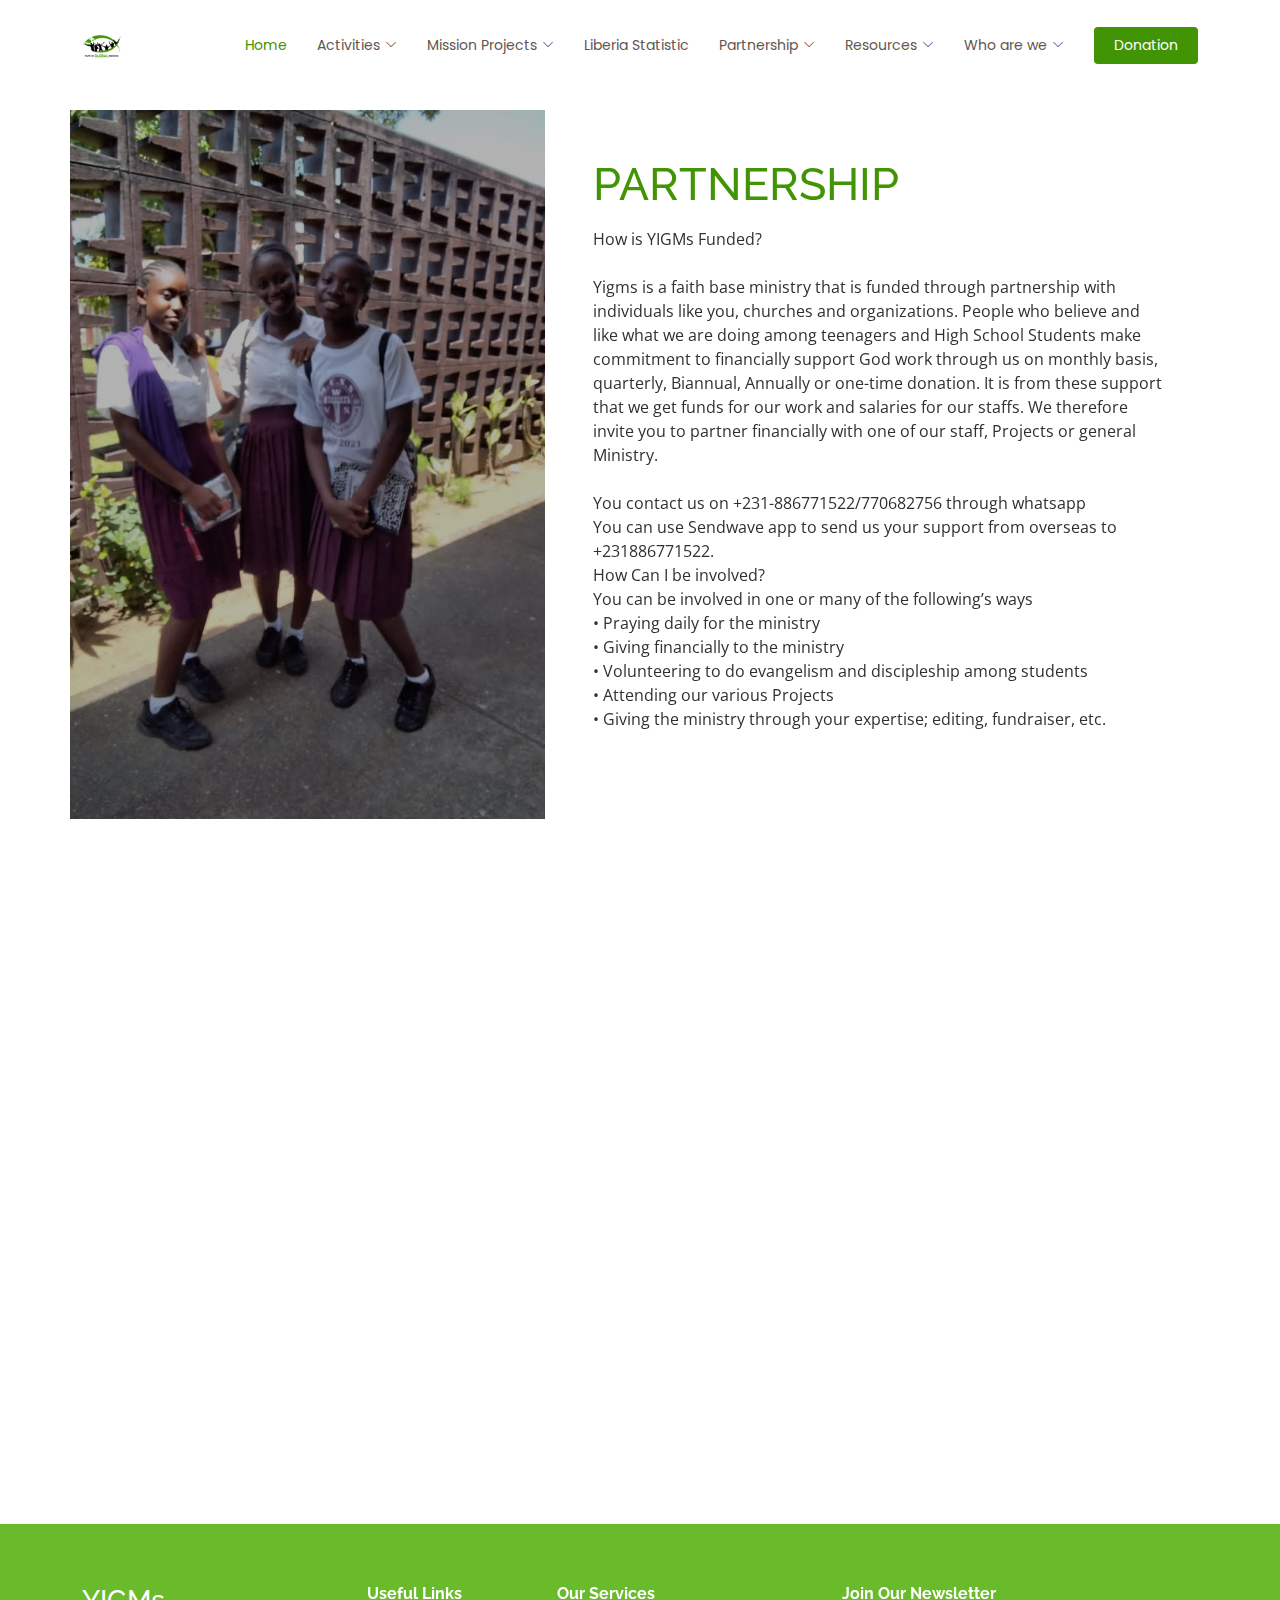
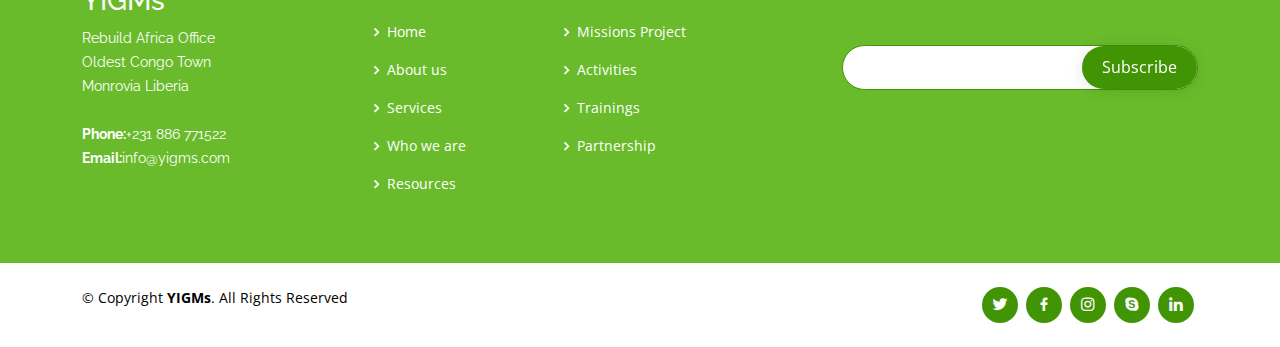
<file: partnership.html>
<!DOCTYPE html>
<html lang="en">

<head>
  <meta charset="utf-8">
  <meta content="width=device-width, initial-scale=1.0" name="viewport">

  <title>YIGMs | Home</title>
  <meta content="" name="description">
  <meta content="" name="keywords">

  <!-- Favicons -->
  <!-- <link href="#" rel="icon">
  <link href="#s" rel="apple-touch-icon"> -->

  <!-- Google Fonts -->
  <link href="https://fonts.googleapis.com/css?family=Open+Sans:300,300i,400,400i,600,600i,700,700i|Raleway:300,300i,400,400i,500,500i,600,600i,700,700i|Poppins:300,300i,400,400i,500,500i,600,600i,700,700i" rel="stylesheet">

  <!-- Vendor CSS Files -->
  <link href="assets/vendor/aos/aos.css" rel="stylesheet">
  <link href="assets/vendor/icofont/icofont.min.css" rel="stylesheet">
  <link href="assets/vendor/bootstrap/css/bootstrap.min.css" rel="stylesheet">
  <link href="assets/vendor/bootstrap-icons/bootstrap-icons.css" rel="stylesheet">
  <link href="assets/vendor/boxicons/css/boxicons.min.css" rel="stylesheet">
  <link href="assets/vendor/glightbox/css/glightbox.min.css" rel="stylesheet">
  <link href="assets/vendor/swiper/swiper-bundle.min.css" rel="stylesheet">
  <link href="assets/vendor/animate.css/animate.min.css" rel="stylesheet">
  <link href="assets/vendor/venobox/venobox.css" rel="stylesheet">
  <link href="assets/vendor/owl.carousel/assets/owl.carousel.min.css" rel="stylesheet">

  <!-- Template Main CSS File -->
  <link href="assets/css/style.css" rel="stylesheet">

  
</head>

<body>
  <!-- ======= Header ======= -->
  <header id="header" class="fixed-top d-flex align-items-center">
    <div class="container d-flex align-items-center justify-content-between">

      <div class="logo">
        <img src="assets/img/student/logo.jpeg" alt="">
       
      </div>

      <nav id="navbar" class="navbar">
        <ul>
          <li><a class="nav-link scrollto active" href="index.html">Home</a></li>
          <li class="dropdown"><a href="#"><span>Activities</span> <i class="bi bi-chevron-down"></i></a>
                <ul>
                  <li><a href="#">Evangelism</a></li>
                  <li><a href="#">Weekly Bible Club Meeting</a></li>
                  <li><a href="#">Monthly Discipleship Forum</a></li>
                  <li><a href="#">Academic Seminars</a></li>
                </ul>
              </li>
              <li class="dropdown"><a href="#"><span>Mission Projects</span> <i class="bi bi-chevron-down"></i></a>
                <ul>
                  <li><a href="#">Project Reconciliation</a></li>
                  <li><a href="#">Project Deeper</a></li>
                </ul>
              </li>
              <li><a class="nav-link scrollto" href="#">Liberia Statistic</a></li>
              <li class="dropdown"><a href="partnership.html"><span>Partnership</span> <i class="bi bi-chevron-down"></i></a>
              </li>
              <li class="dropdown"><a href="#"><span>Resources</span> <i class="bi bi-chevron-down"></i></a>
                <ul>
                  <li><a href="#">News</a></li>
                  <li><a href="#">Stories</a></li>
                  <li><a href="#">Gallery</a></li>
                  <li><a href="#">Upcoming Event</a></li>
                </ul>
              </li>
              <li class="dropdown"><a href="#"><span>Who are we</span> <i class="bi bi-chevron-down"></i></a>
                <ul>
                  <li><a href="history.html">History</a></li>
                  <li><a href="founders.html">Founders</a></li>
                  <li><a href="board.html">Advisory Board</a></li>
                  <li><a href="#">Leadership</a></li>
                  <li><a href="#team">Satff Team</a></li>
                </ul>
              </li>
          <li><a class="getstarted scrollto" href="#">Donation</a></li>
        </ul>
        <i class="bi bi-list mobile-nav-toggle"></i>
      </nav><!-- .navbar -->

    </div>
  </header><!-- End Header -->

  

    <!-- ======= About Section ======= -->
    <section id="about" class="about section-bg" style="margin-top: 110px;">
      <div class="container">

        <div class="row">
          <div class="col-xl-5 col-lg-6 video-box d-flex justify-content-center align-items-stretch position-relative" data-aos="fade-right">
            <a href="https://www.youtube.com/watch?v=jDDaplaOz7Q" class="glightbox"></a>
          </div>

          <div class="col-xl-7 col-lg-6 icon-boxes d-flex flex-column align-items-stretch justify-content-center py-5 px-lg-5">
            <h4 data-aos="fade-up" style="font-size: 45px; text-transform: uppercase;">Partnership</h4>
            <p data-aos="fade-up">
                How is YIGMs Funded?  <br> <br>
                Yigms is a faith base ministry that is funded through partnership with individuals like you, churches and organizations.  People who believe and like what we are doing among teenagers and High School Students make commitment to financially support God work through us on monthly basis, quarterly, Biannual, Annually or one-time donation. It is from these support that we get funds for our work and salaries for our staffs.
                We therefore invite you to partner financially with one of our staff, Projects or general Ministry. <br> <br>You contact us on +231-886771522/770682756 through whatsapp
                <br>You can use Sendwave app to send us your support from overseas to +231886771522.
                

                <br>
                How Can I be involved?  <br>
                You can be involved in one or many of the following’s ways <br>
                •	Praying daily for the ministry <br>
                •	Giving financially to the ministry <br>
                •	Volunteering to do evangelism and discipleship among students <br>
                •	Attending our various Projects <br>
                •	Giving the ministry through your expertise; editing, fundraiser, etc.</p> <br>

          </div>
        </div>

      </div>
    </section><!-- End About Section -->

    
    <!-- ======= Contact Section ======= -->
    <section id="contact" class="contact">
      <div class="container">

        <div class="section-title">
          <h2 data-aos="fade-up">Contact</h2>
        </div>

        <div class="row justify-content-center">

          <div class="col-xl-3 col-lg-4 mt-4" data-aos="fade-up">
            <div class="info-box">
              <i class="bx bx-map"></i>
              <h3>Our Address</h3>
              <p>Rebuild Africa Office, Oldest Congo Town, Monrovia Liberia<br></p>
            </div>
          </div>

          <div class="col-xl-3 col-lg-4 mt-4" data-aos="fade-up" data-aos-delay="100">
            <div class="info-box">
              <i class="bx bx-envelope"></i>
              <h3>Email Us</h3>
              <p>info@yigms.com</p>
            </div>
          </div>
          <div class="col-xl-3 col-lg-4 mt-4" data-aos="fade-up" data-aos-delay="200">
            <div class="info-box">
              <i class="bx bx-phone-call"></i>
              <h3>Call Us</h3>
              <p>+231 886 771522</p>
            </div>
          </div>
        </div>

        <div class="row justify-content-center" data-aos="fade-up" data-aos-delay="300">
          <div class="col-xl-9 col-lg-12 mt-4">
            <form action="forms/contact.php" method="post" role="form" class="php-email-form">
              <div class="row">
                <div class="col-md-6 form-group">
                  <input type="text" name="name" class="form-control" id="name" placeholder="Your Name" required>
                </div>
                <div class="col-md-6 form-group mt-3 mt-md-0">
                  <input type="email" class="form-control" name="email" id="email" placeholder="Your Email" required>
                </div>
              </div>
              <div class="form-group mt-3">
                <input type="text" class="form-control" name="subject" id="subject" placeholder="Subject" required>
              </div>
              <div class="form-group mt-3">
                <textarea class="form-control" name="message" rows="5" placeholder="Message" required></textarea>
              </div>
              <div class="my-3">
                <div class="loading">Loading</div>
                <div class="error-message"></div>
                <div class="sent-message">Your message has been sent. Thank you!</div>
              </div>
              <div class="text-center"><button type="submit">Send Message</button></div>
            </form>
          </div>

        </div>

      </div>
    </section><!-- End Contact Section -->

  </main><!-- End #main -->

  <!-- ======= Footer ======= -->
  <footer id="footer">

    <div class="footer-top">
      <div class="container">
        <div class="row">

          <div class="col-lg-3 col-md-6 footer-contact">
            <h3>YIGMs</h3>
            <p>
              Rebuild Africa Office <br>
              Oldest Congo Town <br>
              Monrovia Liberia<br><br>
              <strong>Phone:</strong>+231 886 771522<br>
              <strong>Email:</strong>info@yigms.com<br>
            </p>
          </div>

          <div class="col-lg-2 col-md-6 footer-links">
            <h4>Useful Links</h4>
            <ul>
              <li><i class="bx bx-chevron-right"></i> <a href="#">Home</a></li>
              <li><i class="bx bx-chevron-right"></i> <a href="#">About us</a></li>
              <li><i class="bx bx-chevron-right"></i> <a href="#">Services</a></li>
              <li><i class="bx bx-chevron-right"></i> <a href="#">Who we are</a></li>
              <li><i class="bx bx-chevron-right"></i> <a href="#">Resources</a></li>
            </ul>
          </div>

          <div class="col-lg-3 col-md-6 footer-links">
            <h4>Our Services</h4>
            <ul>
              <li><i class="bx bx-chevron-right"></i> <a href="#">Missions Project</a></li>
              <li><i class="bx bx-chevron-right"></i> <a href="#">Activities</a></li>
              <li><i class="bx bx-chevron-right"></i> <a href="#">Trainings</a></li>
              <li><i class="bx bx-chevron-right"></i> <a href="#">Partnership</a></li>
            </ul>
          </div>

          <div class="col-lg-4 col-md-6 footer-newsletter">
            <h4>Join Our Newsletter</h4>
            <form action="" method="post">
              <input type="email" name="email"><input type="submit" value="Subscribe">
            </form>
          </div>

        </div>
      </div>
    </div>

    <div class="container d-lg-flex py-4">

      <div class="me-lg-auto text-center text-lg-start">
        <div class="copyright">
          &copy; Copyright <strong><span>YIGMs</span></strong>. All Rights Reserved
        </div>
      </div>
      <div class="social-links text-center text-lg-right pt-3 pt-lg-0">
        <a href="#" class="twitter"><i class="bx bxl-twitter"></i></a>
        <a href="#" class="facebook"><i class="bx bxl-facebook"></i></a>
        <a href="#" class="instagram"><i class="bx bxl-instagram"></i></a>
        <a href="#" class="google-plus"><i class="bx bxl-skype"></i></a>
        <a href="#" class="linkedin"><i class="bx bxl-linkedin"></i></a>
      </div>
    </div>
  </footer><!-- End Footer -->

  <a href="#" class="back-to-top d-flex align-items-center justify-content-center"><i class="bi bi-arrow-up-short"></i></a>

  <!-- Vendor JS Files -->
  <script src="assets/vendor/aos/aos.js"></script>
  <script src="assets/vendor/bootstrap/js/bootstrap.bundle.min.js"></script>
  <script src="assets/vendor/glightbox/js/glightbox.min.js"></script>
  <script src="assets/vendor/php-email-form/validate.js"></script>
  <script src="assets/vendor/swiper/swiper-bundle.min.js"></script>
  <script src="assets/vendor/jquery/jquery.min.js"></script>
  <script src="assets/vendor/bootstrap/js/bootstrap.bundle.min.js"></script>
  <script src="assets/vendor/jquery.easing/jquery.easing.min.js"></script>
  <script src="assets/vendor/jquery-sticky/jquery.sticky.js"></script>
  <script src="assets/vendor/venobox/venobox.min.js"></script>
  <script src="assets/vendor/waypoints/jquery.waypoints.min.js"></script>
  <script src="assets/vendor/counterup/counterup.min.js"></script>
  <script src="assets/vendor/owl.carousel/owl.carousel.min.js"></script>
  <script src="assets/vendor/isotope-layout/isotope.pkgd.min.js"></script>

  <!-- Template Main JS File -->
  <script src="assets/js/main.js"></script>

</body>

</html>
</file>
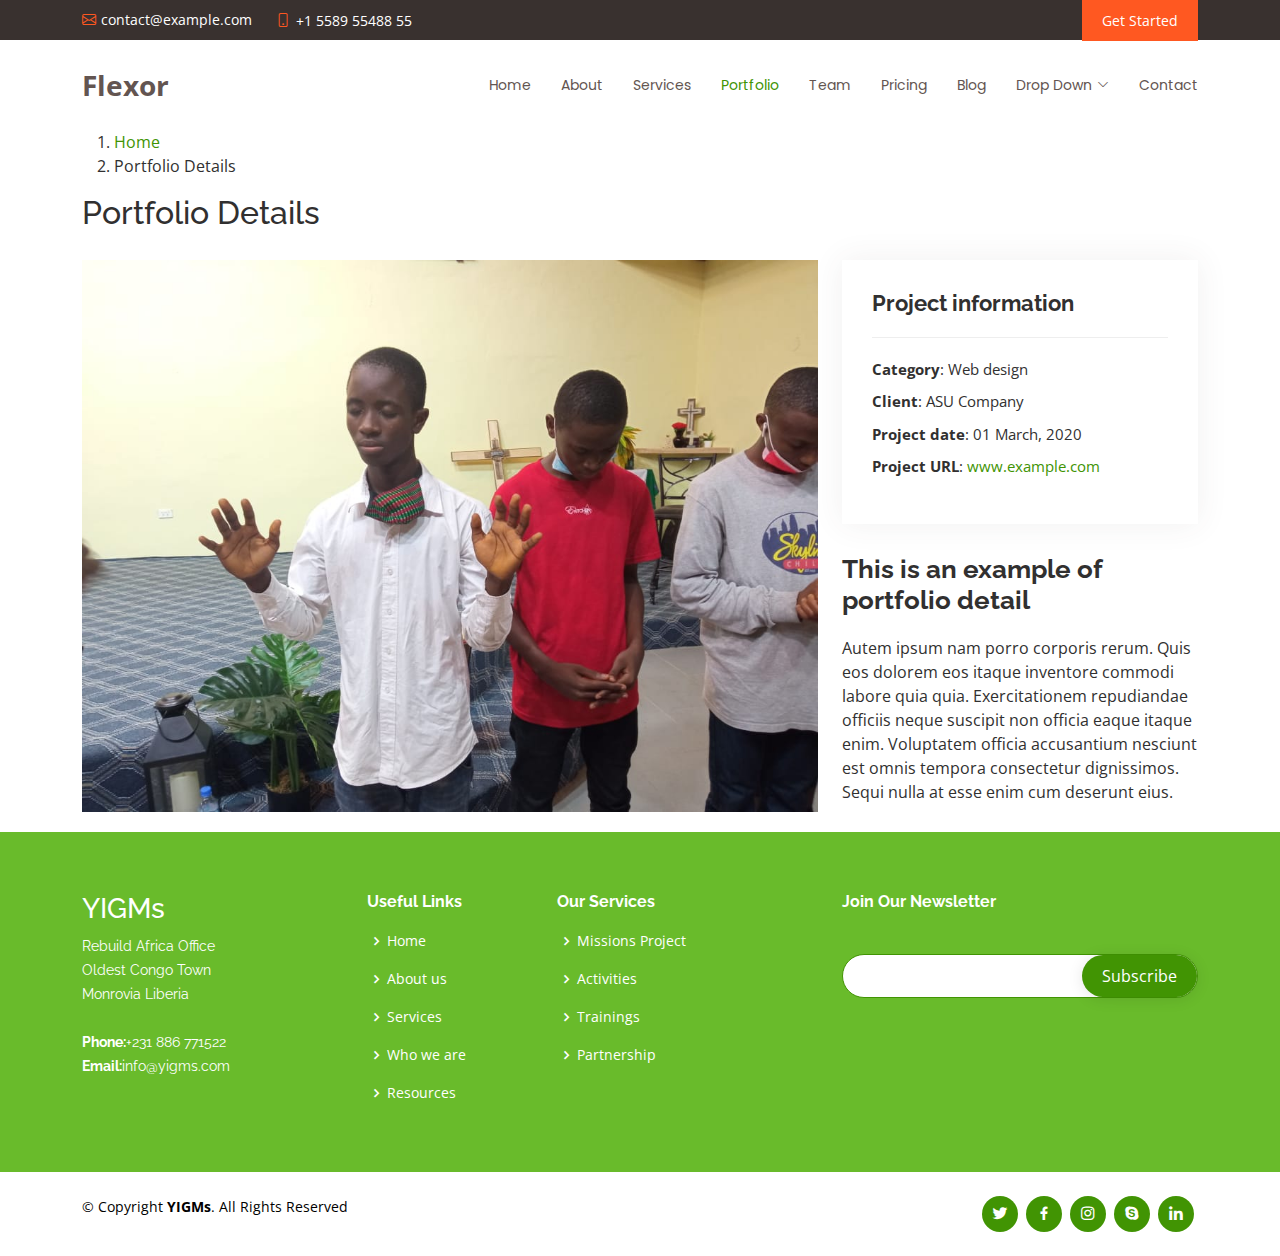
<file: portfolio-details.html>
<!DOCTYPE html>
<html lang="en">

<head>
  <meta charset="utf-8">
  <meta content="width=device-width, initial-scale=1.0" name="viewport">

  <title>Portfolio Details - Flexor Bootstrap Template</title>
  <meta content="" name="description">
  <meta content="" name="keywords">

  <!-- Favicons -->
  <link href="assets/img/favicon.png" rel="icon">
  <link href="assets/img/apple-touch-icon.png" rel="apple-touch-icon">

  <!-- Google Fonts -->
  <link href="https://fonts.googleapis.com/css?family=Open+Sans:300,300i,400,400i,600,600i,700,700i|Raleway:300,300i,400,400i,500,500i,600,600i,700,700i|Poppins:300,300i,400,400i,500,500i,600,600i,700,700i" rel="stylesheet">

  <!-- Vendor CSS Files -->
  <link href="assets/vendor/aos/aos.css" rel="stylesheet">
  <link href="assets/vendor/bootstrap/css/bootstrap.min.css" rel="stylesheet">
  <link href="assets/vendor/bootstrap-icons/bootstrap-icons.css" rel="stylesheet">
  <link href="assets/vendor/boxicons/css/boxicons.min.css" rel="stylesheet">
  <link href="assets/vendor/glightbox/css/glightbox.min.css" rel="stylesheet">
  <link href="assets/vendor/swiper/swiper-bundle.min.css" rel="stylesheet">

  <!-- Template Main CSS File -->
  <link href="assets/css/style.css" rel="stylesheet">
</head>

<body>

  <!-- ======= Top Bar ======= -->
  <section id="topbar" class="d-flex align-items-center">
    <div class="container d-flex justify-content-center justify-content-md-between">
      <div class="contact-info d-flex align-items-center">
        <i class="bi bi-envelope d-flex align-items-center"><a href="mailto:contact@example.com">contact@example.com</a></i>
        <i class="bi bi-phone d-flex align-items-center ms-4"><span>+1 5589 55488 55</span></i>
      </div>

      <div class="cta d-none d-md-flex align-items-center">
        <a href="#about" class="scrollto">Get Started</a>
      </div>
    </div>
  </section>

  <!-- ======= Header ======= -->
  <header id="header" class="d-flex align-items-center">
    <div class="container d-flex align-items-center justify-content-between">

      <div class="logo">
        <h1><a href="index.html">Flexor</a></h1>
        <!-- Uncomment below if you prefer to use an image logo -->
        <!-- <a href="index.html"><img src="assets/img/logo.png" alt="" class="img-fluid"></a>-->
      </div>

      <nav id="navbar" class="navbar">
        <ul>
          <li><a class="nav-link scrollto " href="#hero">Home</a></li>
          <li><a class="nav-link scrollto" href="#about">About</a></li>
          <li><a class="nav-link scrollto" href="#services">Services</a></li>
          <li><a class="nav-link scrollto active" href="#portfolio">Portfolio</a></li>
          <li><a class="nav-link scrollto" href="#team">Team</a></li>
          <li><a class="nav-link scrollto" href="#pricing">Pricing</a></li>
          <li><a href="blog.html">Blog</a></li>
          <li class="dropdown"><a href="#"><span>Drop Down</span> <i class="bi bi-chevron-down"></i></a>
            <ul>
              <li><a href="#">Drop Down 1</a></li>
              <li class="dropdown"><a href="#"><span>Deep Drop Down</span> <i class="bi bi-chevron-right"></i></a>
                <ul>
                  <li><a href="#">Deep Drop Down 1</a></li>
                  <li><a href="#">Deep Drop Down 2</a></li>
                  <li><a href="#">Deep Drop Down 3</a></li>
                  <li><a href="#">Deep Drop Down 4</a></li>
                  <li><a href="#">Deep Drop Down 5</a></li>
                </ul>
              </li>
              <li><a href="#">Drop Down 2</a></li>
              <li><a href="#">Drop Down 3</a></li>
              <li><a href="#">Drop Down 4</a></li>
            </ul>
          </li>
          <li><a class="nav-link scrollto" href="#contact">Contact</a></li>
        </ul>
        <i class="bi bi-list mobile-nav-toggle"></i>
      </nav><!-- .navbar -->

    </div>
  </header><!-- End Header -->

  <main id="main">

    <!-- ======= Breadcrumbs ======= -->
    <section id="breadcrumbs" class="breadcrumbs">
      <div class="container">
        <ol>
          <li><a href="index.html">Home</a></li>
          <li>Portfolio Details</li>
        </ol>
        <h2>Portfolio Details</h2>
      </div>
    </section><!-- End Breadcrumbs -->

    <!-- ======= Portfolio Details Section ======= -->
    <section id="portfolio-details" class="portfolio-details">
      <div class="container">

        <div class="row gy-4">

          <div class="col-lg-8">
            <div class="portfolio-details-slider swiper-container">
              <div class="swiper-wrapper align-items-center">

                <div class="swiper-slide">
                  <img src="assets/img/student/value18.jpg" alt="">
                </div>

                <div class="swiper-slide">
                  <img src="assets/img/student/value4.jpg" alt="">
                </div>

                <div class="swiper-slide">
                  <img src="assets/img/student/value7.jpg" alt="">
                </div>

              </div>
              <div class="swiper-pagination"></div>
            </div>
          </div>

          <div class="col-lg-4">
            <div class="portfolio-info">
              <h3>Project information</h3>
              <ul>
                <li><strong>Category</strong>: Web design</li>
                <li><strong>Client</strong>: ASU Company</li>
                <li><strong>Project date</strong>: 01 March, 2020</li>
                <li><strong>Project URL</strong>: <a href="#">www.example.com</a></li>
              </ul>
            </div>
            <div class="portfolio-description">
              <h2>This is an example of portfolio detail</h2>
              <p>
                Autem ipsum nam porro corporis rerum. Quis eos dolorem eos itaque inventore commodi labore quia quia. Exercitationem repudiandae officiis neque suscipit non officia eaque itaque enim. Voluptatem officia accusantium nesciunt est omnis tempora consectetur dignissimos. Sequi nulla at esse enim cum deserunt eius.
              </p>
            </div>
          </div>

        </div>

      </div>
    </section><!-- End Portfolio Details Section -->

  </main><!-- End #main -->

   <!-- ======= Footer ======= -->
   <footer id="footer">

    <div class="footer-top">
      <div class="container">
        <div class="row">

          <div class="col-lg-3 col-md-6 footer-contact">
            <h3>YIGMs</h3>
            <p>
              Rebuild Africa Office <br>
              Oldest Congo Town <br>
              Monrovia Liberia<br><br>
              <strong>Phone:</strong>+231 886 771522<br>
              <strong>Email:</strong>info@yigms.com<br>
            </p>
          </div>

          <div class="col-lg-2 col-md-6 footer-links">
            <h4>Useful Links</h4>
            <ul>
              <li><i class="bx bx-chevron-right"></i> <a href="#">Home</a></li>
              <li><i class="bx bx-chevron-right"></i> <a href="#">About us</a></li>
              <li><i class="bx bx-chevron-right"></i> <a href="#">Services</a></li>
              <li><i class="bx bx-chevron-right"></i> <a href="#">Who we are</a></li>
              <li><i class="bx bx-chevron-right"></i> <a href="#">Resources</a></li>
            </ul>
          </div>

          <div class="col-lg-3 col-md-6 footer-links">
            <h4>Our Services</h4>
            <ul>
              <li><i class="bx bx-chevron-right"></i> <a href="#">Missions Project</a></li>
              <li><i class="bx bx-chevron-right"></i> <a href="#">Activities</a></li>
              <li><i class="bx bx-chevron-right"></i> <a href="#">Trainings</a></li>
              <li><i class="bx bx-chevron-right"></i> <a href="#">Partnership</a></li>
            </ul>
          </div>

          <div class="col-lg-4 col-md-6 footer-newsletter">
            <h4>Join Our Newsletter</h4>
            <form action="" method="post">
              <input type="email" name="email"><input type="submit" value="Subscribe">
            </form>
          </div>

        </div>
      </div>
    </div>

    <div class="container d-lg-flex py-4">

      <div class="me-lg-auto text-center text-lg-start">
        <div class="copyright">
          &copy; Copyright <strong><span>YIGMs</span></strong>. All Rights Reserved
        </div>
      </div>
      <div class="social-links text-center text-lg-right pt-3 pt-lg-0">
        <a href="#" class="twitter"><i class="bx bxl-twitter"></i></a>
        <a href="#" class="facebook"><i class="bx bxl-facebook"></i></a>
        <a href="#" class="instagram"><i class="bx bxl-instagram"></i></a>
        <a href="#" class="google-plus"><i class="bx bxl-skype"></i></a>
        <a href="#" class="linkedin"><i class="bx bxl-linkedin"></i></a>
      </div>
    </div>
  </footer><!-- End Footer -->

  <a href="#" class="back-to-top d-flex align-items-center justify-content-center"><i class="bi bi-arrow-up-short"></i></a>

  <!-- Vendor JS Files -->
  <script src="assets/vendor/aos/aos.js"></script>
  <script src="assets/vendor/bootstrap/js/bootstrap.bundle.min.js"></script>
  <script src="assets/vendor/glightbox/js/glightbox.min.js"></script>
  <script src="assets/vendor/isotope-layout/isotope.pkgd.min.js"></script>
  <script src="assets/vendor/php-email-form/validate.js"></script>
  <script src="assets/vendor/swiper/swiper-bundle.min.js"></script>

  <!-- Template Main JS File -->
  <script src="assets/js/main.js"></script>

</body>

</html>
</file>
<file: assets/vendor/venobox/venobox.css>
/* ------ venobox.css --------*/
.vbox-overlay *, .vbox-overlay *:before, .vbox-overlay *:after{
    -webkit-backface-visibility: hidden;
    -webkit-box-sizing:border-box;
    -moz-box-sizing:border-box;
    box-sizing:border-box;
}
.vbox-overlay * { 
    -webkit-backface-visibility: visible;
    backface-visibility: visible;
}
.vbox-overlay{
    display: -webkit-flex;
    display: flex;
    -webkit-flex-direction: column;
    flex-direction: column;
    -webkit-justify-content: center;
    justify-content: center;
    -webkit-align-items: center;
    align-items: center;
    position: fixed;
    left: 0;
    top: 0;
    bottom: 0;
    right: 0;
    z-index: 999999;
}

/* ----- navigation ----- */
.vbox-title{
    width: 100%;
    height: 40px;
    float: left;
    text-align: center;
    line-height: 28px;
    font-size: 12px;
    padding: 6px 50px;
    overflow: hidden;
    position: fixed;
    display: none;
    left: 0;
    z-index: 89;
}
.vbox-close{
    cursor: pointer;
    position: fixed;
    top: -1px;
    right: 0;
    width: 50px;
    height: 40px;
    padding: 6px;
    display: block;
    background-position:10px center;
    overflow: hidden;
    font-size: 24px;
    line-height: 1;
    text-align: center;
    z-index: 99;
}
.vbox-left{
    cursor: pointer;
    position: fixed;
    left: 0;
    height: 40px;
    overflow: hidden;
    line-height: 28px;
    font-size: 12px;
    z-index: 99;
    display: flex;
    align-items:center;
}
.vbox-num{
    display: inline-block;
    margin: 6px 0 6px 15px;
}
/* ----- Social share ----- */
.vbox-share{
    line-height: 28px;
    font-size: 12px;
    overflow: hidden;
    position: fixed;
    left: 0;
    z-index: 98;
    display: flex;
    align-items:center;
    justify-content: center;
    width: 100%;
    text-align: center;
}
.vbox-share svg{
    max-height: 28px;
    width: 28px;
    z-index: 10;
    margin-left: 12px;
    margin-top: 6px;
    margin-bottom: 6px;
    vertical-align: middle;
}


/* ----- navigation ARROWS ----- */
.vbox-next, .vbox-prev{
    position: fixed;
    top: 50%;
    margin-top: -15px;
    overflow: hidden;
    cursor: pointer;
    display: block;
    width: 45px;
    height: 45px;
    z-index: 99;
}
.vbox-next span, .vbox-prev span{
    position: relative;
    width: 20px;
    height: 20px;
    border: 2px solid transparent;
    border-top-color: #B6B6B6;
    border-right-color: #B6B6B6;
    text-indent: -100px;
    position: absolute;
    top: 8px;
    display: block;
}
.vbox-prev{
    left: 15px;
}
.vbox-next{
    right: 15px;
}
.vbox-prev span{
    left: 10px;
    -ms-transform: rotate(-135deg);
    -webkit-transform: rotate(-135deg);
    transform: rotate(-135deg);
}
.vbox-next span{
    -ms-transform: rotate(45deg);
    -webkit-transform: rotate(45deg);
    transform: rotate(45deg);
    right: 10px;
}
/* ------- inline window ------ */
.vbox-inline{
    width: 420px;
    height: 315px;
    height: 70vh;
    padding: 10px;
    background: #fff;
    margin: 0 auto;
    overflow: auto;
    text-align: left;
}
/* ------- Video & iFrames window ------ */
.venoframe{
    max-width: 100%;
    width: 100%;
    border: none;
    width: 100%;
    height: 260px;
    height: 70vh;
}
.venoframe.vbvid{
    height: 260px;
}
@media (min-width: 768px) {
    .venoframe, .vbox-inline{
        width: 90%;
        height: 360px;
        height: 70vh;
    }
    .venoframe.vbvid{
        width: 640px;
        height: 360px;
    }
}
@media (min-width: 992px) {
    .venoframe, .vbox-inline{
        max-width: 1200px;
        width: 80%;
        height: 540px;
        height: 70vh;
    }
    .venoframe.vbvid{
        width: 960px;
        height: 540px;
    }
}
/* 
Please do NOT edit this part! 
or at least read this note: http://i.imgur.com/7C0ws9e.gif
*/
.vbox-open{
    overflow: hidden;
}
.vbox-container{
    position: absolute;
    left: 0;
    right: 0;
    top: 0;
    bottom: 0;
    overflow-x: hidden;
    overflow-y: scroll;
    overflow-scrolling: touch;
    -webkit-overflow-scrolling: touch;
    z-index: 20;
    max-height: 100%;

}

.vbox-content{
    text-align: center;
    float: left;
    width: 100%;
    position: relative;
    overflow: hidden;
    padding: 20px 4%;
}
.vbox-container img{
    max-width: 100%;
    height: auto;
}
.vbox-figlio{
    box-shadow: 0 0 12px rgba(0,0,0,0.19), 0 6px 6px rgba(0,0,0,0.23);
    max-width: 100%;
    text-align: initial;
}
img.vbox-figlio{
    -webkit-user-select: none;
-khtml-user-select: none;
-moz-user-select: none;
-o-user-select: none;
user-select: none;
}
.vbox-content.swipe-left{
    margin-left: -200px !important;
}
.vbox-content.swipe-right{
    margin-left: 200px !important;
}
.vbox-animated{
    webkit-transition: margin 300ms ease-out;
    transition: margin 300ms ease-out;
}

/* ---------- preloader ----------
 * SPINKIT 
 * http://tobiasahlin.com/spinkit/
-------------------------------- */
.sk-double-bounce,.sk-rotating-plane{width:40px;height:40px;margin:40px auto}.sk-rotating-plane{background-color:#333;-webkit-animation:sk-rotatePlane 1.2s infinite ease-in-out;animation:sk-rotatePlane 1.2s infinite ease-in-out}@-webkit-keyframes sk-rotatePlane{0%{-webkit-transform:perspective(120px) rotateX(0) rotateY(0);transform:perspective(120px) rotateX(0) rotateY(0)}50%{-webkit-transform:perspective(120px) rotateX(-180.1deg) rotateY(0);transform:perspective(120px) rotateX(-180.1deg) rotateY(0)}100%{-webkit-transform:perspective(120px) rotateX(-180deg) rotateY(-179.9deg);transform:perspective(120px) rotateX(-180deg) rotateY(-179.9deg)}}@keyframes sk-rotatePlane{0%{-webkit-transform:perspective(120px) rotateX(0) rotateY(0);transform:perspective(120px) rotateX(0) rotateY(0)}50%{-webkit-transform:perspective(120px) rotateX(-180.1deg) rotateY(0);transform:perspective(120px) rotateX(-180.1deg) rotateY(0)}100%{-webkit-transform:perspective(120px) rotateX(-180deg) rotateY(-179.9deg);transform:perspective(120px) rotateX(-180deg) rotateY(-179.9deg)}}.sk-double-bounce{position:relative}.sk-double-bounce .sk-child{width:100%;height:100%;border-radius:50%;background-color:#333;opacity:.6;position:absolute;top:0;left:0;-webkit-animation:sk-doubleBounce 2s infinite ease-in-out;animation:sk-doubleBounce 2s infinite ease-in-out}.sk-chasing-dots .sk-child,.sk-spinner-pulse,.sk-three-bounce .sk-child{background-color:#333;border-radius:100%}.sk-double-bounce .sk-double-bounce2{-webkit-animation-delay:-1s;animation-delay:-1s}@-webkit-keyframes sk-doubleBounce{0%,100%{-webkit-transform:scale(0);transform:scale(0)}50%{-webkit-transform:scale(1);transform:scale(1)}}@keyframes sk-doubleBounce{0%,100%{-webkit-transform:scale(0);transform:scale(0)}50%{-webkit-transform:scale(1);transform:scale(1)}}.sk-wave{margin:40px auto;width:50px;height:40px;text-align:center;font-size:10px}.sk-wave .sk-rect{background-color:#333;height:100%;width:6px;display:inline-block;-webkit-animation:sk-waveStretchDelay 1.2s infinite ease-in-out;animation:sk-waveStretchDelay 1.2s infinite ease-in-out}.sk-wave .sk-rect1{-webkit-animation-delay:-1.2s;animation-delay:-1.2s}.sk-wave .sk-rect2{-webkit-animation-delay:-1.1s;animation-delay:-1.1s}.sk-wave .sk-rect3{-webkit-animation-delay:-1s;animation-delay:-1s}.sk-wave .sk-rect4{-webkit-animation-delay:-.9s;animation-delay:-.9s}.sk-wave .sk-rect5{-webkit-animation-delay:-.8s;animation-delay:-.8s}@-webkit-keyframes sk-waveStretchDelay{0%,100%,40%{-webkit-transform:scaleY(.4);transform:scaleY(.4)}20%{-webkit-transform:scaleY(1);transform:scaleY(1)}}@keyframes sk-waveStretchDelay{0%,100%,40%{-webkit-transform:scaleY(.4);transform:scaleY(.4)}20%{-webkit-transform:scaleY(1);transform:scaleY(1)}}.sk-wandering-cubes{margin:40px auto;width:40px;height:40px;position:relative}.sk-wandering-cubes .sk-cube{background-color:#333;width:10px;height:10px;position:absolute;top:0;left:0;-webkit-animation:sk-wanderingCube 1.8s ease-in-out -1.8s infinite both;animation:sk-wanderingCube 1.8s ease-in-out -1.8s infinite both}.sk-chasing-dots,.sk-spinner-pulse{width:40px;height:40px;margin:40px auto}.sk-wandering-cubes .sk-cube2{-webkit-animation-delay:-.9s;animation-delay:-.9s}@-webkit-keyframes sk-wanderingCube{0%{-webkit-transform:rotate(0);transform:rotate(0)}25%{-webkit-transform:translateX(30px) rotate(-90deg) scale(.5);transform:translateX(30px) rotate(-90deg) scale(.5)}50%{-webkit-transform:translateX(30px) translateY(30px) rotate(-179deg);transform:translateX(30px) translateY(30px) rotate(-179deg)}50.1%{-webkit-transform:translateX(30px) translateY(30px) rotate(-180deg);transform:translateX(30px) translateY(30px) rotate(-180deg)}75%{-webkit-transform:translateX(0) translateY(30px) rotate(-270deg) scale(.5);transform:translateX(0) translateY(30px) rotate(-270deg) scale(.5)}100%{-webkit-transform:rotate(-360deg);transform:rotate(-360deg)}}@keyframes sk-wanderingCube{0%{-webkit-transform:rotate(0);transform:rotate(0)}25%{-webkit-transform:translateX(30px) rotate(-90deg) scale(.5);transform:translateX(30px) rotate(-90deg) scale(.5)}50%{-webkit-transform:translateX(30px) translateY(30px) rotate(-179deg);transform:translateX(30px) translateY(30px) rotate(-179deg)}50.1%{-webkit-transform:translateX(30px) translateY(30px) rotate(-180deg);transform:translateX(30px) translateY(30px) rotate(-180deg)}75%{-webkit-transform:translateX(0) translateY(30px) rotate(-270deg) scale(.5);transform:translateX(0) translateY(30px) rotate(-270deg) scale(.5)}100%{-webkit-transform:rotate(-360deg);transform:rotate(-360deg)}}.sk-spinner-pulse{-webkit-animation:sk-pulseScaleOut 1s infinite ease-in-out;animation:sk-pulseScaleOut 1s infinite ease-in-out}@-webkit-keyframes sk-pulseScaleOut{0%{-webkit-transform:scale(0);transform:scale(0)}100%{-webkit-transform:scale(1);transform:scale(1);opacity:0}}@keyframes sk-pulseScaleOut{0%{-webkit-transform:scale(0);transform:scale(0)}100%{-webkit-transform:scale(1);transform:scale(1);opacity:0}}.sk-chasing-dots{position:relative;text-align:center;-webkit-animation:sk-chasingDotsRotate 2s infinite linear;animation:sk-chasingDotsRotate 2s infinite linear}.sk-chasing-dots .sk-child{width:60%;height:60%;display:inline-block;position:absolute;top:0;-webkit-animation:sk-chasingDotsBounce 2s infinite ease-in-out;animation:sk-chasingDotsBounce 2s infinite ease-in-out}.sk-chasing-dots .sk-dot2{top:auto;bottom:0;-webkit-animation-delay:-1s;animation-delay:-1s}@-webkit-keyframes sk-chasingDotsRotate{100%{-webkit-transform:rotate(360deg);transform:rotate(360deg)}}@keyframes sk-chasingDotsRotate{100%{-webkit-transform:rotate(360deg);transform:rotate(360deg)}}@-webkit-keyframes sk-chasingDotsBounce{0%,100%{-webkit-transform:scale(0);transform:scale(0)}50%{-webkit-transform:scale(1);transform:scale(1)}}@keyframes sk-chasingDotsBounce{0%,100%{-webkit-transform:scale(0);transform:scale(0)}50%{-webkit-transform:scale(1);transform:scale(1)}}.sk-three-bounce{margin:40px auto;width:80px;text-align:center}.sk-three-bounce .sk-child{width:20px;height:20px;display:inline-block;-webkit-animation:sk-three-bounce 1.4s ease-in-out 0s infinite both;animation:sk-three-bounce 1.4s ease-in-out 0s infinite both}.sk-circle .sk-child:before,.sk-fading-circle .sk-circle:before{display:block;border-radius:100%;content:'';background-color:#333}.sk-three-bounce .sk-bounce1{-webkit-animation-delay:-.32s;animation-delay:-.32s}.sk-three-bounce .sk-bounce2{-webkit-animation-delay:-.16s;animation-delay:-.16s}@-webkit-keyframes sk-three-bounce{0%,100%,80%{-webkit-transform:scale(0);transform:scale(0)}40%{-webkit-transform:scale(1);transform:scale(1)}}@keyframes sk-three-bounce{0%,100%,80%{-webkit-transform:scale(0);transform:scale(0)}40%{-webkit-transform:scale(1);transform:scale(1)}}.sk-circle{margin:40px auto;width:40px;height:40px;position:relative}.sk-circle .sk-child{width:100%;height:100%;position:absolute;left:0;top:0}.sk-circle .sk-child:before{margin:0 auto;width:15%;height:15%;-webkit-animation:sk-circleBounceDelay 1.2s infinite ease-in-out both;animation:sk-circleBounceDelay 1.2s infinite ease-in-out both}.sk-circle .sk-circle2{-webkit-transform:rotate(30deg);-ms-transform:rotate(30deg);transform:rotate(30deg)}.sk-circle .sk-circle3{-webkit-transform:rotate(60deg);-ms-transform:rotate(60deg);transform:rotate(60deg)}.sk-circle .sk-circle4{-webkit-transform:rotate(90deg);-ms-transform:rotate(90deg);transform:rotate(90deg)}.sk-circle .sk-circle5{-webkit-transform:rotate(120deg);-ms-transform:rotate(120deg);transform:rotate(120deg)}.sk-circle .sk-circle6{-webkit-transform:rotate(150deg);-ms-transform:rotate(150deg);transform:rotate(150deg)}.sk-circle .sk-circle7{-webkit-transform:rotate(180deg);-ms-transform:rotate(180deg);transform:rotate(180deg)}.sk-circle .sk-circle8{-webkit-transform:rotate(210deg);-ms-transform:rotate(210deg);transform:rotate(210deg)}.sk-circle .sk-circle9{-webkit-transform:rotate(240deg);-ms-transform:rotate(240deg);transform:rotate(240deg)}.sk-circle .sk-circle10{-webkit-transform:rotate(270deg);-ms-transform:rotate(270deg);transform:rotate(270deg)}.sk-circle .sk-circle11{-webkit-transform:rotate(300deg);-ms-transform:rotate(300deg);transform:rotate(300deg)}.sk-circle .sk-circle12{-webkit-transform:rotate(330deg);-ms-transform:rotate(330deg);transform:rotate(330deg)}.sk-circle .sk-circle2:before{-webkit-animation-delay:-1.1s;animation-delay:-1.1s}.sk-circle .sk-circle3:before{-webkit-animation-delay:-1s;animation-delay:-1s}.sk-circle .sk-circle4:before{-webkit-animation-delay:-.9s;animation-delay:-.9s}.sk-circle .sk-circle5:before{-webkit-animation-delay:-.8s;animation-delay:-.8s}.sk-circle .sk-circle6:before{-webkit-animation-delay:-.7s;animation-delay:-.7s}.sk-circle .sk-circle7:before{-webkit-animation-delay:-.6s;animation-delay:-.6s}.sk-circle .sk-circle8:before{-webkit-animation-delay:-.5s;animation-delay:-.5s}.sk-circle .sk-circle9:before{-webkit-animation-delay:-.4s;animation-delay:-.4s}.sk-circle .sk-circle10:before{-webkit-animation-delay:-.3s;animation-delay:-.3s}.sk-circle .sk-circle11:before{-webkit-animation-delay:-.2s;animation-delay:-.2s}.sk-circle .sk-circle12:before{-webkit-animation-delay:-.1s;animation-delay:-.1s}@-webkit-keyframes sk-circleBounceDelay{0%,100%,80%{-webkit-transform:scale(0);transform:scale(0)}40%{-webkit-transform:scale(1);transform:scale(1)}}@keyframes sk-circleBounceDelay{0%,100%,80%{-webkit-transform:scale(0);transform:scale(0)}40%{-webkit-transform:scale(1);transform:scale(1)}}.sk-cube-grid{width:40px;height:40px;margin:40px auto}.sk-cube-grid .sk-cube{width:33.33%;height:33.33%;background-color:#333;float:left;-webkit-animation:sk-cubeGridScaleDelay 1.3s infinite ease-in-out;animation:sk-cubeGridScaleDelay 1.3s infinite ease-in-out}.sk-cube-grid .sk-cube1{-webkit-animation-delay:.2s;animation-delay:.2s}.sk-cube-grid .sk-cube2{-webkit-animation-delay:.3s;animation-delay:.3s}.sk-cube-grid .sk-cube3{-webkit-animation-delay:.4s;animation-delay:.4s}.sk-cube-grid .sk-cube4{-webkit-animation-delay:.1s;animation-delay:.1s}.sk-cube-grid .sk-cube5{-webkit-animation-delay:.2s;animation-delay:.2s}.sk-cube-grid .sk-cube6{-webkit-animation-delay:.3s;animation-delay:.3s}.sk-cube-grid .sk-cube7{-webkit-animation-delay:0ms;animation-delay:0ms}.sk-cube-grid .sk-cube8{-webkit-animation-delay:.1s;animation-delay:.1s}.sk-cube-grid .sk-cube9{-webkit-animation-delay:.2s;animation-delay:.2s}@-webkit-keyframes sk-cubeGridScaleDelay{0%,100%,70%{-webkit-transform:scale3D(1,1,1);transform:scale3D(1,1,1)}35%{-webkit-transform:scale3D(0,0,1);transform:scale3D(0,0,1)}}@keyframes sk-cubeGridScaleDelay{0%,100%,70%{-webkit-transform:scale3D(1,1,1);transform:scale3D(1,1,1)}35%{-webkit-transform:scale3D(0,0,1);transform:scale3D(0,0,1)}}.sk-fading-circle{margin:40px auto;width:40px;height:40px;position:relative}.sk-fading-circle .sk-circle{width:100%;height:100%;position:absolute;left:0;top:0}.sk-fading-circle .sk-circle:before{margin:0 auto;width:15%;height:15%;-webkit-animation:sk-circleFadeDelay 1.2s infinite ease-in-out both;animation:sk-circleFadeDelay 1.2s infinite ease-in-out both}.sk-fading-circle .sk-circle2{-webkit-transform:rotate(30deg);-ms-transform:rotate(30deg);transform:rotate(30deg)}.sk-fading-circle .sk-circle3{-webkit-transform:rotate(60deg);-ms-transform:rotate(60deg);transform:rotate(60deg)}.sk-fading-circle .sk-circle4{-webkit-transform:rotate(90deg);-ms-transform:rotate(90deg);transform:rotate(90deg)}.sk-fading-circle .sk-circle5{-webkit-transform:rotate(120deg);-ms-transform:rotate(120deg);transform:rotate(120deg)}.sk-fading-circle .sk-circle6{-webkit-transform:rotate(150deg);-ms-transform:rotate(150deg);transform:rotate(150deg)}.sk-fading-circle .sk-circle7{-webkit-transform:rotate(180deg);-ms-transform:rotate(180deg);transform:rotate(180deg)}.sk-fading-circle .sk-circle8{-webkit-transform:rotate(210deg);-ms-transform:rotate(210deg);transform:rotate(210deg)}.sk-fading-circle .sk-circle9{-webkit-transform:rotate(240deg);-ms-transform:rotate(240deg);transform:rotate(240deg)}.sk-fading-circle .sk-circle10{-webkit-transform:rotate(270deg);-ms-transform:rotate(270deg);transform:rotate(270deg)}.sk-fading-circle .sk-circle11{-webkit-transform:rotate(300deg);-ms-transform:rotate(300deg);transform:rotate(300deg)}.sk-fading-circle .sk-circle12{-webkit-transform:rotate(330deg);-ms-transform:rotate(330deg);transform:rotate(330deg)}.sk-fading-circle .sk-circle2:before{-webkit-animation-delay:-1.1s;animation-delay:-1.1s}.sk-fading-circle .sk-circle3:before{-webkit-animation-delay:-1s;animation-delay:-1s}.sk-fading-circle .sk-circle4:before{-webkit-animation-delay:-.9s;animation-delay:-.9s}.sk-fading-circle .sk-circle5:before{-webkit-animation-delay:-.8s;animation-delay:-.8s}.sk-fading-circle .sk-circle6:before{-webkit-animation-delay:-.7s;animation-delay:-.7s}.sk-fading-circle .sk-circle7:before{-webkit-animation-delay:-.6s;animation-delay:-.6s}.sk-fading-circle .sk-circle8:before{-webkit-animation-delay:-.5s;animation-delay:-.5s}.sk-fading-circle .sk-circle9:before{-webkit-animation-delay:-.4s;animation-delay:-.4s}.sk-fading-circle .sk-circle10:before{-webkit-animation-delay:-.3s;animation-delay:-.3s}.sk-fading-circle .sk-circle11:before{-webkit-animation-delay:-.2s;animation-delay:-.2s}.sk-fading-circle .sk-circle12:before{-webkit-animation-delay:-.1s;animation-delay:-.1s}@-webkit-keyframes sk-circleFadeDelay{0%,100%,39%{opacity:0}40%{opacity:1}}@keyframes sk-circleFadeDelay{0%,100%,39%{opacity:0}40%{opacity:1}}.sk-folding-cube{margin:40px auto;width:40px;height:40px;position:relative;-webkit-transform:rotateZ(45deg);transform:rotateZ(45deg)}.sk-folding-cube .sk-cube{float:left;width:50%;height:50%;position:relative;-webkit-transform:scale(1.1);-ms-transform:scale(1.1);transform:scale(1.1)}.sk-folding-cube .sk-cube:before{content:'';position:absolute;top:0;left:0;width:100%;height:100%;background-color:#333;-webkit-animation:sk-foldCubeAngle 2.4s infinite linear both;animation:sk-foldCubeAngle 2.4s infinite linear both;-webkit-transform-origin:100% 100%;-ms-transform-origin:100% 100%;transform-origin:100% 100%}.sk-folding-cube .sk-cube2{-webkit-transform:scale(1.1) rotateZ(90deg);transform:scale(1.1) rotateZ(90deg)}.sk-folding-cube .sk-cube3{-webkit-transform:scale(1.1) rotateZ(180deg);transform:scale(1.1) rotateZ(180deg)}.sk-folding-cube .sk-cube4{-webkit-transform:scale(1.1) rotateZ(270deg);transform:scale(1.1) rotateZ(270deg)}.sk-folding-cube .sk-cube2:before{-webkit-animation-delay:.3s;animation-delay:.3s}.sk-folding-cube .sk-cube3:before{-webkit-animation-delay:.6s;animation-delay:.6s}.sk-folding-cube .sk-cube4:before{-webkit-animation-delay:.9s;animation-delay:.9s}@-webkit-keyframes sk-foldCubeAngle{0%,10%{-webkit-transform:perspective(140px) rotateX(-180deg);transform:perspective(140px) rotateX(-180deg);opacity:0}25%,75%{-webkit-transform:perspective(140px) rotateX(0);transform:perspective(140px) rotateX(0);opacity:1}100%,90%{-webkit-transform:perspective(140px) rotateY(180deg);transform:perspective(140px) rotateY(180deg);opacity:0}}@keyframes sk-foldCubeAngle{0%,10%{-webkit-transform:perspective(140px) rotateX(-180deg);transform:perspective(140px) rotateX(-180deg);opacity:0}25%,75%{-webkit-transform:perspective(140px) rotateX(0);transform:perspective(140px) rotateX(0);opacity:1}100%,90%{-webkit-transform:perspective(140px) rotateY(180deg);transform:perspective(140px) rotateY(180deg);opacity:0}}
</file>
<file: assets/css/style.css>
body {
  font-family: "Open Sans", sans-serif;
  color: #313030;
}

a {
  color: #419403;
  text-decoration: none;
}

a:hover {
  color: #419403;
  text-decoration: none;
}

h1, h2, h3, h4, h5, h6 {
  font-family: "Raleway", sans-serif;
}
.section-title h2{
  text-align: center;
  font-size: 35px;
  margin: 30px;
  font-weight: 700;
}
/*--------------------------------------------------------------
# Back to top button
--------------------------------------------------------------*/
.back-to-top {
  position: fixed;
  visibility: hidden;
  opacity: 0;
  right: 15px;
  bottom: 15px;
  z-index: 996;
  background: #419403;
  width: 40px;
  height: 40px;
  border-radius: 4px;
  transition: all 0.4s;
}

.back-to-top i {
  font-size: 28px;
  color: #fff;
  line-height: 0;
}

.back-to-top:hover {
  background: #419403;
  color: #fff;
}

.back-to-top.active {
  visibility: visible;
  opacity: 1;
}

/*--------------------------------------------------------------
# Disable aos animation delay on mobile devices
--------------------------------------------------------------*/
@media screen and (max-width: 768px) {
  [data-aos-delay] {
    transition-delay: 0 !important;
  }
}

/*--------------------------------------------------------------
# Top Bar
--------------------------------------------------------------*/
#topbar {
  background: #39312f;
  font-size: 14px;
  padding: 0;
  color: rgba(255, 255, 255, 0.8);
  height: 40px;
}

#topbar .contact-info i {
  font-style: normal;
  color: #ff5821;
}

#topbar .contact-info i a, #topbar .contact-info i span {
  padding-left: 5px;
  color: #fff;
}

#topbar .contact-info i a {
  line-height: 0;
  transition: 0.3s;
}

#topbar .contact-info i a:hover {
  color: #ff5821;
}

#topbar .cta a {
  color: #fff;
  background: #ff5821;
  padding: 10px 20px;
  display: inline-block;
  transition: 0.3s;
}

#topbar .cta a:hover {
  background: #ff6b3b;
}

/*--------------------------------------------------------------
# Header
--------------------------------------------------------------*/
#header {
  height: 90px;
  transition: all 0.5s;
  z-index: 997;
  background: #fff;
}

#header.header-fixed {
  box-shadow: 0px 0px 20px 0px rgba(0, 0, 0, 0.1);
}

#header .logo h1 {
  font-size: 28px;
  margin: 0;
  line-height: 0;
  font-weight: 700;
  font-family: "Open Sans", sans-serif;
}

#header .logo h1 a, #header .logo h1 a:hover {
  color: #635551;
  text-decoration: none;
}

#header .logo img {
  padding: 0;
  margin: 0;
  max-height: 40px;
}

.scrolled-offset {
  margin-top: 70px;
}

#main {
  z-index: 3;
}

/*--------------------------------------------------------------
# Navigation Menu
--------------------------------------------------------------*/
/**
* Desktop Navigation 
*/
.navbar {
  padding: 0;
}

.navbar ul {
  margin: 0;
  padding: 0;
  display: flex;
  list-style: none;
  align-items: center;
}

.navbar li {
  position: relative;
}

.navbar a {
  display: flex;
  align-items: center;
  justify-content: space-between;
  padding: 10px 0 10px 30px;
  font-size: 14px;
  font-family: "Poppins", sans-serif;
  color: #635551;
  white-space: nowrap;
  transition: 0.3s;
}

.navbar a i {
  font-size: 12px;
  line-height: 0;
  margin-left: 5px;
}

.navbar a:hover, .navbar .active, .navbar li:hover > a {
  color: #419403;
}

.navbar .getstarted {
  background: #419403;
  padding: 8px 20px;
  margin-left: 30px;
  border-radius: 4px;
  color: #fff;
}

.navbar .getstarted:hover {
  color: #fff;
  background: #419403;
}

.navbar .dropdown ul {
  display: block;
  position: absolute;
  left: 14px;
  top: calc(100% + 30px);
  margin: 0;
  padding: 10px 0;
  z-index: 99;
  opacity: 0;
  visibility: hidden;
  background: #fff;
  box-shadow: 0px 0px 30px rgba(127, 137, 161, 0.25);
  transition: 0.3s;
  border-radius: 4px;
}

.navbar .dropdown ul li {
  min-width: 200px;
}

.navbar .dropdown ul a {
  padding: 10px 20px;
}

.navbar .dropdown ul a i {
  font-size: 12px;
}

.navbar .dropdown ul a:hover, .navbar .dropdown ul .active:hover, .navbar .dropdown ul li:hover > a {
  color: #419403;
}

.navbar .dropdown:hover > ul {
  opacity: 1;
  top: 100%;
  visibility: visible;
}

.navbar .dropdown .dropdown ul {
  top: 0;
  left: calc(100% - 30px);
  visibility: hidden;
}

.navbar .dropdown .dropdown:hover > ul {
  opacity: 1;
  top: 0;
  left: 100%;
  visibility: visible;
}

@media (max-width: 1366px) {
  .navbar .dropdown .dropdown ul {
    left: -90%;
  }
  .navbar .dropdown .dropdown:hover > ul {
    left: -100%;
  }
}

/**
* Mobile Navigation 
*/
.mobile-nav-toggle {
  color: #473d3a;
  font-size: 28px;
  cursor: pointer;
  display: none;
  line-height: 0;
  transition: 0.5s;
}

.mobile-nav-toggle.bi-x {
  color: #fff;
}

@media (max-width: 991px) {
  .mobile-nav-toggle {
    display: block;
  }
  .navbar ul {
    display: none;
  }
}

.navbar-mobile {
  position: fixed;
  overflow: hidden;
  top: 0;
  right: 0;
  left: 0;
  bottom: 0;
  background: rgba(43, 37, 35, 0.9);
  transition: 0.3s;
  z-index: 999;
}

.navbar-mobile .mobile-nav-toggle {
  position: absolute;
  top: 15px;
  right: 15px;
}

.navbar-mobile ul {
  display: block;
  position: absolute;
  top: 55px;
  right: 15px;
  bottom: 15px;
  left: 15px;
  padding: 10px 0;
  border-radius: 10px;
  background-color: #fff;
  overflow-y: auto;
  transition: 0.3s;
}

.navbar-mobile a {
  padding: 10px 20px;
  font-size: 15px;
  color: #473d3a;
}

.navbar-mobile a:hover, .navbar-mobile .active, .navbar-mobile li:hover > a {
  color: #419403;
}

.navbar-mobile .getstarted {
  margin: 15px;
}

.navbar-mobile .dropdown ul {
  position: static;
  display: none;
  margin: 10px 20px;
  padding: 10px 0;
  z-index: 99;
  opacity: 1;
  visibility: visible;
  background: #fff;
  box-shadow: 0px 0px 30px rgba(127, 137, 161, 0.25);
}

.navbar-mobile .dropdown ul li {
  min-width: 200px;
}

.navbar-mobile .dropdown ul a {
  padding: 10px 20px;
}

.navbar-mobile .dropdown ul a i {
  font-size: 12px;
}

.navbar-mobile .dropdown ul a:hover, .navbar-mobile .dropdown ul .active:hover, .navbar-mobile .dropdown ul li:hover > a {
  color: #419403;
}

.navbar-mobile .dropdown > .dropdown-active {
  display: block;
}

/*--------------------------------------------------------------
# Hero Section
--------------------------------------------------------------*/
/*--------------------------------------------------------------

/*--------------------------------------------------------------
# Hero Section
--------------------------------------------------------------*/
#hero {
  width: 100%;
  height: calc(100vh - 114px);
  padding: 0;
  overflow: hidden;
}

#hero .carousel-item {
  width: 100%;
  height: calc(100vh - 114px);
  background-size: cover;
  background-position: top right;
  background-repeat: no-repeat;
  overflow: hidden;
}

#hero .carousel-item::before {
  content: '';
  background-color: rgba(13, 30, 45, 0.6);
  position: absolute;
  height: 100%;
  width: 100%;
  top: 0;
  right: 0;
  left: 0;
  bottom: 0;
  overflow: hidden;
}

#hero .carousel-container {
  display: flex;
  justify-content: center;
  align-items: center;
  position: absolute;
  bottom: 0;
  top: 0;
  left: 0;
  right: 0;
  overflow: hidden;
}

#hero .carousel-content {
  text-align: left;
}

@media (max-width: 992px) {
  #hero, #hero .carousel-item {
    height: calc(100vh - 70px);
  }
  #hero .carousel-content.container {
    padding: 0 50px;
  }
}

#hero h2 {
  color: #fff;
  margin-bottom: 30px;
  font-size: 48px;
  font-weight: 900;
}

#hero p {
  width: 80%;
  -webkit-animation-delay: 0.4s;
  animation-delay: 0.4s;
  color: #fff;
}

#hero .carousel-inner .carousel-item {
  transition-property: opacity;
  background-position: center top;
}

#hero .carousel-inner .carousel-item,
#hero .carousel-inner .active.carousel-item-left,
#hero .carousel-inner .active.carousel-item-right {
  opacity: 0;
}

#hero .carousel-inner .active,
#hero .carousel-inner .carousel-item-next.carousel-item-left,
#hero .carousel-inner .carousel-item-prev.carousel-item-right {
  opacity: 1;
  transition: 0.5s;
}

#hero .carousel-inner .carousel-item-next,
#hero .carousel-inner .carousel-item-prev,
#hero .carousel-inner .active.carousel-item-left,
#hero .carousel-inner .active.carousel-item-right {
  left: 0;
  transform: translate3d(0, 0, 0);
}

#hero .carousel-control-prev, #hero .carousel-control-next {
  width: 10%;
}

#hero .carousel-control-next-icon, #hero .carousel-control-prev-icon {
  background: none;
  font-size: 48px;
  line-height: 1;
  width: auto;
  height: auto;
}

#hero .carousel-indicators li {
  cursor: pointer;
}

#hero .btn-get-started {
  font-family: "Raleway", sans-serif;
  font-weight: 500;
  font-size: 14px;
  letter-spacing: 1px;
  display: inline-block;
  padding: 12px 32px;
  border-radius: 5px;
  transition: 0.5s;
  line-height: 1;
  margin: 10px;
  color: #fff;
  -webkit-animation-delay: 0.8s;
  animation-delay: 0.8s;
  border: 0;
  background: #419403;
}

#hero .btn-get-started:hover {
  background: #1c5c93;
}

@media (max-width: 768px) {
  #hero h2 {
    font-size: 28px;
  }
}

@media (min-width: 1024px) {
  #hero p {
    width: 60%;
  }
  #hero .carousel-control-prev, #hero .carousel-control-next {
    width: 5%;
  }
}
/*--------------------------------------------------------------
# Why Us
--------------------------------------------------------------*/
.why-us {
  padding: 0 0 30px 0;
  position: relative;
  z-index: 3;
}

.why-us .content {
  padding: 30px;
  background: #419403;
  border-radius: 4px;
  color: #fff;
}

.why-us .content h3 {
  font-weight: 700;
  font-size: 34px;
  margin-bottom: 30px;
}

.why-us .content p {
  margin-bottom: 30px;
}

.why-us .content .more-btn {
  display: inline-block;
  background: rgba(255, 255, 255, 0.2);
  padding: 6px 30px 8px 30px;
  color: #fff;
  border-radius: 50px;
  transition: all ease-in-out 0.4s;
}

.why-us .content .more-btn i {
  font-size: 14px;
}

.why-us .content .more-btn:hover {
  color: #419403;
  background: #fff;
}

.why-us .icon-boxes .icon-box {
  text-align: center;
  border-radius: 10px;
  background: #fff;
  box-shadow: 0px 2px 15px rgba(0, 0, 0, 0.1);
  padding: 40px 30px;
  width: 100%;
}

.why-us .icon-boxes .icon-box i {
  font-size: 40px;
  color: #419403;
  margin-bottom: 30px;
}

.why-us .icon-boxes .icon-box h4 {
  font-size: 20px;
  font-weight: 700;
  margin: 0 0 30px 0;
}

.why-us .icon-boxes .icon-box p {
  font-size: 15px;
  color: #716f6f;
}

/*--------------------------------------------------------------
# About
--------------------------------------------------------------*/
.about .icon-boxes h4 {
  font-size: 18px;
  color: #419403;
  margin-bottom: 15px;
}

.about .icon-boxes h3 {
  font-size: 28px;
  font-weight: 700;
  color: #419403;
  margin-bottom: 15px;
}

.about .icon-box {
  margin-top: 40px;
}

.about .icon-box .icon {
  float: left;
  display: flex;
  align-items: center;
  justify-content: center;
  width: 64px;
  height: 64px;
  border: 2px solid #419403;
  border-radius: 50px;
  transition: 0.5s;
  background: #fff;
}

.about .icon-box .icon i {
  color: #419403;
  font-size: 32px;
}

.about .icon-box:hover .icon {
  background: #419403;
  border-color: #419403;
}

.about .icon-box:hover .icon i {
  color: #fff;
}

.about .icon-box .title {
  margin-left: 85px;
  font-weight: 700;
  margin-bottom: 10px;
  font-size: 18px;
}

.about .icon-box .title a {
  color: #343a40;
  transition: 0.3s;
}

.about .icon-box .title a:hover {
  color: #419403;
}

.about .icon-box .description {
  margin-left: 85px;
  line-height: 24px;
  font-size: 14px;
}

.about .video-box {
  background:linear-gradient(rgba(0,0,0,0.3),rgba(0,0,0,0.3)), url("../img/student/img.jpg") center center no-repeat;
  background-size: cover;
  min-height: 500px;
}

.about .play-btn {
  width: 94px;
  height: 94px;
  background: radial-gradient(#419403 50%, rgba(255, 88, 33, 0.4) 52%);
  border-radius: 50%;
  display: block;
  position: absolute;
  left: calc(50% - 47px);
  top: calc(50% - 47px);
  overflow: hidden;
}

.about .play-btn::after {
  content: '';
  position: absolute;
  left: 50%;
  top: 50%;
  transform: translateX(-40%) translateY(-50%);
  width: 0;
  height: 0;
  border-top: 10px solid transparent;
  border-bottom: 10px solid transparent;
  border-left: 15px solid #fff;
  z-index: 100;
  transition: all 400ms cubic-bezier(0.55, 0.055, 0.675, 0.19);
}

.about .play-btn::before {
  content: '';
  position: absolute;
  width: 120px;
  height: 120px;
  -webkit-animation-delay: 0s;
  animation-delay: 0s;
  -webkit-animation: pulsate-btn 2s;
  animation: pulsate-btn 2s;
  -webkit-animation-direction: forwards;
  animation-direction: forwards;
  -webkit-animation-iteration-count: infinite;
  animation-iteration-count: infinite;
  -webkit-animation-timing-function: steps;
  animation-timing-function: steps;
  opacity: 1;
  border-radius: 50%;
  border: 5px solid #419403;
  top: -15%;
  left: -15%;
  background: rgba(198, 16, 0, 0);
}

.about .play-btn:hover::after {
  border-left: 15px solid #419403;
  transform: scale(20);
}

.about .play-btn:hover::before {
  content: '';
  position: absolute;
  left: 50%;
  top: 50%;
  transform: translateX(-40%) translateY(-50%);
  width: 0;
  height: 0;
  border: none;
  border-top: 10px solid transparent;
  border-bottom: 10px solid transparent;
  border-left: 15px solid #fff;
  z-index: 200;
  -webkit-animation: none;
  animation: none;
  border-radius: 0;
}

@-webkit-keyframes pulsate-btn {
  0% {
    transform: scale(0.6, 0.6);
    opacity: 1;
  }
  100% {
    transform: scale(1, 1);
    opacity: 0;
  }
}

@keyframes pulsate-btn {
  0% {
    transform: scale(0.6, 0.6);
    opacity: 1;
  }
  100% {
    transform: scale(1, 1);
    opacity: 0;
  }
}

/*--------------------------------------------------------------
# Clients
--------------------------------------------------------------*/
.clients .swiper-pagination {
  margin-top: 20px;
  position: relative;
}

.clients .swiper-pagination .swiper-pagination-bullet {
  width: 12px;
  height: 12px;
  background-color: #fff;
  opacity: 1;
  border: 1px solid #419403;
}

.clients .swiper-pagination .swiper-pagination-bullet-active {
  background-color: #419403;
}

.clients .swiper-slide img {
  opacity: 0.5;
  filter: grayscale(100%);
}

.clients .swiper-slide img:hover {
  filter: none;
  opacity: 1;
}

/*--------------------------------------------------------------
# Services
--------------------------------------------------------------*/
.services .icon-box {
  padding: 50px 20px;
  margin-top: 35px;
  margin-bottom: 25px;
  text-align: center;
  height: 100px;
  position: relative;
  background: #fff;
  box-shadow: 0px 2px 15px rgba(0, 0, 0, 0.1);
}

.services .icon {
  position: absolute;
  top: -36px;
  left: calc(50% - 36px);
  transition: 0.2s;
  border-radius: 50%;
  border: 6px solid #fff;
  display: flex;
  justify-content: center;
  align-items: center;
  flex-direction: column;
  text-align: center;
  width: 72px;
  height: 72px;
  background: #419403;
}

.services .icon i {
  color: #fff;
  font-size: 24px;
  line-height: 0;
}

.services .title {
  font-weight: 700;
  margin-bottom: 15px;
  font-size: 18px;
  text-transform: uppercase;
}

.services .title a {
  color: #343a40;
}

.services .icon-box:hover .icon {
  background: #fff;
  border: 2px solid #419403;
}

.services .icon-box:hover .icon i {
  color: #419403;
}

.services .icon-box:hover .title a {
  color: #419403;
}

.services .description {
  line-height: 24px;
  font-size: 14px;
}

/*--------------------------------------------------------------
# Values
--------------------------------------------------------------*/
.values .card {
  border: 0;
  padding: 160px 20px 20px 20px;
  position: relative;
  width: 100%;
  background-size: cover;
  background-repeat: no-repeat;
  background-position: center center;
}

.values .card-body {
  z-index: 10;
  background: rgba(255, 255, 255, 0.9);
  padding: 15px 30px;
  box-shadow: 0px 2px 15px rgba(0, 0, 0, 0.1);
  transition: 0.3s;
  transition: ease-in-out 0.4s;
  border-radius: 5px;
}

.values .card-title {
  font-weight: 700;
  text-align: center;
  margin-bottom: 15px;
}

.values .card-title a {
  color: #473d3a;
}

.values .card-text {
  color: #4b4949;
}

.values .read-more a {
  color: #656262;
  text-transform: uppercase;
  font-weight: 600;
  font-size: 12px;
  transition: 0.4s;
}

.values .read-more a:hover {
  text-decoration: underline;
}

.values .card:hover .card-body {
  background: #419403;
}

.values .card:hover .read-more a, .values .card:hover .card-title, .values .card:hover .card-title a, .values .card:hover .card-text {
  color: #fff;
}

/*--------------------------------------------------------------
# Testimonials
--------------------------------------------------------------*/
.testimonials {
  padding: 80px 0;
  background: url("../img/testimonials-bg.jpg") no-repeat;
  background-position: center center;
  background-size: cover;
  position: relative;
}

.testimonials::before {
  content: "";
  position: absolute;
  left: 0;
  right: 0;
  top: 0;
  bottom: 0;
  background: rgba(0, 0, 0, 0.5);
}

.testimonials .section-header {
  margin-bottom: 40px;
}

.testimonials .testimonial-item {
  text-align: center;
  color: #fff;
}

.testimonials .testimonial-item .testimonial-img {
  width: 100px;
  border-radius: 50%;
  border: 6px solid rgba(255, 255, 255, 0.15);
  margin: 0 auto;
}

.testimonials .testimonial-item h3 {
  font-size: 20px;
  font-weight: bold;
  margin: 10px 0 5px 0;
  color: #fff;
}

.testimonials .testimonial-item h4 {
  font-size: 14px;
  color: #ddd;
  margin: 0 0 15px 0;
}

.testimonials .testimonial-item .quote-icon-left, .testimonials .testimonial-item .quote-icon-right {
  color: rgba(255, 255, 255, 0.4);
  font-size: 26px;
}

.testimonials .testimonial-item .quote-icon-left {
  display: inline-block;
  left: -5px;
  position: relative;
}

.testimonials .testimonial-item .quote-icon-right {
  display: inline-block;
  right: -5px;
  position: relative;
  top: 10px;
}

.testimonials .testimonial-item p {
  font-style: italic;
  margin: 0 auto 15px auto;
  color: #eee;
}

.testimonials .swiper-pagination {
  margin-top: 20px;
  position: relative;
}

.testimonials .swiper-pagination .swiper-pagination-bullet {
  width: 12px;
  height: 12px;
  background-color: rgba(255, 255, 255, 0.5);
  opacity: 1;
}

.testimonials .swiper-pagination .swiper-pagination-bullet-active {
  background-color: #419403;
}

@media (min-width: 992px) {
  .testimonials .testimonial-item p {
    width: 80%;
  }
}

/*--------------------------------------------------------------
# Portfolio
--------------------------------------------------------------*/
.portfolio #portfolio-flters {
  padding: 0;
  margin: 0 auto 35px auto;
  list-style: none;
  text-align: center;
  border-radius: 50px;
  padding: 2px 15px;
}

.portfolio #portfolio-flters li {
  cursor: pointer;
  display: inline-block;
  padding: 10px 20px 12px 20px;
  font-size: 14px;
  font-weight: 600;
  line-height: 1;
  text-transform: uppercase;
  color: #313030;
  margin-bottom: 5px;
  transition: all 0.3s ease-in-out;
  border-radius: 50px;
}

.portfolio #portfolio-flters li:hover, .portfolio #portfolio-flters li.filter-active {
  color: #419403;
  background: #fff1ed;
}

.portfolio #portfolio-flters li:last-child {
  margin-right: 0;
}

.portfolio .portfolio-item {
  margin-bottom: 30px;
}

.portfolio .portfolio-item .portfolio-info {
  opacity: 0;
  position: absolute;
  left: 30px;
  right: 30px;
  bottom: 0;
  z-index: 3;
  transition: all ease-in-out 0.3s;
  background: rgba(255, 255, 255, 0.9);
  padding: 15px;
}

.portfolio .portfolio-item .portfolio-info h4 {
  font-size: 18px;
  color: #fff;
  font-weight: 600;
  color: #473d3a;
}

.portfolio .portfolio-item .portfolio-info p {
  color: #7f6d68;
  font-size: 14px;
  margin-bottom: 0;
}

.portfolio .portfolio-item .portfolio-info .preview-link, .portfolio .portfolio-item .portfolio-info .details-link {
  position: absolute;
  right: 40px;
  font-size: 24px;
  top: calc(50% - 18px);
  color: #635551;
}

.portfolio .portfolio-item .portfolio-info .preview-link:hover, .portfolio .portfolio-item .portfolio-info .details-link:hover {
  color: #419403;
}

.portfolio .portfolio-item .portfolio-info .details-link {
  right: 10px;
}

.portfolio .portfolio-item .portfolio-links {
  opacity: 0;
  left: 0;
  right: 0;
  text-align: center;
  z-index: 3;
  position: absolute;
  transition: all ease-in-out 0.3s;
}

.portfolio .portfolio-item .portfolio-links a {
  color: #fff;
  margin: 0 2px;
  font-size: 28px;
  display: inline-block;
  transition: 0.3s;
}

.portfolio .portfolio-item .portfolio-links a:hover {
  color: #419403;
}

.portfolio .portfolio-item:hover .portfolio-info {
  opacity: 1;
  bottom: 20px;
}

/*--------------------------------------------------------------
# Portfolio Details
--------------------------------------------------------------*/
.portfolio-details {
  padding-top: 20px;
}

.portfolio-details .portfolio-details-slider img {
  width: 100%;
}

.portfolio-details .portfolio-details-slider .swiper-pagination {
  margin-top: 20px;
  position: relative;
}

.portfolio-details .portfolio-details-slider .swiper-pagination .swiper-pagination-bullet {
  width: 12px;
  height: 12px;
  background-color: #fff;
  opacity: 1;
  border: 1px solid #419403;
}

.portfolio-details .portfolio-details-slider .swiper-pagination .swiper-pagination-bullet-active {
  background-color: #419403;
}

.portfolio-details .portfolio-info {
  padding: 30px;
  box-shadow: 0px 0 30px rgba(71, 61, 58, 0.08);
}

.portfolio-details .portfolio-info h3 {
  font-size: 22px;
  font-weight: 700;
  margin-bottom: 20px;
  padding-bottom: 20px;
  border-bottom: 1px solid #eee;
}

.portfolio-details .portfolio-info ul {
  list-style: none;
  padding: 0;
  font-size: 15px;
}

.portfolio-details .portfolio-info ul li + li {
  margin-top: 10px;
}

.portfolio-details .portfolio-description {
  padding-top: 30px;
}

.portfolio-details .portfolio-description h2 {
  font-size: 26px;
  font-weight: 700;
  margin-bottom: 20px;
}

.portfolio-details .portfolio-description p {
  padding: 0;
}

/*--------------------------------------------------------------
# Team
--------------------------------------------------------------*/
.team .member {
  margin-bottom: 20px;
  overflow: hidden;
  text-align: center;
  border-radius: 5px;
  background: #fff;
  box-shadow: 0px 2px 15px rgba(0, 0, 0, 0.1);
}

.team .member .member-img {
  position: relative;
  overflow: hidden;
}

.team .member .social {
  position: absolute;
  left: 0;
  bottom: 0;
  right: 0;
  height: 40px;
  opacity: 0;
  transition: ease-in-out 0.3s;
  background: rgba(255, 255, 255, 0.85);
  display: flex;
  align-items: center;
  justify-content: center;
}

.team .member .social a {
  transition: color 0.3s;
  color: #473d3a;
  margin: 0 10px;
  display: inline-flex;
  align-items: center;
  justify-content: center;
}

.team .member .social a:hover {
  color: #419403;
}

.team .member .social i {
  font-size: 18px;
  line-height: 0;
}

.team .member .member-info {
  padding: 25px 15px;
}

.team .member .member-info h4 {
  font-weight: 700;
  margin-bottom: 5px;
  font-size: 18px;
  color: #473d3a;
}

.team .member .member-info span {
  display: block;
  font-size: 13px;
  font-weight: 400;
  color: #989595;
}

.team .member .member-info p {
  font-style: italic;
  font-size: 14px;
  line-height: 26px;
  color: #656262;
}

.team .member:hover .social {
  opacity: 1;
}


/*--------------------------------------------------------------
# Contact
--------------------------------------------------------------*/
.contact .info-box {
  color: #313030;
  box-shadow: 0 0 30px rgba(214, 215, 216, 0.6);
  padding: 20px;
}

.contact .info-box i {
  font-size: 32px;
  color: #419403;
  border-radius: 50%;
  padding: 8px;
  border: 2px dotted #ffded4;
  float: left;
}

.contact .info-box h3 {
  font-size: 20px;
  color: #656262;
  font-weight: 700;
  margin: 10px 0 10px 68px;
}

.contact .info-box p {
  padding: 0;
  line-height: 24px;
  font-size: 14px;
  margin: 0 0 0 68px;
}

.contact .php-email-form {
  box-shadow: 0 0 30px rgba(214, 215, 216, 0.6);
  padding: 30px;
}

.contact .php-email-form .error-message {
  display: none;
  color: #fff;
  background: #419403;
  text-align: left;
  padding: 15px;
  font-weight: 600;
}

.contact .php-email-form .error-message br + br {
  margin-top: 25px;
}

.contact .php-email-form .sent-message {
  display: none;
  color: #fff;
  background: #18d26e;
  text-align: center;
  padding: 15px;
  font-weight: 600;
}

.contact .php-email-form .loading {
  display: none;
  background: #fff;
  text-align: center;
  padding: 15px;
}

.contact .php-email-form .loading:before {
  content: "";
  display: inline-block;
  border-radius: 50%;
  width: 24px;
  height: 24px;
  margin: 0 10px -6px 0;
  border: 3px solid #18d26e;
  border-top-color: #eee;
  -webkit-animation: animate-loading 1s linear infinite;
  animation: animate-loading 1s linear infinite;
}

.contact .php-email-form input, .contact .php-email-form textarea {
  border-radius: 0;
  box-shadow: none;
  font-size: 14px;
}

.contact .php-email-form input:focus, .contact .php-email-form textarea:focus {
  border-color: #419403;
}

.contact .php-email-form input {
  padding: 10px 15px;
}

.contact .php-email-form textarea {
  padding: 12px 15px;
}

.contact .php-email-form button[type="submit"] {
  background: #419403;
  border: 0;
  padding: 10px 24px;
  color: #fff;
  transition: 0.4s;
}

.contact .php-email-form button[type="submit"]:hover {
  background: #419403;
}

@-webkit-keyframes animate-loading {
  0% {
    transform: rotate(0deg);
  }
  100% {
    transform: rotate(360deg);
  }
}

@keyframes animate-loading {
  0% {
    transform: rotate(0deg);
  }
  100% {
    transform: rotate(360deg);
  }
}
#contact{
  margin-bottom: 30px;
}
/*--------------------------------------------------------------
# Blog
--------------------------------------------------------------*/
.blog {
  padding: 20px 0;
}

.blog .entry {
  padding: 30px;
  margin-bottom: 60px;
  box-shadow: 0 4px 16px rgba(0, 0, 0, 0.1);
}

.blog .entry .entry-img {
  max-height: 440px;
  margin: -30px -30px 20px -30px;
  overflow: hidden;
}

.blog .entry .entry-title {
  font-size: 28px;
  font-weight: bold;
  padding: 0;
  margin: 0 0 20px 0;
}

.blog .entry .entry-title a {
  color: #473d3a;
  transition: 0.3s;
}

.blog .entry .entry-title a:hover {
  color: #ff5821;
}

.blog .entry .entry-meta {
  margin-bottom: 15px;
  color: #afa29e;
}

.blog .entry .entry-meta ul {
  display: flex;
  flex-wrap: wrap;
  list-style: none;
  align-items: center;
  padding: 0;
  margin: 0;
}

.blog .entry .entry-meta ul li + li {
  padding-left: 20px;
}

.blog .entry .entry-meta i {
  font-size: 16px;
  margin-right: 8px;
  line-height: 0;
}

.blog .entry .entry-meta a {
  color: #656262;
  font-size: 14px;
  display: inline-block;
  line-height: 1;
}

.blog .entry .entry-content p {
  line-height: 24px;
}

.blog .entry .entry-content .read-more {
  -moz-text-align-last: right;
  text-align-last: right;
}

.blog .entry .entry-content .read-more a {
  display: inline-block;
  background: #ff5821;
  color: #fff;
  padding: 6px 20px;
  transition: 0.3s;
  font-size: 14px;
  border-radius: 4px;
}

.blog .entry .entry-content .read-more a:hover {
  background: #ff6b3b;
}

.blog .entry .entry-content h3 {
  font-size: 22px;
  margin-top: 30px;
  font-weight: bold;
}

.blog .entry .entry-content blockquote {
  overflow: hidden;
  background-color: #fafafa;
  padding: 60px;
  position: relative;
  text-align: center;
  margin: 20px 0;
}

.blog .entry .entry-content blockquote p {
  color: #313030;
  line-height: 1.6;
  margin-bottom: 0;
  font-style: italic;
  font-weight: 500;
  font-size: 22px;
}

.blog .entry .entry-content blockquote::after {
  content: '';
  position: absolute;
  left: 0;
  top: 0;
  bottom: 0;
  width: 3px;
  background-color: #473d3a;
  margin-top: 20px;
  margin-bottom: 20px;
}

.blog .entry .entry-footer {
  padding-top: 10px;
  border-top: 1px solid #e6e6e6;
}

.blog .entry .entry-footer i {
  color: #988782;
  display: inline;
}

.blog .entry .entry-footer a {
  color: #554945;
  transition: 0.3s;
}

.blog .entry .entry-footer a:hover {
  color: #ff5821;
}

.blog .entry .entry-footer .cats {
  list-style: none;
  display: inline;
  padding: 0 20px 0 0;
  font-size: 14px;
}

.blog .entry .entry-footer .cats li {
  display: inline-block;
}

.blog .entry .entry-footer .tags {
  list-style: none;
  display: inline;
  padding: 0;
  font-size: 14px;
}

.blog .entry .entry-footer .tags li {
  display: inline-block;
}

.blog .entry .entry-footer .tags li + li::before {
  padding-right: 6px;
  color: #6c757d;
  content: ",";
}

.blog .entry .entry-footer .share {
  font-size: 16px;
}

.blog .entry .entry-footer .share i {
  padding-left: 5px;
}

.blog .entry-single {
  margin-bottom: 30px;
}

.blog .blog-author {
  padding: 20px;
  margin-bottom: 30px;
  box-shadow: 0 4px 16px rgba(0, 0, 0, 0.1);
}

.blog .blog-author img {
  width: 120px;
  margin-right: 20px;
}

.blog .blog-author h4 {
  font-weight: 600;
  font-size: 22px;
  margin-bottom: 0px;
  padding: 0;
  color: #473d3a;
}

.blog .blog-author .social-links {
  margin: 0 10px 10px 0;
}

.blog .blog-author .social-links a {
  color: rgba(71, 61, 58, 0.5);
  margin-right: 5px;
}

.blog .blog-author p {
  font-style: italic;
  color: #a4a2a2;
}

.blog .blog-comments {
  margin-bottom: 30px;
}

.blog .blog-comments .comments-count {
  font-weight: bold;
}

.blog .blog-comments .comment {
  margin-top: 30px;
  position: relative;
}

.blog .blog-comments .comment .comment-img {
  margin-right: 14px;
}

.blog .blog-comments .comment .comment-img img {
  width: 60px;
}

.blog .blog-comments .comment h5 {
  font-size: 16px;
  margin-bottom: 2px;
}

.blog .blog-comments .comment h5 a {
  font-weight: bold;
  color: #313030;
  transition: 0.3s;
}

.blog .blog-comments .comment h5 a:hover {
  color: #ff5821;
}

.blog .blog-comments .comment h5 .reply {
  padding-left: 10px;
  color: #473d3a;
}

.blog .blog-comments .comment h5 .reply i {
  font-size: 20px;
}

.blog .blog-comments .comment time {
  display: block;
  font-size: 14px;
  color: #635551;
  margin-bottom: 5px;
}

.blog .blog-comments .comment.comment-reply {
  padding-left: 40px;
}

.blog .blog-comments .reply-form {
  margin-top: 30px;
  padding: 30px;
  box-shadow: 0 4px 16px rgba(0, 0, 0, 0.1);
}

.blog .blog-comments .reply-form h4 {
  font-weight: bold;
  font-size: 22px;
}

.blog .blog-comments .reply-form p {
  font-size: 14px;
}

.blog .blog-comments .reply-form input {
  border-radius: 4px;
  padding: 10px 10px;
  font-size: 14px;
}

.blog .blog-comments .reply-form input:focus {
  box-shadow: none;
  border-color: #ffa587;
}

.blog .blog-comments .reply-form textarea {
  border-radius: 4px;
  padding: 10px 10px;
  font-size: 14px;
}

.blog .blog-comments .reply-form textarea:focus {
  box-shadow: none;
  border-color: #ffa587;
}

.blog .blog-comments .reply-form .form-group {
  margin-bottom: 25px;
}

.blog .blog-comments .reply-form .btn-primary {
  border-radius: 4px;
  padding: 10px 20px;
  border: 0;
  background-color: #473d3a;
}

.blog .blog-comments .reply-form .btn-primary:hover {
  background-color: #554945;
}

.blog .blog-pagination {
  color: #7f6d68;
}

.blog .blog-pagination ul {
  display: flex;
  padding: 0;
  margin: 0;
  list-style: none;
}

.blog .blog-pagination li {
  margin: 0 5px;
  transition: 0.3s;
}

.blog .blog-pagination li a {
  color: #473d3a;
  padding: 7px 16px;
  display: flex;
  align-items: center;
  justify-content: center;
}

.blog .blog-pagination li.active, .blog .blog-pagination li:hover {
  background: #ff5821;
}

.blog .blog-pagination li.active a, .blog .blog-pagination li:hover a {
  color: #fff;
}

.blog .sidebar {
  padding: 30px;
  margin: 0 0 60px 20px;
  box-shadow: 0 4px 16px rgba(0, 0, 0, 0.1);
}

.blog .sidebar .sidebar-title {
  font-size: 20px;
  font-weight: 700;
  padding: 0 0 0 0;
  margin: 0 0 15px 0;
  color: #473d3a;
  position: relative;
}

.blog .sidebar .sidebar-item {
  margin-bottom: 30px;
}

.blog .sidebar .search-form form {
  background: #fff;
  border: 1px solid #ddd;
  padding: 3px 10px;
  position: relative;
}

.blog .sidebar .search-form form input[type="text"] {
  border: 0;
  padding: 4px;
  border-radius: 4px;
  width: calc(100% - 40px);
}

.blog .sidebar .search-form form button {
  position: absolute;
  top: 0;
  right: 0;
  bottom: 0;
  border: 0;
  background: none;
  font-size: 16px;
  padding: 0 15px;
  margin: -1px;
  background: #ff5821;
  color: #fff;
  transition: 0.3s;
  border-radius: 0 4px 4px 0;
  line-height: 0;
}

.blog .sidebar .search-form form button i {
  line-height: 0;
}

.blog .sidebar .search-form form button:hover {
  background: #ff6735;
}

.blog .sidebar .categories ul {
  list-style: none;
  padding: 0;
}

.blog .sidebar .categories ul li + li {
  padding-top: 10px;
}

.blog .sidebar .categories ul a {
  color: #473d3a;
  transition: 0.3s;
}

.blog .sidebar .categories ul a:hover {
  color: #ff5821;
}

.blog .sidebar .categories ul a span {
  padding-left: 5px;
  color: #989595;
  font-size: 14px;
}

.blog .sidebar .recent-posts .post-item + .post-item {
  margin-top: 15px;
}

.blog .sidebar .recent-posts img {
  width: 80px;
  float: left;
}

.blog .sidebar .recent-posts h4 {
  font-size: 15px;
  margin-left: 95px;
  font-weight: bold;
}

.blog .sidebar .recent-posts h4 a {
  color: #473d3a;
  transition: 0.3s;
}

.blog .sidebar .recent-posts h4 a:hover {
  color: #ff5821;
}

.blog .sidebar .recent-posts time {
  display: block;
  margin-left: 95px;
  font-style: italic;
  font-size: 14px;
  color: #989595;
}

.blog .sidebar .tags {
  margin-bottom: -10px;
}

.blog .sidebar .tags ul {
  list-style: none;
  padding: 0;
}

.blog .sidebar .tags ul li {
  display: inline-block;
}

.blog .sidebar .tags ul a {
  color: #8d7973;
  font-size: 14px;
  padding: 6px 14px;
  margin: 0 6px 8px 0;
  border: 1px solid #f4f2f2;
  display: inline-block;
  transition: 0.3s;
}

.blog .sidebar .tags ul a:hover {
  color: #fff;
  border: 1px solid #ff5821;
  background: #ff5821;
}

.blog .sidebar .tags ul a span {
  padding-left: 5px;
  color: #ddd7d6;
  font-size: 14px;
}

/*--------------------------------------------------------------
# Footer
--------------------------------------------------------------*/
#footer {
  color: #313030;
  font-size: 14px;
  background: #fff;
}

.footer-contact h3{
  color: white;
}
#footer .footer-top {
  padding: 60px 0 30px 0;
  background: #69bb2b;
}

#footer .footer-top .footer-contact {
  margin-bottom: 30px;
}

#footer .footer-top .footer-contact h4 {
  font-size: 22px;
  margin: 0 0 30px 0;
  padding: 2px 0 2px 0;
  line-height: 1;
  font-weight: 700;
}

#footer .footer-top .footer-contact p {
  font-size: 14px;
  line-height: 24px;
  margin-bottom: 0;
  font-family: "Raleway", sans-serif;
  color: #ffffff;
}

#footer .footer-top h4 {
  font-size: 16px;
  font-weight: bold;
  color: #ffffff;
  position: relative;
  padding-bottom: 12px;
}

#footer .footer-top .footer-links {
  margin-bottom: 30px;
}

#footer .footer-top .footer-links ul {
  list-style: none;
  padding: 0;
  margin: 0;
}

#footer .footer-top .footer-links ul i {
  padding-right: 2px;
  color: #ffffff;
  font-size: 18px;
  line-height: 1;
}

#footer .footer-top .footer-links ul li {
  padding: 10px 0;
  display: flex;
  align-items: center;
}

#footer .footer-top .footer-links ul li:first-child {
  padding-top: 0;
}

#footer .footer-top .footer-links ul a {
  color: #ffffff;
  transition: 0.3s;
  display: inline-block;
  line-height: 1;
}

#footer .footer-top .footer-links ul a:hover {
  text-decoration: none;
  color: #419403;
}

#footer .footer-newsletter {
  font-size: 15px;
}

#footer .footer-newsletter h4 {
  font-size: 16px;
  font-weight: bold;
  color: #ffffff;
  position: relative;
  padding-bottom: 12px;
}

#footer .footer-newsletter form {
  margin-top: 30px;
  background: #fff;
  padding: 6px 10px;
  position: relative;
  border-radius: 50px;
  text-align: left;
  border: 1px solid #419403;
}

#footer .footer-newsletter form input[type="email"] {
  border: 0;
  padding: 4px 8px;
  width: calc(100% - 100px);
}

#footer .footer-newsletter form input[type="submit"] {
  position: absolute;
  top: 0;
  right: 0;
  bottom: 0;
  border: 0;
  background: none;
  font-size: 16px;
  padding: 0 20px;
  background: #419403;
  color: #fff;
  transition: 0.3s;
  border-radius: 50px;
  box-shadow: 0px 2px 15px rgba(0, 0, 0, 0.1);
}

#footer .footer-newsletter form input[type="submit"]:hover {
  background: #419403;
}
#footer .copyright{
  color: #000;
}
#footer .credits {
  padding-top: 5px;
  font-size: 13px;
  color: #313030;
}

#footer .social-links a {
  font-size: 18px;
  display: inline-block;
  background: #419403;
  color: #fff;
  line-height: 1;
  padding: 8px 0;
  margin-right: 4px;
  border-radius: 50%;
  text-align: center;
  width: 36px;
  height: 36px;
  transition: 0.3s;
}

#footer .social-links a:hover {
  background: #419403;
  color: #fff;
  text-decoration: none;
}
</file>
